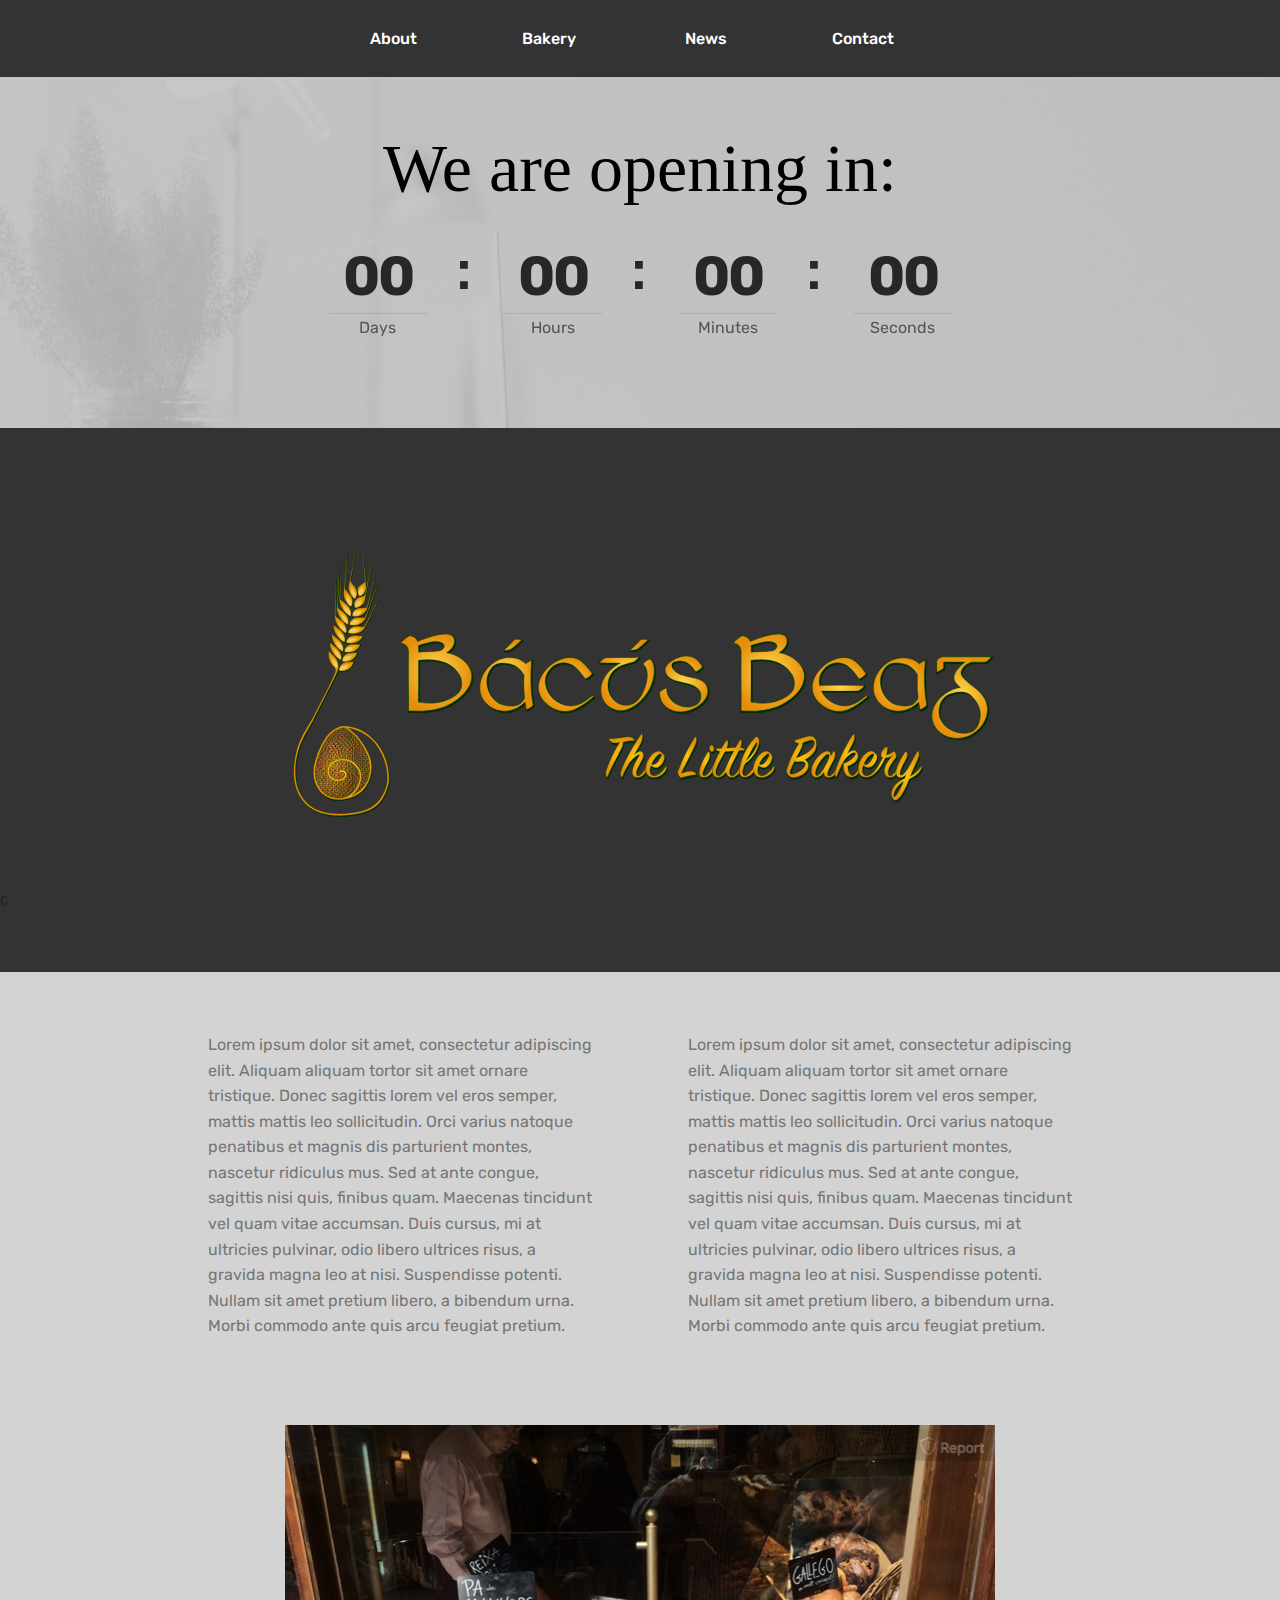
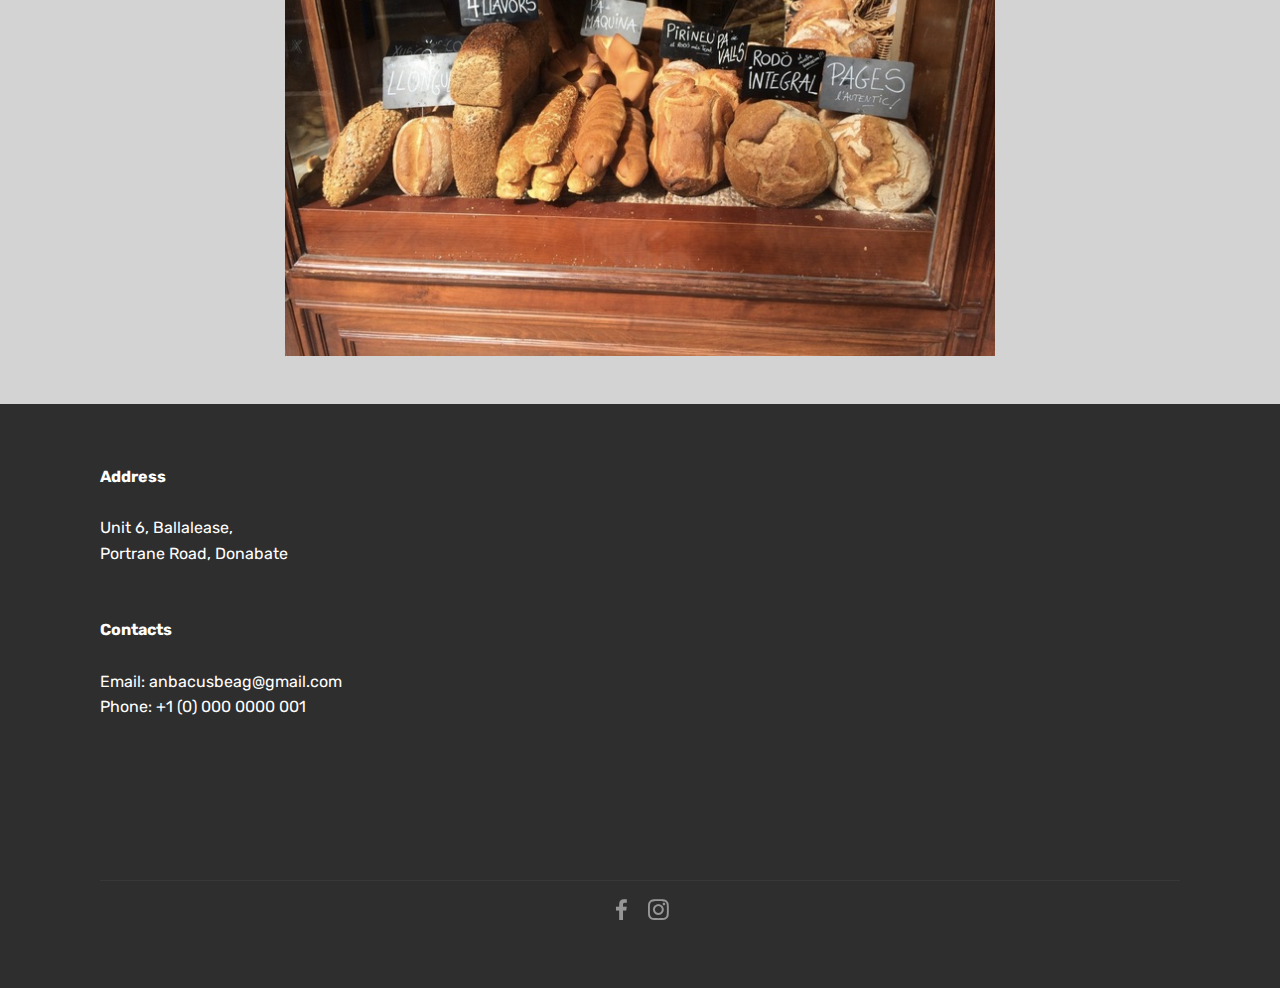
<file: index.html>
<!DOCTYPE html>
<html>
<head>
  <meta charset="UTF-8">
  <meta http-equiv="X-UA-Compatible" content="IE=edge">
  <meta name="viewport" content="width=device-width, initial-scale=1">
  <link rel="shortcut icon" href="assets/images/B_logo.png" type="image/x-icon">
  <meta name="description" content="">
  <title>About</title>
  <link rel="stylesheet" href="assets/web/assets/mobirise-icons/mobirise-icons.css">
  <link rel="stylesheet" href="assets/tether/tether.min.css">
  <link rel="stylesheet" href="assets/bootstrap/css/bootstrap.min.css">
  <link rel="stylesheet" href="assets/bootstrap/css/bootstrap-grid.min.css">
  <link rel="stylesheet" href="assets/bootstrap/css/bootstrap-reboot.min.css">
  <link rel="stylesheet" href="assets/socicon/css/styles.css">
  <link rel="stylesheet" href="assets/dropdown/css/style.css">
  <link rel="stylesheet" href="assets/theme/css/style.css">
  <link rel="stylesheet" href="assets/mobirise/css/mbr-additional.css" type="text/css">
  <link rel="stylesheet" href="assets/bootstrap/css/custom.css">
  <link href='https://fonts.googleapis.com/css?family=Assistant' rel='stylesheet'>

</head>
<body>
<section class="menu cid-qvgNQlujHG" once="menu" id="menu1-0" data-rv-view="64">
    <nav class="navbar navbar-expand beta-menu navbar-dropdown align-items-center navbar-fixed-top navbar-toggleable-sm">
        <button class="navbar-toggler navbar-toggler-right" type="button" data-toggle="collapse" data-target="#navbarSupportedContent" aria-controls="navbarSupportedContent" aria-expanded="false" aria-label="Toggle navigation">
            <div class="hamburger">
                <span></span>
                <span></span>
                <span></span>
                <span></span>
            </div>
        </button>
        <div class="menu-logo">
            <div class="navbar-brand">

            </div>
        </div>
        <div class="collapse navbar-collapse" id="navbarSupportedContent">
            <ul class="navbar-nav nav-dropdown nav-right navbar-nav-top-padding" data-app-modern-menu="true"><li class="nav-item">
                    <a class="nav-link link text-white display-4" href="index.html">
                        &nbsp;About&nbsp; &nbsp; &nbsp; &nbsp; &nbsp; &nbsp; &nbsp; &nbsp; &nbsp; &nbsp;&nbsp;</a>
                </li><li class="nav-item">
                    <a class="nav-link link text-white display-4" href="page1.html">
                        &nbsp;Bakery &nbsp; &nbsp; &nbsp; &nbsp; &nbsp; &nbsp; &nbsp; &nbsp; &nbsp; &nbsp;&nbsp;</a>
                </li><li class="nav-item"><a class="nav-link link text-white display-4" href="page2.html">
                        &nbsp;News &nbsp; &nbsp; &nbsp; &nbsp; &nbsp; &nbsp; &nbsp; &nbsp; &nbsp; &nbsp;&nbsp;</a></li><li class="nav-item"><a class="nav-link link text-white display-4" href="page3.html">Contact &nbsp; &nbsp; &nbsp; &nbsp; &nbsp; &nbsp; &nbsp; &nbsp; &nbsp; &nbsp;&nbsp;</a></li></ul>

        </div>
    </nav>
</section>

<section class="engine"><a href=""></a></section>

<section class="countdown1 cid-qvgSmGmIjC mbr-parallax-background" id="countdown1-d" data-rv-view="66">
    <div class="mbr-overlay" style="opacity: 0.9; background-color: rgb(193, 193, 193);">
    </div>
    <div class="container ">

        <h3 class="mbr-section-subtitle align-center mbr-fonts-style display-1 pt-1" >
            We are opening in:</h3>

    </div>
    <div class="container countdown-cont align-center">
        <div class="daysCountdown" title="Days"></div>
        <div class="hoursCountdown" title="Hours"></div>
        <div class="minutesCountdown" title="Minutes"></div>
        <div class="secondsCountdown" title="Seconds"></div>
        <div class="countdown pt-3 mt-2" data-due-date="2017/11/15">
        </div>
    </div>
</section>

<section class="mbr-section content4 cid-qvgSX0oZ55" id="content4-e" data-rv-view="69" style="background-color: #333333;>
    <div class="container">
        <div class="media-container-row">

            <figure class="mbr-figure">
                <div class="image-block" style="width: 100%;">
                    <img src="assets/images/logo.png" alt="An Bacus Beag The Little Bakery" srcset="assets/images/logo.svg" media-simple="true">
                </div>
            </figure>
        </div>
    </div>c
</section>

<section class="mbr-section article content3 cid-qvgSZz3Qra" id="content3-f" data-rv-view="71" style="background-color:lightgray">
    <div class="container">
        <div class="media-container-row">
            <div class="row col-12 col-md-10">
                <div class="col-12 col-md-6 pr-lg-5 mbr-text mbr-fonts-style display-7">
                      Lorem ipsum dolor sit amet, consectetur adipiscing elit. Aliquam aliquam tortor sit amet ornare tristique. Donec sagittis lorem vel eros semper, mattis mattis leo sollicitudin. Orci varius natoque penatibus et magnis dis parturient montes, nascetur ridiculus mus. Sed at ante congue, sagittis nisi quis, finibus quam. Maecenas tincidunt vel quam vitae accumsan. Duis cursus, mi at ultricies pulvinar, odio libero ultrices risus, a gravida magna leo at nisi. Suspendisse potenti. Nullam sit amet pretium libero, a bibendum urna. Morbi commodo ante quis arcu feugiat pretium.<br><br></div>
                <div class="col-12 col-md-6 pl-lg-5 mbr-text mbr-fonts-style display-7">
                      Lorem ipsum dolor sit amet, consectetur adipiscing elit. Aliquam aliquam tortor sit amet ornare tristique. Donec sagittis lorem vel eros semper, mattis mattis leo sollicitudin. Orci varius natoque penatibus et magnis dis parturient montes, nascetur ridiculus mus. Sed at ante congue, sagittis nisi quis, finibus quam. Maecenas tincidunt vel quam vitae accumsan. Duis cursus, mi at ultricies pulvinar, odio libero ultrices risus, a gravida magna leo at nisi. Suspendisse potenti. Nullam sit amet pretium libero, a bibendum urna. Morbi commodo ante quis arcu feugiat pretium.                </div>
            </div>
        </div>
    </div>
</section>

<section class="cid-qvu0z0xwBM pb-5" id="image2-0" data-rv-view="15" style="background-color:lightgray">
  <div class="container">
      <div class="media-container-row">
          <div class="row col-12 col-md-8">
    <figure class="mbr-figure">
        <div class="image-block" style="width: 100%;">
            <img src="assets/images/bakery_window.jpg" alt="bakery window" media-simple="true">
        </div>
    </figure>
    </div>
</div>
</div>
</section>

<section class="cid-qvgT9fl3se" id="footer2-g" data-rv-view="74">
    <div class="container">
        <div class="media-container-row content mbr-white">
            <div class="col-12 col-md-6 mbr-fonts-style display-7">
                <p class="mbr-text">
                    <strong>Address</strong>
                    <br>
                    <br>Unit 6, Ballalease,
                    <br>Portrane Road, Donabate
                    <br>
                    <br>
                    <br><strong>Contacts</strong>
                    <br>
                    <br>Email: anbacusbeag@gmail.com
                    <br>Phone: +1 (0) 000 0000 001
                </p>
            </div>
            <div class="col-12 col-md-6">
                <div class="google-map"><iframe frameborder="0" style="border:0" src="https://www.google.com/maps/embed?pb=!1m18!1m12!1m3!1d2373.652228843344!2d-6.135710570306003!3d53.49254341252287!2m3!1f0!2f0!3f0!3m2!1i1024!2i768!4f13.1!3m3!1m2!1s0x48671a298720312d%3A0x58b6dc5596acdf99!2sPortrane+Rd%2C+Donabate%2C+Co.+Dublin%2C+Ireland!5e0!3m2!1sen!2suk!4v1505654447668" allowfullscreen=""></iframe></div>
            </div>
        </div>
        <div class="footer-lower">
            <div class="media-container-row">
                <div class="col-sm-12">
                    <hr>
                </div>
            </div>
            <div class="media-container-row mbr-white">
                <div class="col-md-12">
                    <div class="social-list align-center">

                        <div class="soc-item">
                            <a href="https://www.facebook.com/anbacusbeag/?ref=br_rs" target="_blank">
                                <span class="socicon-facebook socicon mbr-iconfont mbr-iconfont-social" media-simple="true"></span>
                            </a>
                        </div>
                        <div class="soc-item">
                            <a href="https://www.instagram.com/an_bacus_beag/?hl=en" target="_blank">
                                <span class="socicon-instagram socicon mbr-iconfont mbr-iconfont-social" media-simple="true"></span>
                            </a>
                        </div>
                    </div>
                </div>
            </div>
        </div>
    </div>
</section>


  <script src="assets/web/assets/jquery/jquery.min.js"></script>
  <script src="assets/popper/popper.min.js"></script>
  <script src="assets/tether/tether.min.js"></script>
  <script src="assets/bootstrap/js/bootstrap.min.js"></script>
  <script src="assets/smooth-scroll/smooth-scroll.js"></script>
  <script src="assets/touch-swipe/jquery.touch-swipe.min.js"></script>
  <script src="assets/countdown/jquery.countdown.min.js"></script>
  <script src="assets/jarallax/jarallax.min.js"></script>
  <script src="assets/dropdown/js/script.min.js"></script>
  <script src="assets/theme/js/script.js"></script>

</body>
</html>
</file>
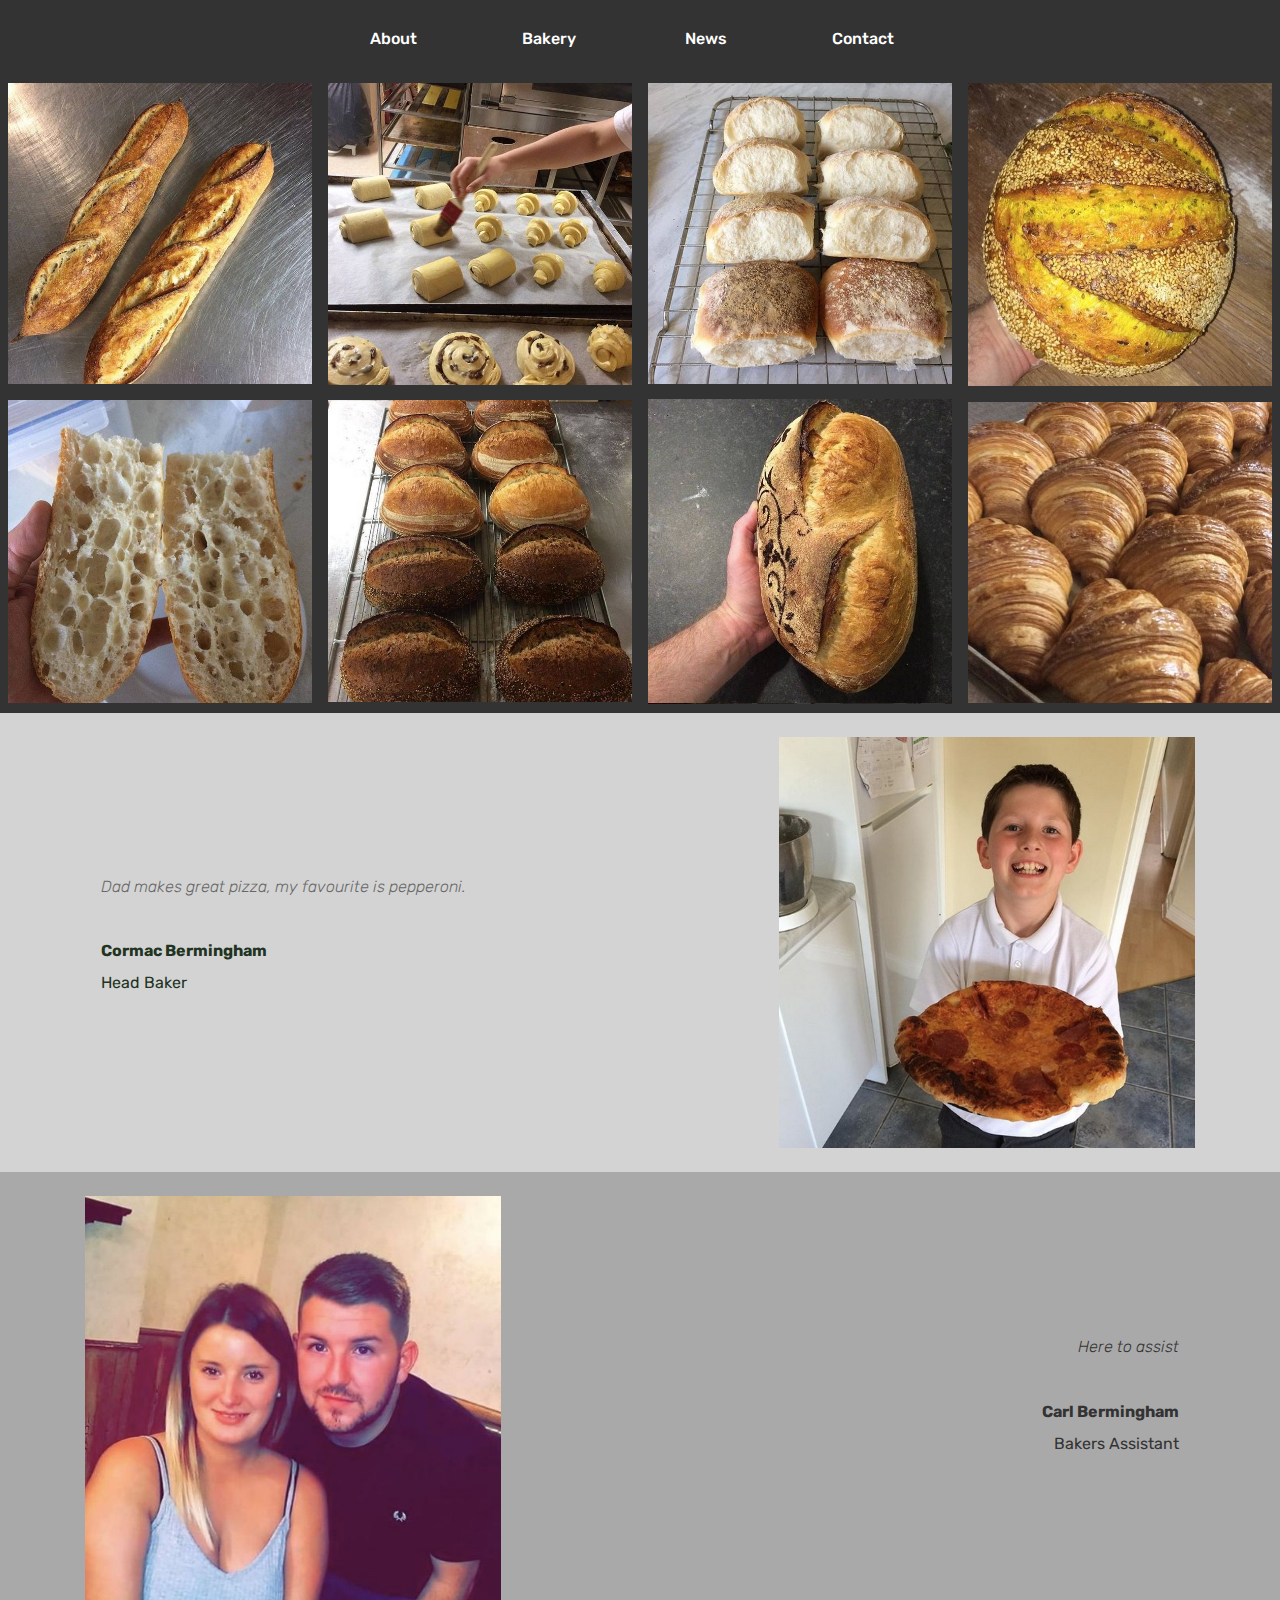
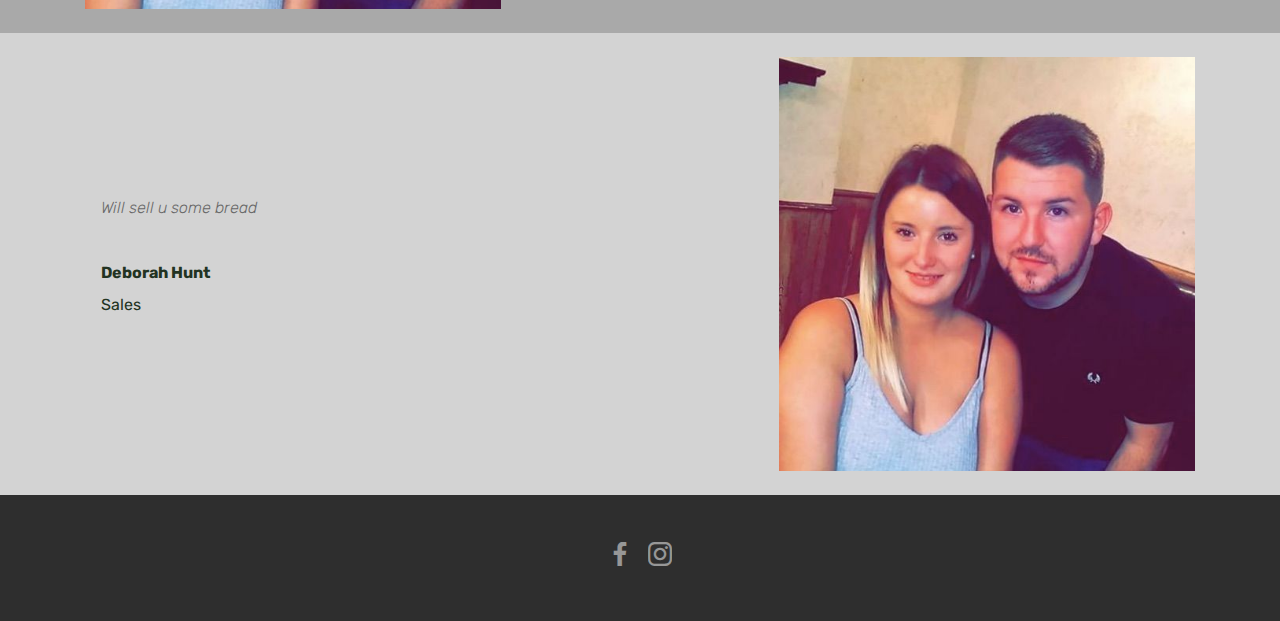
<file: page1.html>
<!DOCTYPE html>
<html>
<head>
  <!-- Site made with Mobirise Website Builder v4.3.0, https://mobirise.com -->
  <meta charset="UTF-8">
  <meta http-equiv="X-UA-Compatible" content="IE=edge">
  <meta name="generator" content="Mobirise v4.3.0, mobirise.com">
  <meta name="viewport" content="width=device-width, initial-scale=1">
  <link rel="shortcut icon" href="assets/images/B_logo.png" type="image/x-icon">
  <meta name="description" content="Website Creator Description">
  <title>Bakery</title>
  <link rel="stylesheet" href="assets/web/assets/mobirise-icons/mobirise-icons.css">
  <link rel="stylesheet" href="assets/tether/tether.min.css">
  <link rel="stylesheet" href="assets/bootstrap/css/bootstrap.min.css">
  <link rel="stylesheet" href="assets/bootstrap/css/bootstrap-grid.min.css">
  <link rel="stylesheet" href="assets/bootstrap/css/bootstrap-reboot.min.css">
  <link rel="stylesheet" href="assets/dropdown/css/style.css">
  <link rel="stylesheet" href="assets/socicon/css/styles.css">
  <link rel="stylesheet" href="assets/theme/css/style.css">
  <link rel="stylesheet" href="assets/mobirise-gallery/style.css">
  <link rel="stylesheet" href="assets/mobirise/css/mbr-additional.css" type="text/css">
  <link rel="stylesheet" href="assets/bootstrap/css/custom.css">



</head>
<body>
<section class="menu cid-qvgNQlujHG" once="menu" id="menu1-2" data-rv-view="77">



    <nav class="navbar navbar-expand beta-menu navbar-dropdown align-items-center navbar-fixed-top navbar-toggleable-sm">
        <button class="navbar-toggler navbar-toggler-right" type="button" data-toggle="collapse" data-target="#navbarSupportedContent" aria-controls="navbarSupportedContent" aria-expanded="false" aria-label="Toggle navigation">
            <div class="hamburger">
                <span></span>
                <span></span>
                <span></span>
                <span></span>
            </div>
        </button>
        <div class="menu-logo">
            <div class="navbar-brand">


            </div>
        </div>
        <div class="collapse navbar-collapse" id="navbarSupportedContent">
            <ul class="navbar-nav nav-dropdown nav-right navbar-nav-top-padding" data-app-modern-menu="true"><li class="nav-item">
                    <a class="nav-link link text-white display-4" href="index.html">
                        &nbsp;About&nbsp; &nbsp; &nbsp; &nbsp; &nbsp; &nbsp; &nbsp; &nbsp; &nbsp; &nbsp;&nbsp;</a>
                </li><li class="nav-item">
                    <a class="nav-link link text-white display-4" href="page1.html">
                        &nbsp;Bakery &nbsp; &nbsp; &nbsp; &nbsp; &nbsp; &nbsp; &nbsp; &nbsp; &nbsp; &nbsp;&nbsp;</a>
                </li><li class="nav-item"><a class="nav-link link text-white display-4" href="page2.html">
                        &nbsp;News &nbsp; &nbsp; &nbsp; &nbsp; &nbsp; &nbsp; &nbsp; &nbsp; &nbsp; &nbsp;&nbsp;</a></li><li class="nav-item"><a class="nav-link link text-white display-4" href="page3.html">Contact &nbsp; &nbsp; &nbsp; &nbsp; &nbsp; &nbsp; &nbsp; &nbsp; &nbsp; &nbsp;&nbsp;</a></li></ul>

        </div>
    </nav>
</section>

<section class="engine"><a href="">bootstrap table</a></section>

<section class="mbr-gallery mbr-slider-carousel cid-qvgTUcgKBV" id="gallery3-i" data-rv-view="79" style="background-color: #333333;">
    <div>
        <div><!-- Filter --><!-- Gallery -->
          <div class="mbr-gallery-row" >
            <div class="mbr-gallery-layout-default">
              <div>
                <div>
                  <div class="mbr-gallery-item mbr-gallery-item--p1 " data-video-url="false" data-tags="Awesome">
                    <div href="#lb-gallery3-i" data-slide-to="0" data-toggle="modal">
                      <img src="assets/images/johnathan-an-bacus-beag-instagram-photos-and-videos-4-599x594.jpg" alt="">
                      <span class="icon-focus"></span>
                    </div>
                  </div>
                  <div class="mbr-gallery-item mbr-gallery-item--p1 " data-video-url="false" data-tags="Awesome">
                    <div href="#lb-gallery3-i" data-slide-to="1" data-toggle="modal">
                      <img src="assets/images/johnathan-an-bacus-beag-instagram-photos-and-videos-5-599x595.jpg" alt="">
                      <span class="icon-focus"></span>
                    </div>
                  </div>
                  <div class="mbr-gallery-item mbr-gallery-item--p1 " data-video-url="false" data-tags="Awesome">
                    <div href="#lb-gallery3-i" data-slide-to="2" data-toggle="modal">
                      <img src="assets/images/johnathan-an-bacus-beag-instagram-photos-and-videos-6-598x592.jpg" alt="">
                      <span class="icon-focus"></span>
                    </div></div>
                    <div class="mbr-gallery-item mbr-gallery-item--p1" data-video-url="false" data-tags="Awesome">
                      <div href="#lb-gallery3-i" data-slide-to="3" data-toggle="modal">
                        <img src="assets/images/johnathan-an-bacus-beag-instagram-photos-and-videos-3-596x595.jpg" alt="">
                        <span class="icon-focus"></span>
                      </div>
                    </div>
                    <div class="mbr-gallery-item mbr-gallery-item--p1" data-video-url="false" data-tags="Awesome">
                      <div href="#lb-gallery3-i" data-slide-to="4" data-toggle="modal">
                        <img src="assets/images/johnathan-an-bacus-beag-instagram-photos-and-videos-599x601-599x601.jpg" alt="">
                        <span class="icon-focus"></span>
                      </div>
                    </div>
                    <div class="mbr-gallery-item mbr-gallery-item--p1" data-video-url="false" data-tags="Awesome">
                      <div href="#lb-gallery3-i" data-slide-to="5" data-toggle="modal">
                        <img src="assets/images/johnathan-an-bacus-beag-instagram-photos-and-videos-7-596x595.jpg" alt="">
                        <span class="icon-focus"></span>
                      </div>
                    </div>
                    <div class="mbr-gallery-item mbr-gallery-item--p1" data-video-url="false" data-tags="Awesome">
                      <div href="#lb-gallery3-i" data-slide-to="6" data-toggle="modal">
                        <img src="assets/images/johnathan-an-bacus-beag-instagram-photos-and-videos-8-598x594-598x594.jpg" alt="">
                        <span class="icon-focus"></span>
                      </div>
                    </div>
                    <div class="mbr-gallery-item mbr-gallery-item--p1" data-video-url="false" data-tags="Awesome">
                      <div href="#lb-gallery3-i" data-slide-to="7" data-toggle="modal">
                        <img src="assets/images/johnathan-an-bacus-beag-instagram-photos-and-videos-2-600x594.jpg" alt="">
                        <span class="icon-focus"></span>
                      </div>
                    </div>
                  </div>
                </div>
                <div class="clearfix">
                </div>
              </div>
            </div>
            <!-- Lightbox -->
            <div data-app-prevent-settings="" class="mbr-slider modal fade carousel slide" tabindex="-1" data-keyboard="true" data-interval="false" id="lb-gallery3-i">
              <div class="modal-dialog">
                <div class="modal-content">
                  <div class="modal-body">
                    <div class="carousel-inner">
                      <div class="carousel-item">
                        <img src="assets/images/johnathan-an-bacus-beag-instagram-photos-and-videos-4-599x594.jpg" alt="">
                      </div>
                      <div class="carousel-item">
                        <img src="assets/images/johnathan-an-bacus-beag-instagram-photos-and-videos-5-599x595.jpg" alt="">
                      </div>
                      <div class="carousel-item">
                        <img src="assets/images/johnathan-an-bacus-beag-instagram-photos-and-videos-6-598x592.jpg" alt="">
                      </div><div class="carousel-item">
                        <img src="assets/images/johnathan-an-bacus-beag-instagram-photos-and-videos-3-596x595.jpg" alt="">
                      </div><div class="carousel-item">
                        <img src="assets/images/johnathan-an-bacus-beag-instagram-photos-and-videos-599x601-599x601.jpg" alt="">
                      </div><div class="carousel-item">
                        <img src="assets/images/johnathan-an-bacus-beag-instagram-photos-and-videos-7-596x595.jpg" alt="">
                      </div>
                      <div class="carousel-item">
                        <img src="assets/images/johnathan-an-bacus-beag-instagram-photos-and-videos-8-598x594-598x594.jpg" alt="">
                      </div>
                      <div class="carousel-item active">
                        <img src="assets/images/johnathan-an-bacus-beag-instagram-photos-and-videos-2-600x594.jpg" alt="">
                      </div>
                    </div>
                    <a class="carousel-control carousel-control-prev" role="button" data-slide="prev" href="#lb-gallery3-i">
                      <span class="mbri-left mbr-iconfont" aria-hidden="true"></span>
                      <span class="sr-only">Previous</span>
                    </a>
                    <a class="carousel-control carousel-control-next" role="button" data-slide="next" href="#lb-gallery3-i">
                      <span class="mbri-right mbr-iconfont" aria-hidden="true"></span>
                      <span class="sr-only">Next</span>
                    </a>
                    <a class="close" href="#" role="button" data-dismiss="modal">
                      <span class="sr-only">Close</span></a></div></div></div></div></div>
    </div>

</section>

<section class="testimonials3 cid-qvh01PMy1e" id="testimonials3-k" data-rv-view="114" style="background-color: lightgrey;">
    <div class="container">
        <div class="media-container-row  pt-4 pb-4">
            <div class="media-content px-3 align-self-center mbr-white py-2">
                <p class="mbr-text testimonial-text mbr-fonts-style display-7">
                   Dad makes great pizza, my favourite is pepperoni.</p>
                <p class="mbr-author-name pt-4 mb-2 mbr-fonts-style display-7">
                   Cormac Bermingham</p>
                <p class="mbr-author-desc mbr-fonts-style display-7">Head Baker</p>
            </div>

            <div class="mbr-figure pl-lg-5" style="width: 70%;">
              <img class="" src="assets/images/Johnathan___an_bacus_beag__•_Instagram_photos_and_videos 9.jpg" alt="" title="" media-simple="true">
            </div>
        </div>
    </div>
</section>

<section class="testimonials2 cid-qvh1IHgLOY" id="testimonials2-l" data-rv-view="117" style="background-color: darkgrey;">
    <div class="container">
        <div class="media-container-row pt-4 pb-4">
            <div class="mbr-figure pr-lg-5" style="width: 70%;">
              <img src="assets/images/-5-deborah-hunt-529x526.jpg" alt="" title="" media-simple="true">
            </div>
            <div class="media-content px-3 align-self-center mbr-white py-2 ">
                    <p class="mbr-text testimonial-text mbr-fonts-style display-7 d-flex justify-content-end">
                       Here to assist</p>
                    <p class="mbr-author-name pt-4 mb-2 mbr-fonts-style display-7 d-flex justify-content-end">Carl Bermingham</p>
                    <p class="mbr-author-desc mbr-fonts-style display-7 d-flex justify-content-end">
                       Bakers Assistant</p>
            </div>
        </div>
    </div>
</section>

<section class="testimonials3 cid-qvh2lUQrNh" id="testimonials3-m" data-rv-view="120" style="background-color: lightgrey;">
    <div class="container">
        <div class="media-container-row pt-4 pb-4">
            <div class="media-content px-3 align-self-center mbr-white py-2">
                <p class="mbr-text testimonial-text mbr-fonts-style display-7">Will sell u some bread</p>
                <p class="mbr-author-name pt-4 mb-2 mbr-fonts-style display-7">Deborah Hunt</p>
                <p class="mbr-author-desc mbr-fonts-style display-7">
                   Sales</p>
            </div>

            <div class="mbr-figure pl-lg-5" style="width: 70%;">
              <img src="assets/images/-5-deborah-hunt-529x526.jpg" alt="" title="" media-simple="true">
            </div>
        </div>
    </div>
</section>

<section once="" class="cid-qvgZP23eJ8" id="footer7-j" data-rv-view="123">
    <div class="container">
      <div class="media-container-row mbr-white">
          <div class="col-md-12">
              <div class="social-list align-center">

                  <div class="soc-item">
                      <a href="https://www.facebook.com/anbacusbeag/?ref=br_rs" target="_blank">
                          <span class="socicon-facebook socicon mbr-iconfont mbr-iconfont-social" media-simple="true"></span>
                      </a>
                  </div>
                  <div class="soc-item">
                      <a href="https://www.instagram.com/an_bacus_beag/?hl=en" target="_blank">
                          <span class="socicon-instagram socicon mbr-iconfont mbr-iconfont-social" media-simple="true"></span>
                      </a>
                  </div>
              </div>
          </div>
      </div>
    </div>
</section>


  <script src="assets/web/assets/jquery/jquery.min.js"></script>
  <script src="assets/popper/popper.min.js"></script>
  <script src="assets/tether/tether.min.js"></script>
  <script src="assets/bootstrap/js/bootstrap.min.js"></script>
  <script src="assets/smooth-scroll/smooth-scroll.js"></script>
  <script src="assets/dropdown/js/script.min.js"></script>
  <script src="assets/masonry/masonry.pkgd.min.js"></script>
  <script src="assets/imagesloaded/imagesloaded.pkgd.min.js"></script>
  <script src="assets/bootstrap-carousel-swipe/bootstrap-carousel-swipe.js"></script>
  <script src="assets/jquery-mb-vimeo_player/jquery.mb.vimeo_player.js"></script>
  <script src="assets/touch-swipe/jquery.touch-swipe.min.js"></script>
  <script src="assets/theme/js/script.js"></script>
  <script src="assets/mobirise-gallery/player.min.js"></script>
  <script src="assets/mobirise-gallery/script.js"></script>
  <script src="assets/mobirise-slider-video/script.js"></script>


</body>
</html>
</file>
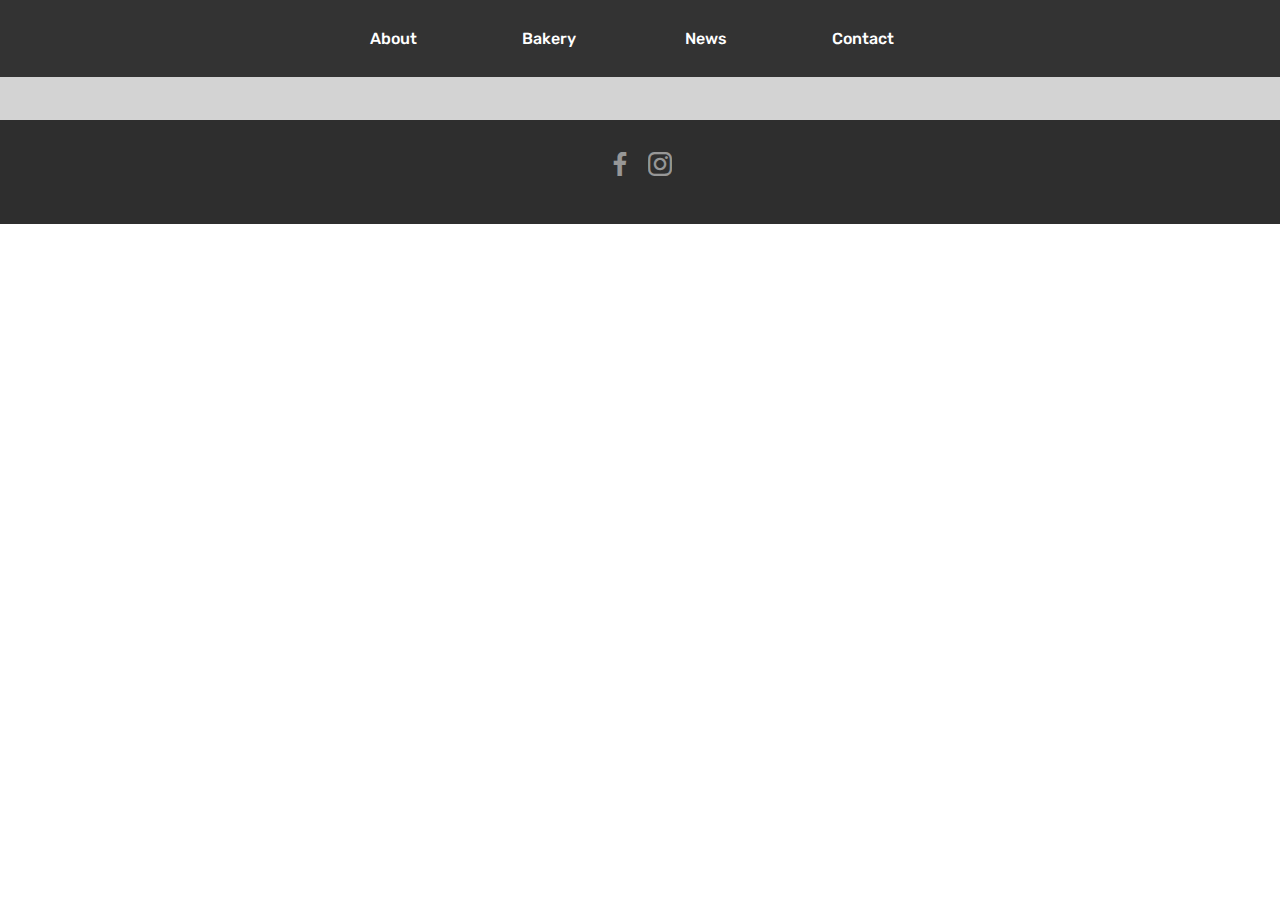
<file: page2.html>
<!DOCTYPE html>
<html>
<head>
  <!-- Site made with Mobirise Website Builder v4.3.0, https://mobirise.com -->
  <meta charset="UTF-8">
  <meta http-equiv="X-UA-Compatible" content="IE=edge">
  <meta name="generator" content="Mobirise v4.3.0, mobirise.com">
  <meta name="viewport" content="width=device-width, initial-scale=1">
  <link rel="shortcut icon" href="assets/images/B_logo.png" type="image/x-icon">
  <meta name="description" content="Website Maker Description">
  <title>Daily News</title>
  <link rel="stylesheet" href="assets/web/assets/mobirise-icons/mobirise-icons.css">
  <link rel="stylesheet" href="assets/tether/tether.min.css">
  <link rel="stylesheet" href="assets/bootstrap/css/bootstrap.min.css">
  <link rel="stylesheet" href="assets/bootstrap/css/bootstrap-grid.min.css">
  <link rel="stylesheet" href="assets/bootstrap/css/bootstrap-reboot.min.css">
  <link rel="stylesheet" href="assets/dropdown/css/style.css">
  <link rel="stylesheet" href="https://netdna.bootstrapcdn.com/font-awesome/4.0.3/css/font-awesome.css">
  <link rel="stylesheet" href="assets/social-feed-plugin/jquery.socialfeed.css">
  <link rel="stylesheet" href="assets/social-feed-plugin/style.css">
  <link rel="stylesheet" href="assets/theme/css/style.css">
  <link rel="stylesheet" href="assets/mobirise/css/mbr-additional.css" type="text/css">
  <link rel="stylesheet" href="assets/bootstrap/css/custom.css">
  <link rel="stylesheet" href="assets/socicon/css/styles.css">


</head>
<body>
<section class="menu cid-qvgNQlujHG" once="menu" id="menu1-3" data-rv-view="140">



    <nav class="navbar navbar-expand beta-menu navbar-dropdown align-items-center navbar-fixed-top navbar-toggleable-sm">
        <button class="navbar-toggler navbar-toggler-right" type="button" data-toggle="collapse" data-target="#navbarSupportedContent" aria-controls="navbarSupportedContent" aria-expanded="false" aria-label="Toggle navigation">
            <div class="hamburger">
                <span></span>
                <span></span>
                <span></span>
                <span></span>
            </div>
        </button>
        <div class="menu-logo">
            <div class="navbar-brand">


            </div>
        </div>
        <div class="collapse navbar-collapse" id="navbarSupportedContent">
            <ul class="navbar-nav nav-dropdown nav-right navbar-nav-top-padding" data-app-modern-menu="true"><li class="nav-item">
                    <a class="nav-link link text-white display-4" href="index.html">
                        &nbsp;About&nbsp; &nbsp; &nbsp; &nbsp; &nbsp; &nbsp; &nbsp; &nbsp; &nbsp; &nbsp;&nbsp;</a>
                </li><li class="nav-item">
                    <a class="nav-link link text-white display-4" href="page1.html">
                        &nbsp;Bakery &nbsp; &nbsp; &nbsp; &nbsp; &nbsp; &nbsp; &nbsp; &nbsp; &nbsp; &nbsp;&nbsp;</a>
                </li><li class="nav-item"><a class="nav-link link text-white display-4" href="page2.html">
                        &nbsp;News &nbsp; &nbsp; &nbsp; &nbsp; &nbsp; &nbsp; &nbsp; &nbsp; &nbsp; &nbsp;&nbsp;</a></li><li class="nav-item"><a class="nav-link link text-white display-4" href="page3.html">Contact &nbsp; &nbsp; &nbsp; &nbsp; &nbsp; &nbsp; &nbsp; &nbsp; &nbsp; &nbsp;&nbsp;</a></li></ul>

        </div>
    </nav>
</section>

<section class="engine"><a href=""></a></section>
<section class="mbr-social-feed loading" id="feed-o"  data-facebook="https://www.facebook.com/anbacusbeag/" data-twitter="https://www.instagram.com/an_bacus_beag/" data-google="" data-posts="10" data-youtube="" data-rv-view="15" style="background-color: lightgray; padding-top: 80px; padding-bottom: 40px;">

    <img class="social-feed-container-loading" alt="" src="assets/images/loading.svg">
    <div class="social-feed-container">
    </div>
</section>


<section once="" class="cid-qvybkN5ltV" id="footer7-11" data-rv-view="157">
    <div class="container">
        <div class="media-container-row align-center mbr-white">
            <div class="row">
                <div class="social-list align-right pb-2">
                    <div class="soc-item">
                        <a href="https://www.facebook.com/anbacusbeag/?ref=br_rs" target="_blank">
                            <span class="socicon-facebook socicon mbr-iconfont mbr-iconfont-social" media-simple="true"></span>
                        </a>
                    </div>
                    <div class="soc-item">
                        <a href="https://www.instagram.com/an_bacus_beag/?hl=en" target="_blank">
                            <span class="socicon-instagram socicon mbr-iconfont mbr-iconfont-social" media-simple="true"></span>
                        </a>
                    </div>
                </div>
          </div>
        </div>
    </div>
</section>


  <script src="assets/web/assets/jquery/jquery.min.js"></script>
  <script src="assets/popper/popper.min.js"></script>
  <script src="assets/tether/tether.min.js"></script>
  <script src="assets/bootstrap/js/bootstrap.min.js"></script>
  <script src="assets/smooth-scroll/smooth-scroll.js"></script>
  <script src="assets/dropdown/js/script.min.js"></script>
  <script src="assets/touch-swipe/jquery.touch-swipe.min.js"></script>
  <script src="assets/social-feed-plugin/codebird.min.js"></script>
  <script src="assets/social-feed-plugin/moment.js"></script>
  <script src="assets/social-feed-plugin/en-gb.js"></script>
  <script src="assets/social-feed-plugin/doT.js"></script>
  <script src="assets/social-feed-plugin/jquery.socialfeed.js"></script>
  <script src="assets/social-feed-plugin/main.js"></script>
  <script src="assets/theme/js/script.js"></script>



</body>
</html>
</file>
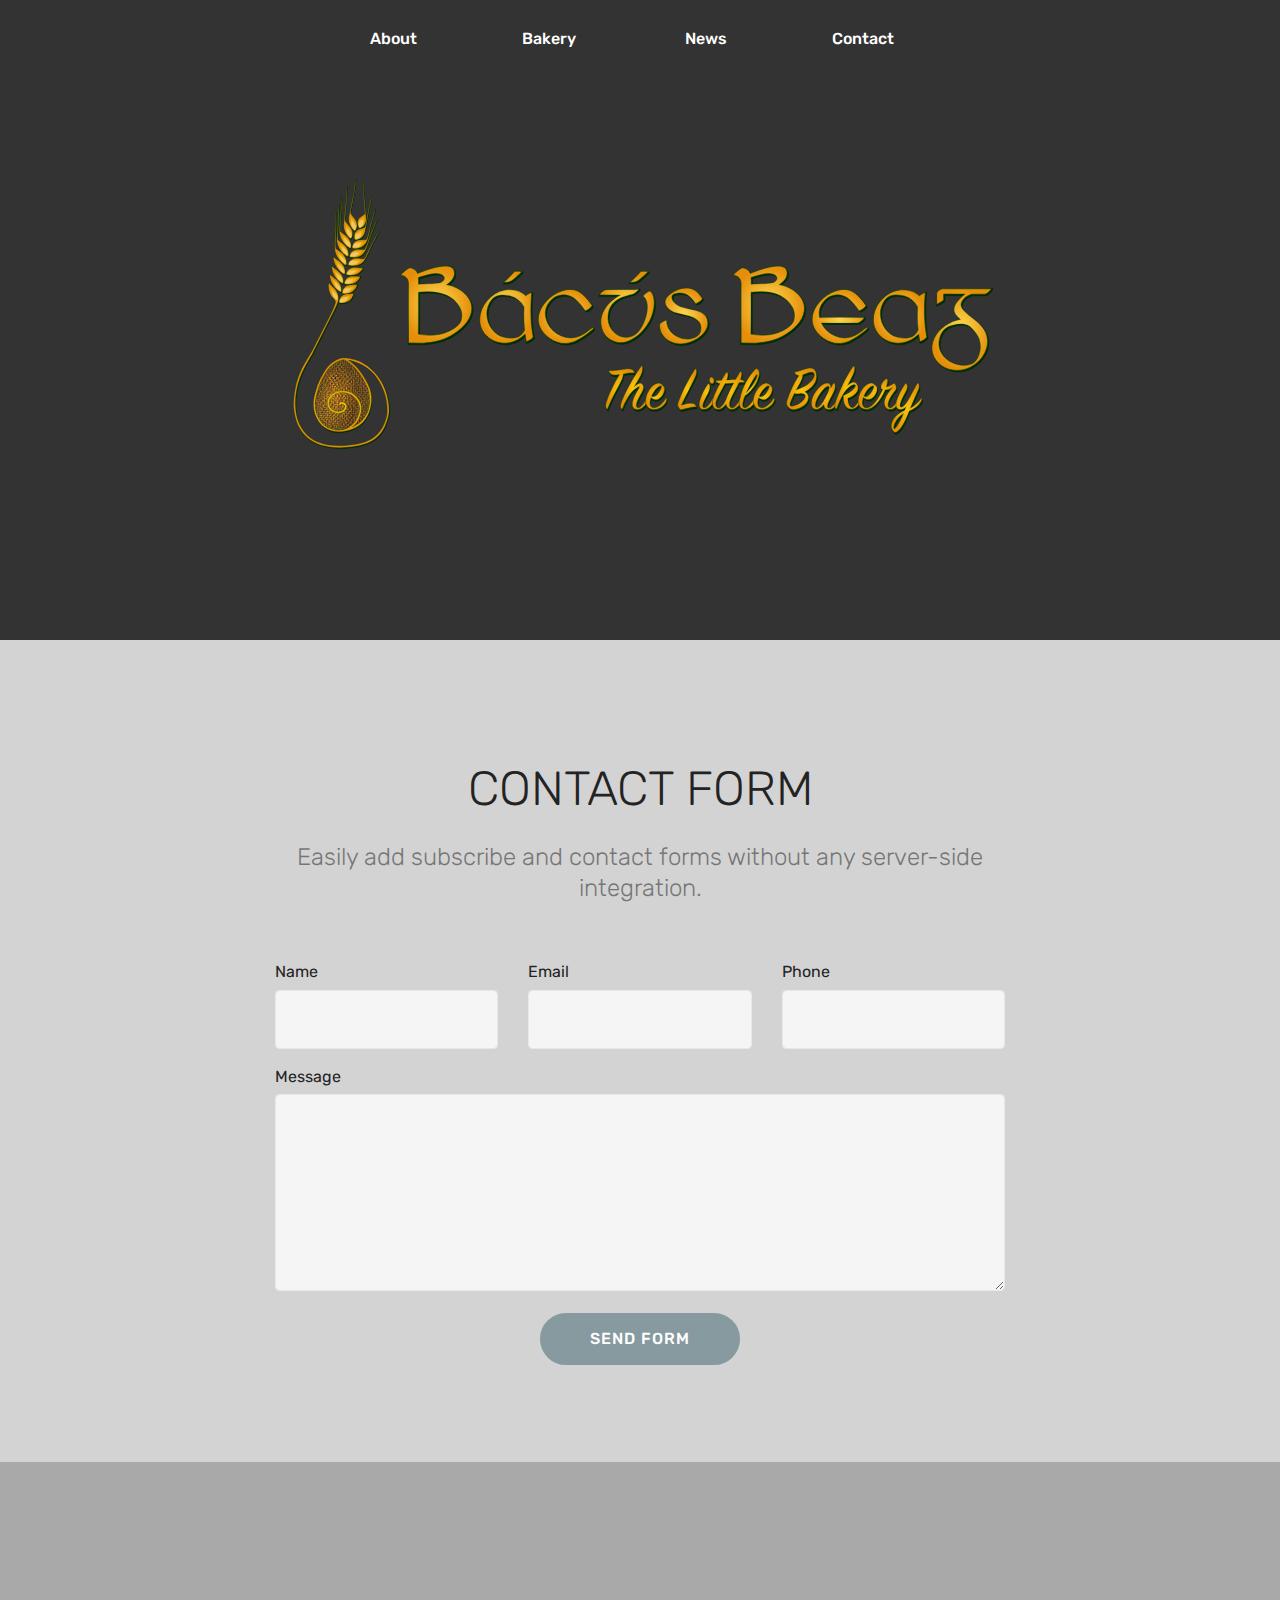
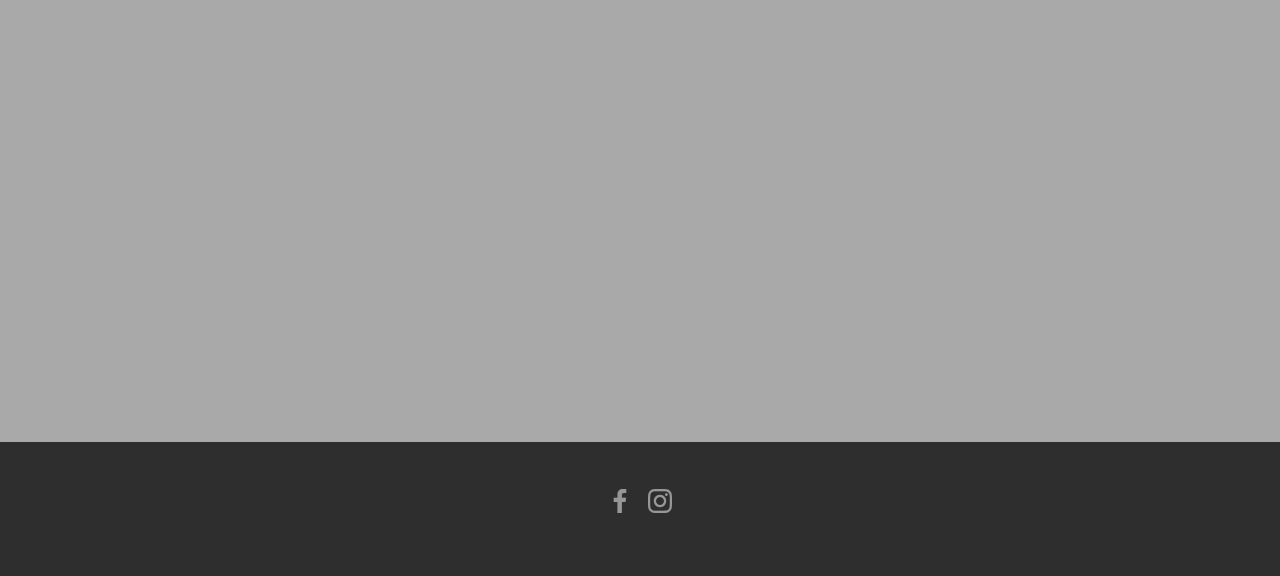
<file: page3.html>
<!DOCTYPE html>
<html>
<head>
  <!-- Site made with Mobirise Website Builder v4.3.0, https://mobirise.com -->
  <meta charset="UTF-8">
  <meta http-equiv="X-UA-Compatible" content="IE=edge">
  <meta name="generator" content="Mobirise v4.3.0, mobirise.com">
  <meta name="viewport" content="width=device-width, initial-scale=1">
  <link rel="shortcut icon" href="assets/images/B_logo.png" type="image/x-icon">
  <meta name="description" content="Web Site Maker Description">
  <title>Contact</title>
  <link rel="stylesheet" href="assets/web/assets/mobirise-icons/mobirise-icons.css">
  <link rel="stylesheet" href="assets/tether/tether.min.css">
  <link rel="stylesheet" href="assets/bootstrap/css/bootstrap.min.css">
  <link rel="stylesheet" href="assets/bootstrap/css/bootstrap-grid.min.css">
  <link rel="stylesheet" href="assets/bootstrap/css/bootstrap-reboot.min.css">
  <link rel="stylesheet" href="assets/socicon/css/styles.css">
  <link rel="stylesheet" href="assets/dropdown/css/style.css">
  <link rel="stylesheet" href="assets/theme/css/style.css">
  <link rel="stylesheet" href="assets/mobirise/css/mbr-additional.css" type="text/css">
  <link rel="stylesheet" href="assets/bootstrap/css/custom.css">



</head>
<body>
<section class="menu cid-qvgNQlujHG" once="menu" id="menu1-4" data-rv-view="142">



    <nav class="navbar navbar-expand beta-menu navbar-dropdown align-items-center navbar-fixed-top navbar-toggleable-sm">
        <button class="navbar-toggler navbar-toggler-right" type="button" data-toggle="collapse" data-target="#navbarSupportedContent" aria-controls="navbarSupportedContent" aria-expanded="false" aria-label="Toggle navigation">
            <div class="hamburger">
                <span></span>
                <span></span>
                <span></span>
                <span></span>
            </div>
        </button>
        <div class="menu-logo">
            <div class="navbar-brand">


            </div>
        </div>
        <div class="collapse navbar-collapse" id="navbarSupportedContent">
            <ul class="navbar-nav nav-dropdown nav-right navbar-nav-top-padding" data-app-modern-menu="true"><li class="nav-item">
                    <a class="nav-link link text-white display-4" href="index.html">
                        &nbsp;About&nbsp; &nbsp; &nbsp; &nbsp; &nbsp; &nbsp; &nbsp; &nbsp; &nbsp; &nbsp;&nbsp;</a>
                </li><li class="nav-item">
                    <a class="nav-link link text-white display-4" href="page1.html">
                        &nbsp;Bakery &nbsp; &nbsp; &nbsp; &nbsp; &nbsp; &nbsp; &nbsp; &nbsp; &nbsp; &nbsp;&nbsp;</a>
                </li><li class="nav-item"><a class="nav-link link text-white display-4" href="page2.html">
                        &nbsp;News &nbsp; &nbsp; &nbsp; &nbsp; &nbsp; &nbsp; &nbsp; &nbsp; &nbsp; &nbsp;&nbsp;</a></li><li class="nav-item"><a class="nav-link link text-white display-4" href="page3.html">Contact &nbsp; &nbsp; &nbsp; &nbsp; &nbsp; &nbsp; &nbsp; &nbsp; &nbsp; &nbsp;&nbsp;</a></li></ul>

        </div>
    </nav>
</section>


<section class="mbr-section content5 cid-qvk8yHEVg" id="content5-u" data-rv-view="144" style="background-color: #333333;">
  <div class="container" >
      <div class="media-container-row">

          <figure class="mbr-figure">
              <div class="image-block" style="width: 100%;">
                <img src="assets/images/logo.png" alt="An Bacus Beag The Little Bakery" srcset="assets/images/logo.svg" media-simple="true">
              </div>
          </figure>
      </div>
  </div>
</section>

<section class="mbr-section form1 cid-qvk6b69bSn" id="form1-s" data-rv-view="147" style="background-color: lightgrey;">
    <div class="container">
        <div class="row justify-content-center">
            <div class="title col-12 col-lg-8">
                <h2 class="mbr-section-title align-center pb-3 mbr-fonts-style display-2">
                    CONTACT FORM
                </h2>
                <h3 class="mbr-section-subtitle align-center mbr-light pb-3 mbr-fonts-style display-5">
                    Easily add subscribe and contact forms without any server-side integration.
                </h3>
            </div>
        </div>
    </div>
    <div class="container">
        <div class="row justify-content-center">
            <div class="media-container-column col-lg-8" data-form-type="formoid">
                    <div data-form-alert="" hidden="">Thanks for filling out the form!</div>

                    <form class="mbr-form" action="https://mobirise.com/" method="post" data-form-title="Mobirise Form"><input type="hidden" data-form-email="true" value="RJYzWQU7DR3kpIn+Vfy1mQ1TB0b1Dzr1A0vF8ZKoGV5EB693S4K37sRAtAaz18YL5t/qWt4Xn2uiwoRjd0HkLXA9PRxevgWoBkGRa+YjDjbt98u13PujXb0NuRXCCVs1">
                        <div class="row row-sm-offset">
                            <div class="col-md-4 multi-horizontal" data-for="name">
                                <div class="form-group">
                                    <label class="form-control-label mbr-fonts-style display-7" for="name-form1-s">Name</label>
                                    <input type="text" class="form-control" name="name" data-form-field="Name" required="" id="name-form1-s">
                                </div>
                            </div>
                            <div class="col-md-4 multi-horizontal" data-for="email">
                                <div class="form-group">
                                    <label class="form-control-label mbr-fonts-style display-7" for="email-form1-s">Email</label>
                                    <input type="email" class="form-control" name="email" data-form-field="Email" required="" id="email-form1-s">
                                </div>
                            </div>
                            <div class="col-md-4 multi-horizontal" data-for="phone">
                                <div class="form-group">
                                    <label class="form-control-label mbr-fonts-style display-7" for="phone-form1-s">Phone</label>
                                    <input type="tel" class="form-control" name="phone" data-form-field="Phone" id="phone-form1-s">
                                </div>
                            </div>
                        </div>
                        <div class="form-group" data-for="message">
                            <label class="form-control-label mbr-fonts-style display-7" for="message-form1-s">Message</label>
                            <textarea type="text" class="form-control" name="message" rows="7" data-form-field="Message" id="message-form1-s"></textarea>
                        </div>

                        <span class="input-group-btn"><button href="" type="submit" class="btn btn-form btn-warning display-4">SEND FORM</button></span>
                    </form>
            </div>
        </div>
    </div>
</section>

<section class="map2 cid-qvk68iwDEh" id="map2-r" data-rv-view="150" style="background-color: darkgrey;">



    <div class="container">
        <div class="media-container-row">
            <div class="col-md-8">
                <div class="google-map"><iframe frameborder="0" style="border:0" src="https://www.google.com/maps/embed/v1/place?key=AIzaSyA0Dx_boXQiwvdz8sJHoYeZNVTdoWONYkU&amp;q=place_id:ChIJLTEghykaZ0gRmd-sllXctlg" allowfullscreen=""></iframe></div>
        </div>
    </div>
</div></section>

<section once="" class="cid-qvk62UUzLE" id="footer7-q" data-rv-view="152">
    <div class="container">
        <div class="media-container-row align-center mbr-white">
            <div class="row">
                <div class="social-list align-right pb-2">
                    <div class="soc-item">
                        <a href="https://www.facebook.com/anbacusbeag/?ref=br_rs" target="_blank">
                            <span class="socicon-facebook socicon mbr-iconfont mbr-iconfont-social" media-simple="true"></span>
                        </a>

                    </div><div class="soc-item">
                        <a href="https://www.instagram.com/an_bacus_beag/?hl=en" target="_blank">
                            <span class="socicon-instagram socicon mbr-iconfont mbr-iconfont-social" media-simple="true"></span>
                        </a>

            </div>
        </div>
    </div>
</section>


  <script src="assets/web/assets/jquery/jquery.min.js"></script>
  <script src="assets/popper/popper.min.js"></script>
  <script src="assets/tether/tether.min.js"></script>
  <script src="assets/bootstrap/js/bootstrap.min.js"></script>
  <script src="assets/dropdown/js/script.min.js"></script>
  <script src="assets/touch-swipe/jquery.touch-swipe.min.js"></script>
  <script src="assets/smooth-scroll/smooth-scroll.js"></script>
  <script src="assets/theme/js/script.js"></script>
  <script src="assets/formoid/formoid.min.js"></script>


</body>
</html>
</file>
<file: assets/web/assets/mobirise-icons/mobirise-icons.css>
@font-face {
  font-family: 'MobiriseIcons';
  src:  url('mobirise-icons.eot?spat4u');
  src:  url('mobirise-icons.eot?spat4u#iefix') format('embedded-opentype'),
    url('mobirise-icons.ttf?spat4u') format('truetype'),
    url('mobirise-icons.woff?spat4u') format('woff'),
    url('mobirise-icons.svg?spat4u#MobiriseIcons') format('svg');
  font-weight: normal;
  font-style: normal;
}

[class^="mbri-"], [class*=" mbri-"] {
  /* use !important to prevent issues with browser extensions that change fonts */
  font-family: MobiriseIcons !important;
  speak: none;
  font-style: normal;
  font-weight: normal;
  font-variant: normal;
  text-transform: none;
  line-height: 1;

  /* Better Font Rendering =========== */
  -webkit-font-smoothing: antialiased;
  -moz-osx-font-smoothing: grayscale;
}

.mbri-add-submenu:before {
  content: "\e900";
}
.mbri-alert:before {
  content: "\e901";
}
.mbri-align-center:before {
  content: "\e902";
}
.mbri-align-justify:before {
  content: "\e903";
}
.mbri-align-left:before {
  content: "\e904";
}
.mbri-align-right:before {
  content: "\e905";
}
.mbri-android:before {
  content: "\e906";
}
.mbri-apple:before {
  content: "\e907";
}
.mbri-arrow-down:before {
  content: "\e908";
}
.mbri-arrow-next:before {
  content: "\e909";
}
.mbri-arrow-prev:before {
  content: "\e90a";
}
.mbri-arrow-up:before {
  content: "\e90b";
}
.mbri-bold:before {
  content: "\e90c";
}
.mbri-bookmark:before {
  content: "\e90d";
}
.mbri-bootstrap:before {
  content: "\e90e";
}
.mbri-briefcase:before {
  content: "\e90f";
}
.mbri-browse:before {
  content: "\e910";
}
.mbri-bulleted-list:before {
  content: "\e911";
}
.mbri-calendar:before {
  content: "\e912";
}
.mbri-camera:before {
  content: "\e913";
}
.mbri-cart-add:before {
  content: "\e914";
}
.mbri-cart-full:before {
  content: "\e915";
}
.mbri-cash:before {
  content: "\e916";
}
.mbri-change-style:before {
  content: "\e917";
}
.mbri-chat:before {
  content: "\e918";
}
.mbri-clock:before {
  content: "\e919";
}
.mbri-close:before {
  content: "\e91a";
}
.mbri-cloud:before {
  content: "\e91b";
}
.mbri-code:before {
  content: "\e91c";
}
.mbri-contact-form:before {
  content: "\e91d";
}
.mbri-credit-card:before {
  content: "\e91e";
}
.mbri-cursor-click:before {
  content: "\e91f";
}
.mbri-cust-feedback:before {
  content: "\e920";
}
.mbri-database:before {
  content: "\e921";
}
.mbri-delivery:before {
  content: "\e922";
}
.mbri-desktop:before {
  content: "\e923";
}
.mbri-devices:before {
  content: "\e924";
}
.mbri-down:before {
  content: "\e925";
}
.mbri-download:before {
  content: "\e989";
}
.mbri-drag-n-drop:before {
  content: "\e927";
}
.mbri-drag-n-drop2:before {
  content: "\e928";
}
.mbri-edit:before {
  content: "\e929";
}
.mbri-edit2:before {
  content: "\e92a";
}
.mbri-error:before {
  content: "\e92b";
}
.mbri-extension:before {
  content: "\e92c";
}
.mbri-features:before {
  content: "\e92d";
}
.mbri-file:before {
  content: "\e92e";
}
.mbri-flag:before {
  content: "\e92f";
}
.mbri-folder:before {
  content: "\e930";
}
.mbri-gift:before {
  content: "\e931";
}
.mbri-github:before {
  content: "\e932";
}
.mbri-globe:before {
  content: "\e933";
}
.mbri-globe-2:before {
  content: "\e934";
}
.mbri-growing-chart:before {
  content: "\e935";
}
.mbri-hearth:before {
  content: "\e936";
}
.mbri-help:before {
  content: "\e937";
}
.mbri-home:before {
  content: "\e938";
}
.mbri-hot-cup:before {
  content: "\e939";
}
.mbri-idea:before {
  content: "\e93a";
}
.mbri-image-gallery:before {
  content: "\e93b";
}
.mbri-image-slider:before {
  content: "\e93c";
}
.mbri-info:before {
  content: "\e93d";
}
.mbri-italic:before {
  content: "\e93e";
}
.mbri-key:before {
  content: "\e93f";
}
.mbri-laptop:before {
  content: "\e940";
}
.mbri-layers:before {
  content: "\e941";
}
.mbri-left-right:before {
  content: "\e942";
}
.mbri-left:before {
  content: "\e943";
}
.mbri-letter:before {
  content: "\e944";
}
.mbri-like:before {
  content: "\e945";
}
.mbri-link:before {
  content: "\e946";
}
.mbri-lock:before {
  content: "\e947";
}
.mbri-login:before {
  content: "\e948";
}
.mbri-logout:before {
  content: "\e949";
}
.mbri-magic-stick:before {
  content: "\e94a";
}
.mbri-map-pin:before {
  content: "\e94b";
}
.mbri-menu:before {
  content: "\e94c";
}
.mbri-mobile:before {
  content: "\e94d";
}
.mbri-mobile2:before {
  content: "\e94e";
}
.mbri-mobirise:before {
  content: "\e94f";
}
.mbri-more-horizontal:before {
  content: "\e950";
}
.mbri-more-vertical:before {
  content: "\e951";
}
.mbri-music:before {
  content: "\e952";
}
.mbri-new-file:before {
  content: "\e953";
}
.mbri-numbered-list:before {
  content: "\e954";
}
.mbri-opened-folder:before {
  content: "\e955";
}
.mbri-pages:before {
  content: "\e956";
}
.mbri-paper-plane:before {
  content: "\e957";
}
.mbri-paperclip:before {
  content: "\e958";
}
.mbri-photo:before {
  content: "\e959";
}
.mbri-photos:before {
  content: "\e95a";
}
.mbri-pin:before {
  content: "\e95b";
}
.mbri-play:before {
  content: "\e95c";
}
.mbri-plus:before {
  content: "\e95d";
}
.mbri-preview:before {
  content: "\e95e";
}
.mbri-print:before {
  content: "\e95f";
}
.mbri-protect:before {
  content: "\e960";
}
.mbri-question:before {
  content: "\e961";
}
.mbri-quote-left:before {
  content: "\e962";
}
.mbri-quote-right:before {
  content: "\e963";
}
.mbri-refresh:before {
  content: "\e964";
}
.mbri-responsive:before {
  content: "\e965";
}
.mbri-right:before {
  content: "\e966";
}
.mbri-rocket:before {
  content: "\e967";
}
.mbri-sad-face:before {
  content: "\e968";
}
.mbri-sale:before {
  content: "\e969";
}
.mbri-save:before {
  content: "\e96a";
}
.mbri-search:before {
  content: "\e96b";
}
.mbri-setting:before {
  content: "\e96c";
}
.mbri-setting2:before {
  content: "\e96d";
}
.mbri-setting3:before {
  content: "\e96e";
}
.mbri-share:before {
  content: "\e96f";
}
.mbri-shopping-bag:before {
  content: "\e970";
}
.mbri-shopping-basket:before {
  content: "\e971";
}
.mbri-shopping-cart:before {
  content: "\e972";
}
.mbri-sites:before {
  content: "\e973";
}
.mbri-smile-face:before {
  content: "\e974";
}
.mbri-speed:before {
  content: "\e975";
}
.mbri-star:before {
  content: "\e976";
}
.mbri-success:before {
  content: "\e977";
}
.mbri-sun:before {
  content: "\e978";
}
.mbri-sun2:before {
  content: "\e979";
}
.mbri-tablet:before {
  content: "\e97a";
}
.mbri-tablet-vertical:before {
  content: "\e97b";
}
.mbri-target:before {
  content: "\e97c";
}
.mbri-timer:before {
  content: "\e97d";
}
.mbri-to-ftp:before {
  content: "\e97e";
}
.mbri-to-local-drive:before {
  content: "\e97f";
}
.mbri-touch-swipe:before {
  content: "\e980";
}
.mbri-touch:before {
  content: "\e981";
}
.mbri-trash:before {
  content: "\e982";
}
.mbri-underline:before {
  content: "\e983";
}
.mbri-unlink:before {
  content: "\e984";
}
.mbri-unlock:before {
  content: "\e985";
}
.mbri-up-down:before {
  content: "\e986";
}
.mbri-up:before {
  content: "\e987";
}
.mbri-update:before {
  content: "\e988";
}
.mbri-upload:before {
 content: "\e926"; 
}
.mbri-user:before {
  content: "\e98a";
}
.mbri-user2:before {
  content: "\e98b";
}
.mbri-users:before {
  content: "\e98c";
}
.mbri-video:before {
  content: "\e98d";
}
.mbri-video-play:before {
  content: "\e98e";
}
.mbri-watch:before {
  content: "\e98f";
}
.mbri-website-theme:before {
  content: "\e990";
}
.mbri-wifi:before {
  content: "\e991";
}
.mbri-windows:before {
  content: "\e992";
}
.mbri-zoom-out:before {
  content: "\e993";
}
.mbri-redo:before {
  content: "\e994";
}
.mbri-undo:before {
  content: "\e995";
}
</file>
<file: assets/socicon/css/styles.css>
@charset "UTF-8";

@font-face {
  font-family: "socicon";
  src:url("../fonts/socicon.eot");
  src:url("../fonts/socicon.eot?#iefix") format("embedded-opentype"),
    url("../fonts/socicon.woff") format("woff"),
    url("../fonts/socicon.ttf") format("truetype"),
    url("../fonts/socicon.svg#socicon") format("svg");
  font-weight: normal;
  font-style: normal;

}

[data-icon]:before {
  font-family: "socicon" !important;
  content: attr(data-icon);
  font-style: normal !important;
  font-weight: normal !important;
  font-variant: normal !important;
  text-transform: none !important;
  speak: none;
  line-height: 1;
  -webkit-font-smoothing: antialiased;
  -moz-osx-font-smoothing: grayscale;
}

[class^="socicon-"]:before,
[class*=" socicon-"]:before {
  font-family: "socicon" !important;
  font-style: normal !important;
  font-weight: normal !important;
  font-variant: normal !important;
  text-transform: none !important;
  speak: none;
  line-height: 1;
  -webkit-font-smoothing: antialiased;
  -moz-osx-font-smoothing: grayscale;
}

.socicon-modelmayhem:before {
  content: "\e000";
}
.socicon-mixcloud:before {
  content: "\e001";
}
.socicon-drupal:before {
  content: "\e002";
}
.socicon-swarm:before {
  content: "\e003";
}
.socicon-istock:before {
  content: "\e004";
}
.socicon-yammer:before {
  content: "\e005";
}
.socicon-ello:before {
  content: "\e006";
}
.socicon-stackoverflow:before {
  content: "\e007";
}
.socicon-persona:before {
  content: "\e008";
}
.socicon-triplej:before {
  content: "\e009";
}
.socicon-houzz:before {
  content: "\e00a";
}
.socicon-rss:before {
  content: "\e00b";
}
.socicon-paypal:before {
  content: "\e00c";
}
.socicon-odnoklassniki:before {
  content: "\e00d";
}
.socicon-airbnb:before {
  content: "\e00e";
}
.socicon-periscope:before {
  content: "\e00f";
}
.socicon-outlook:before {
  content: "\e010";
}
.socicon-coderwall:before {
  content: "\e011";
}
.socicon-tripadvisor:before {
  content: "\e012";
}
.socicon-appnet:before {
  content: "\e013";
}
.socicon-goodreads:before {
  content: "\e014";
}
.socicon-tripit:before {
  content: "\e015";
}
.socicon-lanyrd:before {
  content: "\e016";
}
.socicon-slideshare:before {
  content: "\e017";
}
.socicon-buffer:before {
  content: "\e018";
}
.socicon-disqus:before {
  content: "\e019";
}
.socicon-vkontakte:before {
  content: "\e01a";
}
.socicon-whatsapp:before {
  content: "\e01b";
}
.socicon-patreon:before {
  content: "\e01c";
}
.socicon-storehouse:before {
  content: "\e01d";
}
.socicon-pocket:before {
  content: "\e01e";
}
.socicon-mail:before {
  content: "\e01f";
}
.socicon-blogger:before {
  content: "\e020";
}
.socicon-technorati:before {
  content: "\e021";
}
.socicon-reddit:before {
  content: "\e022";
}
.socicon-dribbble:before {
  content: "\e023";
}
.socicon-stumbleupon:before {
  content: "\e024";
}
.socicon-digg:before {
  content: "\e025";
}
.socicon-envato:before {
  content: "\e026";
}
.socicon-behance:before {
  content: "\e027";
}
.socicon-delicious:before {
  content: "\e028";
}
.socicon-deviantart:before {
  content: "\e029";
}
.socicon-forrst:before {
  content: "\e02a";
}
.socicon-play:before {
  content: "\e02b";
}
.socicon-zerply:before {
  content: "\e02c";
}
.socicon-wikipedia:before {
  content: "\e02d";
}
.socicon-apple:before {
  content: "\e02e";
}
.socicon-flattr:before {
  content: "\e02f";
}
.socicon-github:before {
  content: "\e030";
}
.socicon-renren:before {
  content: "\e031";
}
.socicon-friendfeed:before {
  content: "\e032";
}
.socicon-newsvine:before {
  content: "\e033";
}
.socicon-identica:before {
  content: "\e034";
}
.socicon-bebo:before {
  content: "\e035";
}
.socicon-zynga:before {
  content: "\e036";
}
.socicon-steam:before {
  content: "\e037";
}
.socicon-xbox:before {
  content: "\e038";
}
.socicon-windows:before {
  content: "\e039";
}
.socicon-qq:before {
  content: "\e03a";
}
.socicon-douban:before {
  content: "\e03b";
}
.socicon-meetup:before {
  content: "\e03c";
}
.socicon-playstation:before {
  content: "\e03d";
}
.socicon-android:before {
  content: "\e03e";
}
.socicon-snapchat:before {
  content: "\e03f";
}
.socicon-twitter:before {
  content: "\e040";
}
.socicon-facebook:before {
  content: "\e041";
}
.socicon-googleplus:before {
  content: "\e042";
}
.socicon-pinterest:before {
  content: "\e043";
}
.socicon-foursquare:before {
  content: "\e044";
}
.socicon-yahoo:before {
  content: "\e045";
}
.socicon-skype:before {
  content: "\e046";
}
.socicon-yelp:before {
  content: "\e047";
}
.socicon-feedburner:before {
  content: "\e048";
}
.socicon-linkedin:before {
  content: "\e049";
}
.socicon-viadeo:before {
  content: "\e04a";
}
.socicon-xing:before {
  content: "\e04b";
}
.socicon-myspace:before {
  content: "\e04c";
}
.socicon-soundcloud:before {
  content: "\e04d";
}
.socicon-spotify:before {
  content: "\e04e";
}
.socicon-grooveshark:before {
  content: "\e04f";
}
.socicon-lastfm:before {
  content: "\e050";
}
.socicon-youtube:before {
  content: "\e051";
}
.socicon-vimeo:before {
  content: "\e052";
}
.socicon-dailymotion:before {
  content: "\e053";
}
.socicon-vine:before {
  content: "\e054";
}
.socicon-flickr:before {
  content: "\e055";
}
.socicon-500px:before {
  content: "\e056";
}
.socicon-wordpress:before {
  content: "\e058";
}
.socicon-tumblr:before {
  content: "\e059";
}
.socicon-twitch:before {
  content: "\e05a";
}
.socicon-8tracks:before {
  content: "\e05b";
}
.socicon-amazon:before {
  content: "\e05c";
}
.socicon-icq:before {
  content: "\e05d";
}
.socicon-smugmug:before {
  content: "\e05e";
}
.socicon-ravelry:before {
  content: "\e05f";
}
.socicon-weibo:before {
  content: "\e060";
}
.socicon-baidu:before {
  content: "\e061";
}
.socicon-angellist:before {
  content: "\e062";
}
.socicon-ebay:before {
  content: "\e063";
}
.socicon-imdb:before {
  content: "\e064";
}
.socicon-stayfriends:before {
  content: "\e065";
}
.socicon-residentadvisor:before {
  content: "\e066";
}
.socicon-google:before {
  content: "\e067";
}
.socicon-yandex:before {
  content: "\e068";
}
.socicon-sharethis:before {
  content: "\e069";
}
.socicon-bandcamp:before {
  content: "\e06a";
}
.socicon-itunes:before {
  content: "\e06b";
}
.socicon-deezer:before {
  content: "\e06c";
}
.socicon-telegram:before {
  content: "\e06e";
}
.socicon-openid:before {
  content: "\e06f";
}
.socicon-amplement:before {
  content: "\e070";
}
.socicon-viber:before {
  content: "\e071";
}
.socicon-zomato:before {
  content: "\e072";
}
.socicon-draugiem:before {
  content: "\e074";
}
.socicon-endomodo:before {
  content: "\e075";
}
.socicon-filmweb:before {
  content: "\e076";
}
.socicon-stackexchange:before {
  content: "\e077";
}
.socicon-wykop:before {
  content: "\e078";
}
.socicon-teamspeak:before {
  content: "\e079";
}
.socicon-teamviewer:before {
  content: "\e07a";
}
.socicon-ventrilo:before {
  content: "\e07b";
}
.socicon-younow:before {
  content: "\e07c";
}
.socicon-raidcall:before {
  content: "\e07d";
}
.socicon-mumble:before {
  content: "\e07e";
}
.socicon-medium:before {
  content: "\e06d";
}
.socicon-bebee:before {
  content: "\e07f";
}
.socicon-hitbox:before {
  content: "\e080";
}
.socicon-reverbnation:before {
  content: "\e081";
}
.socicon-formulr:before {
  content: "\e082";
}
.socicon-instagram:before {
  content: "\e057";
}
.socicon-battlenet:before {
  content: "\e083";
}
.socicon-chrome:before {
  content: "\e084";
}
.socicon-discord:before {
  content: "\e086";
}
.socicon-issuu:before {
  content: "\e087";
}
.socicon-macos:before {
  content: "\e088";
}
.socicon-firefox:before {
  content: "\e089";
}
.socicon-opera:before {
  content: "\e08d";
}
.socicon-keybase:before {
  content: "\e090";
}
.socicon-alliance:before {
  content: "\e091";
}
.socicon-livejournal:before {
  content: "\e092";
}
.socicon-googlephotos:before {
  content: "\e093";
}
.socicon-horde:before {
  content: "\e094";
}
.socicon-etsy:before {
  content: "\e095";
}
.socicon-zapier:before {
  content: "\e096";
}
.socicon-google-scholar:before {
  content: "\e097";
}
.socicon-researchgate:before {
  content: "\e098";
}
.socicon-wechat:before {
  content: "\e099";
}
.socicon-strava:before {
  content: "\e09a";
}
.socicon-line:before {
  content: "\e09b";
}
.socicon-lyft:before {
  content: "\e09c";
}
.socicon-uber:before {
  content: "\e09d";
}
.socicon-songkick:before {
  content: "\e09e";
}
.socicon-viewbug:before {
  content: "\e09f";
}
.socicon-googlegroups:before {
  content: "\e0a0";
}
.socicon-quora:before {
  content: "\e073";
}
.socicon-diablo:before {
  content: "\e085";
}
.socicon-blizzard:before {
  content: "\e0a1";
}
.socicon-hearthstone:before {
  content: "\e08b";
}
.socicon-heroes:before {
  content: "\e08a";
}
.socicon-overwatch:before {
  content: "\e08c";
}
.socicon-warcraft:before {
  content: "\e08e";
}
.socicon-starcraft:before {
  content: "\e08f";
}
.socicon-beam:before {
  content: "\e0a2";
}
.socicon-curse:before {
  content: "\e0a3";
}
.socicon-player:before {
  content: "\e0a4";
}
.socicon-streamjar:before {
  content: "\e0a5";
}
.socicon-nintendo:before {
  content: "\e0a6";
}
.socicon-hellocoton:before {
  content: "\e0a7";
}
</file>
<file: assets/dropdown/css/style.css>
.navbar-dropdown {
  left: 0;
  padding: 0;
  position: absolute;
  right: 0;
  top: 0;
  transition: all 0.45s ease;
  z-index: 1030;
  background: #282828; }
  .navbar-dropdown .navbar-logo {
    margin-right: 0.8rem;
    transition: margin 0.3s ease-in-out;
    vertical-align: middle; }
    .navbar-dropdown .navbar-logo img {
      height: 3.125rem;
      transition: all 0.3s ease-in-out; }
    .navbar-dropdown .navbar-logo.mbr-iconfont {
      font-size: 3.125rem;
      line-height: 3.125rem; }
  .navbar-dropdown .navbar-caption {
    font-weight: 700;
    white-space: normal;
    vertical-align: -4px;
    line-height: 3.125rem !important; }
    .navbar-dropdown .navbar-caption, .navbar-dropdown .navbar-caption:hover {
      color: inherit;
      text-decoration: none; }
  .navbar-dropdown .mbr-iconfont + .navbar-caption {
    vertical-align: -1px; }
  .navbar-dropdown.navbar-fixed-top {
    position: fixed; }
  .navbar-dropdown .navbar-brand span {
    vertical-align: -4px; }
  .navbar-dropdown.bg-color.transparent {
    background: none; }
  .navbar-dropdown.navbar-short .navbar-brand {
    padding: 0.625rem 0; }
    .navbar-dropdown.navbar-short .navbar-brand span {
      vertical-align: -1px; }
  .navbar-dropdown.navbar-short .navbar-caption {
    line-height: 2.375rem !important;
    vertical-align: -2px; }
  .navbar-dropdown.navbar-short .navbar-logo {
    margin-right: 0.5rem; }
    .navbar-dropdown.navbar-short .navbar-logo img {
      height: 2.375rem; }
    .navbar-dropdown.navbar-short .navbar-logo.mbr-iconfont {
      font-size: 2.375rem;
      line-height: 2.375rem; }
  .navbar-dropdown.navbar-short .mbr-table-cell {
    height: 3.625rem; }
  .navbar-dropdown .navbar-close {
    left: 0.6875rem;
    position: fixed;
    top: 0.75rem;
    z-index: 1000; }
  .navbar-dropdown .hamburger-icon {
    content: "";
    display: inline-block;
    vertical-align: middle;
    width: 16px;
    -webkit-box-shadow: 0 -6px 0 1px #282828,0 0 0 1px #282828,0 6px 0 1px #282828;
    -moz-box-shadow: 0 -6px 0 1px #282828,0 0 0 1px #282828,0 6px 0 1px #282828;
    box-shadow: 0 -6px 0 1px #282828,0 0 0 1px #282828,0 6px 0 1px #282828; }

.dropdown-menu .dropdown-toggle[data-toggle="dropdown-submenu"]::after {
  border-bottom: 0.35em solid transparent;
  border-left: 0.35em solid;
  border-right: 0;
  border-top: 0.35em solid transparent;
  margin-left: 0.3rem; }

.dropdown-menu .dropdown-item:focus {
  outline: 0; }

.nav-dropdown {
  font-size: 0.75rem;
  font-weight: 500;
  height: auto !important; }
  .nav-dropdown .nav-btn {
    padding-left: 1rem; }
  .nav-dropdown .link {
    margin: .667em 1.667em;
    font-weight: 500;
    padding: 0;
    transition: color .2s ease-in-out; }
    .nav-dropdown .link.dropdown-toggle {
      margin-right: 2.583em; }
      .nav-dropdown .link.dropdown-toggle::after {
        margin-left: .25rem;
        border-top: 0.35em solid;
        border-right: 0.35em solid transparent;
        border-left: 0.35em solid transparent;
        border-bottom: 0; }
      .nav-dropdown .link.dropdown-toggle[aria-expanded="true"] {
        margin: 0;
        padding: 0.667em 3.263em  0.667em 1.667em; }
  .nav-dropdown .link::after,
  .nav-dropdown .dropdown-item::after {
    color: inherit; }
  .nav-dropdown .btn {
    font-size: 0.75rem;
    font-weight: 700;
    letter-spacing: 0;
    margin-bottom: 0;
    padding-left: 1.25rem;
    padding-right: 1.25rem; }
  .nav-dropdown .dropdown-menu {
    border-radius: 0;
    border: 0;
    left: 0;
    margin: 0;
    padding-bottom: 1.25rem;
    padding-top: 1.25rem;
    position: relative; }
  .nav-dropdown .dropdown-submenu {
    margin-left: 0.125rem;
    top: 0; }
  .nav-dropdown .dropdown-item {
    font-weight: 500;
    line-height: 2;
    padding: 0.3846em 4.615em 0.3846em 1.5385em;
    position: relative;
    transition: color .2s ease-in-out, background-color .2s ease-in-out; }
    .nav-dropdown .dropdown-item::after {
      margin-top: -0.3077em;
      position: absolute;
      right: 1.1538em;
      top: 50%; }
    .nav-dropdown .dropdown-item:focus, .nav-dropdown .dropdown-item:hover {
      background: none; }

@media (max-width: 767px) {
  .nav-dropdown.navbar-toggleable-sm {
    bottom: 0;
    display: none;
    left: 0;
    overflow-x: hidden;
    position: fixed;
    top: 0;
    transform: translateX(-100%);
    -ms-transform: translateX(-100%);
    -webkit-transform: translateX(-100%);
    width: 18.75rem;
    z-index: 999; } }
.nav-dropdown.navbar-toggleable-xl {
  bottom: 0;
  display: none;
  left: 0;
  overflow-x: hidden;
  position: fixed;
  top: 0;
  transform: translateX(-100%);
  -ms-transform: translateX(-100%);
  -webkit-transform: translateX(-100%);
  width: 18.75rem;
  z-index: 999; }

.nav-dropdown-sm {
  display: block !important;
  overflow-x: hidden;
  overflow: auto;
  padding-top: 3.875rem; }
  .nav-dropdown-sm::after {
    content: "";
    display: block;
    height: 3rem;
    width: 100%; }
  .nav-dropdown-sm.collapse.in ~ .navbar-close {
    display: block !important; }
  .nav-dropdown-sm.collapsing, .nav-dropdown-sm.collapse.in {
    transform: translateX(0);
    -ms-transform: translateX(0);
    -webkit-transform: translateX(0);
    transition: all 0.25s ease-out;
    -webkit-transition: all 0.25s ease-out;
    background: #282828; }
  .nav-dropdown-sm.collapsing[aria-expanded="false"] {
    transform: translateX(-100%);
    -ms-transform: translateX(-100%);
    -webkit-transform: translateX(-100%); }
  .nav-dropdown-sm .nav-item {
    display: block;
    margin-left: 0 !important;
    padding-left: 0; }
  .nav-dropdown-sm .link,
  .nav-dropdown-sm .dropdown-item {
    border-top: 1px dotted rgba(255, 255, 255, 0.1);
    font-size: 0.8125rem;
    line-height: 1.6;
    margin: 0 !important;
    padding: 0.875rem 2.4rem 0.875rem 1.5625rem !important;
    position: relative;
    white-space: normal; }
    .nav-dropdown-sm .link:focus, .nav-dropdown-sm .link:hover,
    .nav-dropdown-sm .dropdown-item:focus,
    .nav-dropdown-sm .dropdown-item:hover {
      background: rgba(0, 0, 0, 0.2) !important;
      color: #c0a375; }
  .nav-dropdown-sm .nav-btn {
    position: relative;
    padding: 1.5625rem 1.5625rem 0 1.5625rem; }
    .nav-dropdown-sm .nav-btn::before {
      border-top: 1px dotted rgba(255, 255, 255, 0.1);
      content: "";
      left: 0;
      position: absolute;
      top: 0;
      width: 100%; }
    .nav-dropdown-sm .nav-btn + .nav-btn {
      padding-top: 0.625rem; }
      .nav-dropdown-sm .nav-btn + .nav-btn::before {
        display: none; }
  .nav-dropdown-sm .btn {
    padding: 0.625rem 0; }
  .nav-dropdown-sm .dropdown-toggle[data-toggle="dropdown-submenu"]::after {
    margin-left: .25rem;
    border-top: 0.35em solid;
    border-right: 0.35em solid transparent;
    border-left: 0.35em solid transparent;
    border-bottom: 0; }
  .nav-dropdown-sm .dropdown-toggle[data-toggle="dropdown-submenu"][aria-expanded="true"]::after {
    border-top: 0;
    border-right: 0.35em solid transparent;
    border-left: 0.35em solid transparent;
    border-bottom: 0.35em solid; }
  .nav-dropdown-sm .dropdown-menu {
    margin: 0;
    padding: 0;
    position: relative;
    top: 0;
    left: 0;
    width: 100%;
    border: 0;
    float: none;
    border-radius: 0;
    background: none; }
  .nav-dropdown-sm .dropdown-submenu {
    left: 100%;
    margin-left: 0.125rem;
    margin-top: -1.25rem;
    top: 0; }

.navbar-toggleable-sm .nav-dropdown .dropdown-menu {
  position: absolute; }

.navbar-toggleable-sm .nav-dropdown .dropdown-submenu {
  left: 100%;
  margin-left: 0.125rem;
  margin-top: -1.25rem;
  top: 0; }

.navbar-toggleable-sm.opened .nav-dropdown .dropdown-menu {
  position: relative; }

.navbar-toggleable-sm.opened .nav-dropdown .dropdown-submenu {
  left: 0;
  margin-left: 00rem;
  margin-top: 0rem;
  top: 0; }

.is-builder .nav-dropdown.collapsing {
  transition: none !important; }

/*# sourceMappingURL=style.css.map */
</file>
<file: assets/theme/css/style.css>
/*!
 * Mobirise v4 theme (https://mobirise.com/)
 * Copyright 2017 Mobirise
 */
section {
  background-color: #eeeeee; }

section,
.container,
.container-fluid {
  position: relative;
  word-wrap: break-word; }

a.mbr-iconfont:hover {
  text-decoration: none; }

.article .lead p, .article .lead ul, .article .lead ol, .article .lead pre, .article .lead blockquote {
  margin-bottom: 0; }

a {
  font-style: normal;
  font-weight: 400;
  cursor: pointer; }
  a, a:hover {
    text-decoration: none; }

figure {
  margin-bottom: 0; }

body {
  color: #232323; }

h1, h2, h3, h4, h5, h6,
.h1, .h2, .h3, .h4, .h5, .h6,
.display-1, .display-2, .display-3, .display-4 {
  line-height: 1;
  word-break: break-word;
  word-wrap: break-word; }

b, strong {
  font-weight: bold; }

blockquote {
  padding: 10px 0 10px 20px;
  position: relative;
  border-left: 2px solid;
  border-color: #ff3366; }

input:-webkit-autofill, input:-webkit-autofill:hover, input:-webkit-autofill:focus, input:-webkit-autofill:active {
  transition-delay: 9999s;
  transition-property: background-color, color; }

textarea[type="hidden"] {
  display: none; }

body {
  position: relative; }

section {
  background-position: 50% 50%;
  background-repeat: no-repeat;
  background-size: cover; }
  section .mbr-background-video,
  section .mbr-background-video-preview {
    position: absolute;
    bottom: 0;
    left: 0;
    right: 0;
    top: 0; }

.hidden {
  visibility: hidden; }

.mbr-z-index20 {
  z-index: 20; }

/*! Base colors */
.mbr-white {
  color: #ffffff; }

.mbr-black {
  color: #000000; }

.mbr-bg-white {
  background-color: #ffffff; }

.mbr-bg-black {
  background-color: #000000; }

/*! Text-aligns */
.align-left {
  text-align: left; }

.align-center {
  text-align: center; }

.align-right {
  text-align: right; }

@media (max-width: 767px) {
  .align-left, .align-center, .align-right, .mbr-section-btn, .mbr-section-title {
    text-align: center; } }
/*! Font-weight  */
.mbr-light {
  font-weight: 300; }

.mbr-regular {
  font-weight: 400; }

.mbr-semibold {
  font-weight: 500; }

.mbr-bold {
  font-weight: 700; }

/*! Media  */
.media-size-item {
  -webkit-flex: 1 1 auto;
  -moz-flex: 1 1 auto;
  -ms-flex: 1 1 auto;
  -o-flex: 1 1 auto;
  flex: 1 1 auto; }

.media-content {
  -webkit-flex-basis: 100%;
  flex-basis: 100%; }

.media-container-row {
  display: -ms-flexbox;
  display: -webkit-flex;
  display: flex;
  -webkit-flex-direction: row;
  -ms-flex-direction: row;
  flex-direction: row;
  -webkit-flex-wrap: wrap;
  -ms-flex-wrap: wrap;
  flex-wrap: wrap;
  -webkit-justify-content: center;
  -ms-flex-pack: center;
  justify-content: center;
  -webkit-align-content: center;
  -ms-flex-line-pack: center;
  align-content: center;
  -webkit-align-items: start;
  -ms-flex-align: start;
  align-items: start; }
  .media-container-row .media-size-item {
    width: 400px; }

.media-container-column {
  display: -ms-flexbox;
  display: -webkit-flex;
  display: flex;
  -webkit-flex-direction: column;
  -ms-flex-direction: column;
  flex-direction: column;
  -webkit-flex-wrap: wrap;
  -ms-flex-wrap: wrap;
  flex-wrap: wrap;
  -webkit-justify-content: center;
  -ms-flex-pack: center;
  justify-content: center;
  -webkit-align-content: center;
  -ms-flex-line-pack: center;
  align-content: center;
  -webkit-align-items: stretch;
  -ms-flex-align: stretch;
  align-items: stretch; }
  .media-container-column > * {
    width: 100%; }

@media (min-width: 992px) {
  .media-container-row {
    -webkit-flex-wrap: nowrap;
    -ms-flex-wrap: nowrap;
    flex-wrap: nowrap; } }
figure {
  overflow: hidden; }

figure[mbr-media-size] {
  transition: width 0.1s; }

.mbr-figure img, .mbr-figure iframe {
  display: block;
  width: 100%; }

.card {
  background-color: transparent;
  border: none; }

.card-img {
  text-align: center;
  flex-shrink: 0; }

.media {
  max-width: 100%;
  margin: 0 auto; }

.mbr-figure {
  -ms-flex-item-align: center;
  -ms-grid-row-align: center;
  -webkit-align-self: center;
  align-self: center; }

.media-container > div {
  max-width: 100%; }

.mbr-figure img, .card-img img {
  width: 100%; }

@media (max-width: 991px) {
  .media-size-item {
    width: auto !important; }

  .media {
    width: auto; }

  .mbr-figure {
    width: 70% !important; } }
/*! Buttons */
.mbr-section-btn {
  margin-left: -.25rem;
  margin-right: -.25rem;
  font-size: 0; }

nav .mbr-section-btn {
  margin-left: 0rem;
  margin-right: 0rem; }

/*! Btn icon margin */
.btn .mbr-iconfont, .btn.btn-sm .mbr-iconfont {
  cursor: pointer;
  margin-right: 0.5rem; }

.btn.btn-md .mbr-iconfont, .btn.btn-md .mbr-iconfont {
  margin-right: 0.8rem; }

.mbr-regular {
  font-weight: 400; }

.mbr-semibold {
  font-weight: 500; }

.mbr-bold {
  font-weight: 700; }

[type="submit"] {
  -webkit-appearance: none; }

/*! Full-screen */
.mbr-fullscreen .mbr-overlay {
  min-height: 100vh; }

.mbr-fullscreen {
  display: flex;
  display: -webkit-flex;
  display: -moz-flex;
  display: -ms-flex;
  display: -o-flex;
  align-items: center;
  -webkit-align-items: center;
  min-height: 100vh;
  padding-top: 3rem;
  padding-bottom: 3rem; }

/*! Map */
.map {
  height: 25rem;
  position: relative; }
  .map iframe {
    width: 100%;
    height: 100%; }

/* Form */
.form-asterisk {
  font-family: initial;
  position: absolute;
  top: -2px;
  font-weight: normal; }

/*! Scroll to top arrow */
.mbr-arrow-up {
  bottom: 25px;
  right: 90px;
  position: fixed;
  text-align: right;
  z-index: 5000;
  color: #ffffff;
  font-size: 32px;
  transform: rotate(180deg);
  -webkit-transform: rotate(180deg); }

.mbr-arrow-up a {
  background: rgba(0, 0, 0, 0.2);
  border-radius: 3px;
  color: #fff;
  display: inline-block;
  height: 60px;
  width: 60px;
  outline-style: none !important;
  position: relative;
  text-decoration: none;
  transition: all .3s ease-in-out;
  cursor: pointer;
  text-align: center; }
  .mbr-arrow-up a:hover {
    background-color: rgba(0, 0, 0, 0.4); }
  .mbr-arrow-up a i {
    line-height: 60px; }

.mbr-arrow-up-icon {
  display: block;
  color: #fff; }

.mbr-arrow-up-icon::before {
  content: "\203a";
  display: inline-block;
  font-family: serif;
  font-size: 32px;
  line-height: 1;
  font-style: normal;
  position: relative;
  top: 6px;
  left: -4px;
  -webkit-transform: rotate(-90deg);
  transform: rotate(-90deg); }

/*! Arrow Down */
.mbr-arrow {
  position: absolute;
  bottom: 45px;
  left: 50%;
  width: 60px;
  height: 60px;
  cursor: pointer;
  background-color: rgba(80, 80, 80, 0.5);
  border-radius: 50%;
  -webkit-transform: translateX(-50%);
  transform: translateX(-50%); }
  .mbr-arrow > a {
    display: inline-block;
    text-decoration: none;
    outline-style: none;
    -webkit-animation: arrowdown 1.7s ease-in-out infinite;
    animation: arrowdown 1.7s ease-in-out infinite; }
    .mbr-arrow > a > i {
      position: absolute;
      top: -2px;
      left: 15px;
      font-size: 2rem; }

@keyframes arrowdown {
  0% {
    transform: translateY(0px);
    -webkit-transform: translateY(0px); }
  50% {
    transform: translateY(-5px);
    -webkit-transform: translateY(-5px); }
  100% {
    transform: translateY(0px);
    -webkit-transform: translateY(0px); } }
@-webkit-keyframes arrowdown {
  0% {
    transform: translateY(0px);
    -webkit-transform: translateY(0px); }
  50% {
    transform: translateY(-5px);
    -webkit-transform: translateY(-5px); }
  100% {
    transform: translateY(0px);
    -webkit-transform: translateY(0px); } }
@media (max-width: 500px) {
  .mbr-arrow-up {
    left: 50%;
    right: auto;
    transform: translateX(-50%) rotate(180deg);
    -webkit-transform: translateX(-50%) rotate(180deg); } }
/*Gradients animation*/
@keyframes gradient-animation {
  from {
    background-position: 0% 100%;
    animation-timing-function: ease-in-out; }
  to {
    background-position: 100% 0%;
    animation-timing-function: ease-in-out; } }
@-webkit-keyframes gradient-animation {
  from {
    background-position: 0% 100%;
    animation-timing-function: ease-in-out; }
  to {
    background-position: 100% 0%;
    animation-timing-function: ease-in-out; } }
.bg-gradient {
  background-size: 200% 200%;
  animation: gradient-animation 5s infinite alternate;
  -webkit-animation: gradient-animation 5s infinite alternate; }

.menu .navbar-brand {
  display: -webkit-flex; }
  .menu .navbar-brand span {
    display: flex;
    display: -webkit-flex; }
  .menu .navbar-brand .navbar-caption-wrap {
    display: -webkit-flex; }
  .menu .navbar-brand .navbar-logo img {
    display: -webkit-flex; }
@media (min-width: 768px) and (max-width: 991px) {
  .menu .navbar-toggleable-sm .navbar-nav {
    display: -webkit-box;
    display: -webkit-flex;
    display: -ms-flexbox; } }
@media (min-width: 992px) {
  .menu .navbar-nav.nav-dropdown {
    display: -webkit-flex; }
  .menu .navbar-toggleable-sm .navbar-collapse {
    display: -webkit-flex !important; } }

/*# sourceMappingURL=style.css.map */
.engine {
	position: absolute;
	text-indent: -2400px;
	text-align: center;
	padding: 0;
	top: 0;
	left: -2400px;
}
</file>
<file: assets/mobirise/css/mbr-additional.css>
@import url(https://fonts.googleapis.com/css?family=Rubik:300,300i,400,400i,500,500i,700,700i,900,900i);





body {
  font-style: normal;
  line-height: 1.5;
}
.mbr-section-title {
  font-style: normal;
  line-height: 1.2;
}
.mbr-section-subtitle {
  line-height: 1.3;
}
.mbr-text {
  font-style: normal;
  line-height: 1.6;
}
.display-1 {
  font-family: 'Rubik', sans-serif;
  font-size: 4.25rem;
}
.display-1 > .mbr-iconfont {
  font-size: 6.8rem;
}
.display-2 {
  font-family: 'Rubik', sans-serif;
  font-size: 3rem;
}
.display-2 > .mbr-iconfont {
  font-size: 4.8rem;
}
.display-4 {
  font-family: 'Rubik', sans-serif;
  font-size: 1rem;
}
.display-4 > .mbr-iconfont {
  font-size: 1.6rem;
}
.display-5 {
  font-family: 'Rubik', sans-serif;
  font-size: 1.5rem;
}
.display-5 > .mbr-iconfont {
  font-size: 2.4rem;
}
.display-7 {
  font-family: 'Rubik', sans-serif;
  font-size: 1rem;
}
.display-7 > .mbr-iconfont {
  font-size: 1.6rem;
}
/* ---- Fluid typography for mobile devices ---- */
/* 1.4 - font scale ratio ( bootstrap == 1.42857 ) */
/* 100vw - current viewport width */
/* (48 - 20)  48 == 48rem == 768px, 20 == 20rem == 320px(minimal supported viewport) */
/* 0.65 - min scale variable, may vary */
@media (max-width: 768px) {
  .display-1 {
    font-size: 3.4rem;
    font-size: calc( 2.1374999999999997rem + (4.25 - 2.1374999999999997) * ((100vw - 20rem) / (48 - 20)));
    line-height: calc( 1.4 * (2.1374999999999997rem + (4.25 - 2.1374999999999997) * ((100vw - 20rem) / (48 - 20))));
  }
  .display-2 {
    font-size: 2.4rem;
    font-size: calc( 1.7rem + (3 - 1.7) * ((100vw - 20rem) / (48 - 20)));
    line-height: calc( 1.4 * (1.7rem + (3 - 1.7) * ((100vw - 20rem) / (48 - 20))));
  }
  .display-4 {
    font-size: 0.8rem;
    font-size: calc( 1rem + (1 - 1) * ((100vw - 20rem) / (48 - 20)));
    line-height: calc( 1.4 * (1rem + (1 - 1) * ((100vw - 20rem) / (48 - 20))));
  }
  .display-5 {
    font-size: 1.2rem;
    font-size: calc( 1.175rem + (1.5 - 1.175) * ((100vw - 20rem) / (48 - 20)));
    line-height: calc( 1.4 * (1.175rem + (1.5 - 1.175) * ((100vw - 20rem) / (48 - 20))));
  }
}
/* Buttons */
.btn {
  font-weight: 500;
  border-width: 2px;
  font-style: normal;
  letter-spacing: 1px;
  margin: .4rem .8rem;
  white-space: normal;
  -webkit-transition: all 0.3s ease-in-out;
  -moz-transition: all 0.3s ease-in-out;
  transition: all 0.3s ease-in-out;
  padding: 1rem 3rem;
  border-radius: 3px;
  display: inline-flex;
  align-items: center;
  justify-content: center;
  word-break: break-word;
}
.btn-sm {
  font-weight: 500;
  letter-spacing: 1px;
  -webkit-transition: all 0.3s ease-in-out;
  -moz-transition: all 0.3s ease-in-out;
  transition: all 0.3s ease-in-out;
  padding: 0.6rem 1.5rem;
  border-radius: 3px;
}
.btn-md {
  font-weight: 500;
  letter-spacing: 1px;
  margin: .4rem .8rem !important;
  -webkit-transition: all 0.3s ease-in-out;
  -moz-transition: all 0.3s ease-in-out;
  transition: all 0.3s ease-in-out;
  padding: 1rem 3rem;
  border-radius: 3px;
}
.btn-lg {
  font-weight: 500;
  letter-spacing: 1px;
  margin: .4rem .8rem !important;
  -webkit-transition: all 0.3s ease-in-out;
  -moz-transition: all 0.3s ease-in-out;
  transition: all 0.3s ease-in-out;
  padding: 1.2rem 3.2rem;
  border-radius: 3px;
}
.bg-primary {
  background-color: #149dcc !important;
}
.bg-success {
  background-color: #f7ed4a !important;
}
.bg-info {
  background-color: #82786e !important;
}
.bg-warning {
  background-color: #879a9f !important;
}
.bg-danger {
  background-color: #b1a374 !important;
}
.btn-primary,
.btn-primary:active,
.btn-primary.active {
  background-color: #149dcc;
  border-color: #149dcc;
  color: #ffffff;
}
.btn-primary:hover,
.btn-primary:focus,
.btn-primary.focus {
  color: #ffffff;
  background-color: #0d6786;
  border-color: #0d6786;
}
.btn-primary.disabled,
.btn-primary:disabled {
  color: #ffffff !important;
  background-color: #0d6786 !important;
  border-color: #0d6786 !important;
}
.btn-secondary,
.btn-secondary:active,
.btn-secondary.active {
  background-color: #ff3366;
  border-color: #ff3366;
  color: #ffffff;
}
.btn-secondary:hover,
.btn-secondary:focus,
.btn-secondary.focus {
  color: #ffffff;
  background-color: #e50039;
  border-color: #e50039;
}
.btn-secondary.disabled,
.btn-secondary:disabled {
  color: #ffffff !important;
  background-color: #e50039 !important;
  border-color: #e50039 !important;
}
.btn-info,
.btn-info:active,
.btn-info.active {
  background-color: #82786e;
  border-color: #82786e;
  color: #ffffff;
}
.btn-info:hover,
.btn-info:focus,
.btn-info.focus {
  color: #ffffff;
  background-color: #59524b;
  border-color: #59524b;
}
.btn-info.disabled,
.btn-info:disabled {
  color: #ffffff !important;
  background-color: #59524b !important;
  border-color: #59524b !important;
}
.btn-success,
.btn-success:active,
.btn-success.active {
  background-color: #f7ed4a;
  border-color: #f7ed4a;
  color: #ffffff;
}
.btn-success:hover,
.btn-success:focus,
.btn-success.focus {
  color: #ffffff;
  background-color: #eadd0a;
  border-color: #eadd0a;
}
.btn-success.disabled,
.btn-success:disabled {
  color: #ffffff !important;
  background-color: #eadd0a !important;
  border-color: #eadd0a !important;
}
.btn-warning,
.btn-warning:active,
.btn-warning.active {
  background-color: #879a9f;
  border-color: #879a9f;
  color: #ffffff;
}
.btn-warning:hover,
.btn-warning:focus,
.btn-warning.focus {
  color: #ffffff;
  background-color: #617479;
  border-color: #617479;
}
.btn-warning.disabled,
.btn-warning:disabled {
  color: #ffffff !important;
  background-color: #617479 !important;
  border-color: #617479 !important;
}
.btn-danger,
.btn-danger:active,
.btn-danger.active {
  background-color: #b1a374;
  border-color: #b1a374;
  color: #ffffff;
}
.btn-danger:hover,
.btn-danger:focus,
.btn-danger.focus {
  color: #ffffff;
  background-color: #8b7d4e;
  border-color: #8b7d4e;
}
.btn-danger.disabled,
.btn-danger:disabled {
  color: #ffffff !important;
  background-color: #8b7d4e !important;
  border-color: #8b7d4e !important;
}
.btn-white {
  color: #333333 !important;
}
.btn-white,
.btn-white:active,
.btn-white.active {
  background-color: #ffffff;
  border-color: #ffffff;
  color: #ffffff;
}
.btn-white:hover,
.btn-white:focus,
.btn-white.focus {
  color: #ffffff;
  background-color: #d4d4d4;
  border-color: #d4d4d4;
}
.btn-white.disabled,
.btn-white:disabled {
  color: #ffffff !important;
  background-color: #d4d4d4 !important;
  border-color: #d4d4d4 !important;
}
.btn-black,
.btn-black:active,
.btn-black.active {
  background-color: #333333;
  border-color: #333333;
  color: #ffffff;
}
.btn-black:hover,
.btn-black:focus,
.btn-black.focus {
  color: #ffffff;
  background-color: #0d0d0d;
  border-color: #0d0d0d;
}
.btn-black.disabled,
.btn-black:disabled {
  color: #ffffff !important;
  background-color: #0d0d0d !important;
  border-color: #0d0d0d !important;
}
.btn-primary-outline,
.btn-primary-outline:active,
.btn-primary-outline.active {
  background: none;
  border-color: #0b566f;
  color: #0b566f;
}
.btn-primary-outline:hover,
.btn-primary-outline:focus,
.btn-primary-outline.focus {
  color: #ffffff;
  background-color: #149dcc;
  border-color: #149dcc;
}
.btn-primary-outline.disabled,
.btn-primary-outline:disabled {
  color: #ffffff !important;
  background-color: #149dcc !important;
  border-color: #149dcc !important;
}
.btn-secondary-outline,
.btn-secondary-outline:active,
.btn-secondary-outline.active {
  background: none;
  border-color: #cc0033;
  color: #cc0033;
}
.btn-secondary-outline:hover,
.btn-secondary-outline:focus,
.btn-secondary-outline.focus {
  color: #ffffff;
  background-color: #ff3366;
  border-color: #ff3366;
}
.btn-secondary-outline.disabled,
.btn-secondary-outline:disabled {
  color: #ffffff !important;
  background-color: #ff3366 !important;
  border-color: #ff3366 !important;
}
.btn-info-outline,
.btn-info-outline:active,
.btn-info-outline.active {
  background: none;
  border-color: #4b453f;
  color: #4b453f;
}
.btn-info-outline:hover,
.btn-info-outline:focus,
.btn-info-outline.focus {
  color: #ffffff;
  background-color: #82786e;
  border-color: #82786e;
}
.btn-info-outline.disabled,
.btn-info-outline:disabled {
  color: #ffffff !important;
  background-color: #82786e !important;
  border-color: #82786e !important;
}
.btn-success-outline,
.btn-success-outline:active,
.btn-success-outline.active {
  background: none;
  border-color: #d2c609;
  color: #d2c609;
}
.btn-success-outline:hover,
.btn-success-outline:focus,
.btn-success-outline.focus {
  color: #ffffff;
  background-color: #f7ed4a;
  border-color: #f7ed4a;
}
.btn-success-outline.disabled,
.btn-success-outline:disabled {
  color: #ffffff !important;
  background-color: #f7ed4a !important;
  border-color: #f7ed4a !important;
}
.btn-warning-outline,
.btn-warning-outline:active,
.btn-warning-outline.active {
  background: none;
  border-color: #55666b;
  color: #55666b;
}
.btn-warning-outline:hover,
.btn-warning-outline:focus,
.btn-warning-outline.focus {
  color: #ffffff;
  background-color: #879a9f;
  border-color: #879a9f;
}
.btn-warning-outline.disabled,
.btn-warning-outline:disabled {
  color: #ffffff !important;
  background-color: #879a9f !important;
  border-color: #879a9f !important;
}
.btn-danger-outline,
.btn-danger-outline:active,
.btn-danger-outline.active {
  background: none;
  border-color: #7a6e45;
  color: #7a6e45;
}
.btn-danger-outline:hover,
.btn-danger-outline:focus,
.btn-danger-outline.focus {
  color: #ffffff;
  background-color: #b1a374;
  border-color: #b1a374;
}
.btn-danger-outline.disabled,
.btn-danger-outline:disabled {
  color: #ffffff !important;
  background-color: #b1a374 !important;
  border-color: #b1a374 !important;
}
.btn-black-outline,
.btn-black-outline:active,
.btn-black-outline.active {
  background: none;
  border-color: #000000;
  color: #000000;
}
.btn-black-outline:hover,
.btn-black-outline:focus,
.btn-black-outline.focus {
  color: #ffffff;
  background-color: #333333;
  border-color: #333333;
}
.btn-black-outline.disabled,
.btn-black-outline:disabled {
  color: #ffffff !important;
  background-color: #333333 !important;
  border-color: #333333 !important;
}
.btn-white-outline,
.btn-white-outline:active,
.btn-white-outline.active {
  background: none;
  border-color: #ffffff;
  color: #ffffff;
}
.btn-white-outline:hover,
.btn-white-outline:focus,
.btn-white-outline.focus {
  color: #333333;
  background-color: #ffffff;
  border-color: #ffffff;
}
.text-primary {
  color: #149dcc !important;
}
.text-secondary {
  color: #ff3366 !important;
}
.text-success {
  color: #f7ed4a !important;
}
.text-info {
  color: #82786e !important;
}
.text-warning {
  color: #879a9f !important;
}
.text-danger {
  color: #b1a374 !important;
}
.text-white {
  color: #ffffff !important;
}
.text-black {
  color: #000000 !important;
}
a.text-primary:hover,
a.text-primary:focus {
  color: #0b566f !important;
}
a.text-secondary:hover,
a.text-secondary:focus {
  color: #cc0033 !important;
}
a.text-success:hover,
a.text-success:focus {
  color: #d2c609 !important;
}
a.text-info:hover,
a.text-info:focus {
  color: #4b453f !important;
}
a.text-warning:hover,
a.text-warning:focus {
  color: #55666b !important;
}
a.text-danger:hover,
a.text-danger:focus {
  color: #7a6e45 !important;
}
a.text-white:hover,
a.text-white:focus {
  color: #b3b3b3 !important;
}
a.text-black:hover,
a.text-black:focus {
  color: #4d4d4d !important;
}
.alert-success {
  background-color: #70c770;
}
.alert-info {
  background-color: #82786e;
}
.alert-warning {
  background-color: #879a9f;
}
.alert-danger {
  background-color: #b1a374;
}
.mbr-section-btn a.btn:not(.btn-form) {
  border-radius: 100px;
}
.mbr-section-btn a.btn:not(.btn-form):hover {
  box-shadow: 0 10px 40px 0 rgba(0, 0, 0, 0.2);
}
.mbr-gallery-filter li a {
  border-radius: 100px !important;
}
.mbr-gallery-filter li.active .btn {
  background-color: #149dcc;
  border-color: #149dcc;
  color: #ffffff;
}
.mbr-gallery-filter li.active .btn:focus {
  box-shadow: none;
}
.nav-tabs .nav-link {
  border-radius: 100px !important;
}
.btn-form {
  border-radius: 0;
}
.btn-form:hover {
  cursor: pointer;
}
a,
a:hover {
  color: #149dcc;
}
.mbr-plan-header.bg-primary .mbr-plan-subtitle,
.mbr-plan-header.bg-primary .mbr-plan-price-desc {
  color: #b4e6f8;
}
.mbr-plan-header.bg-success .mbr-plan-subtitle,
.mbr-plan-header.bg-success .mbr-plan-price-desc {
  color: #ffffff;
}
.mbr-plan-header.bg-info .mbr-plan-subtitle,
.mbr-plan-header.bg-info .mbr-plan-price-desc {
  color: #beb8b2;
}
.mbr-plan-header.bg-warning .mbr-plan-subtitle,
.mbr-plan-header.bg-warning .mbr-plan-price-desc {
  color: #ced6d8;
}
.mbr-plan-header.bg-danger .mbr-plan-subtitle,
.mbr-plan-header.bg-danger .mbr-plan-price-desc {
  color: #dfd9c6;
}
/* Scroll to top button*/
.scrollToTop_wraper {
  opacity: 0 !important;
}
/* Others*/
.note-check a[data-value=Rubik] {
  font-style: normal;
}
.mbr-arrow a {
  color: #ffffff;
}
.form-control-label {
  position: relative;
  cursor: pointer;
  margin-bottom: .357em;
  padding: 0;
}
.alert {
  color: #ffffff;
  border-radius: 0;
  border: 0;
  font-size: .875rem;
  line-height: 1.5;
  margin-bottom: 1.875rem;
  padding: 1.25rem;
  position: relative;
}
.alert.alert-form::after {
  background-color: inherit;
  bottom: -7px;
  content: "";
  display: block;
  height: 14px;
  left: 50%;
  margin-left: -7px;
  position: absolute;
  transform: rotate(45deg);
  width: 14px;
}
.form-control {
  background-color: #f5f5f5;
  box-shadow: none;
  color: #565656;
  font-family: 'Rubik', sans-serif;
  font-size: 1rem;
  line-height: 1.43;
  min-height: 3.5em;
  padding: 1.07em .5em;
}
.form-control > .mbr-iconfont {
  font-size: 1.6rem;
}
.form-control,
.form-control:focus {
  border: 1px solid #e8e8e8;
}
.form-active .form-control:invalid {
  border-color: red;
}
.mbr-overlay {
  background-color: #000;
  bottom: 0;
  left: 0;
  opacity: .5;
  position: absolute;
  right: 0;
  top: 0;
  z-index: 0;
}
blockquote {
  font-style: italic;
  padding: 10px 0 10px 20px;
  font-size: 1.09rem;
  position: relative;
  border-color: #149dcc;
  border-width: 3px;
}
ul,
ol,
pre,
blockquote {
  margin-bottom: 2.3125rem;
}
pre {
  background: #f4f4f4;
  padding: 10px 24px;
  white-space: pre-wrap;
}
.inactive {
  -webkit-user-select: none;
  -moz-user-select: none;
  -ms-user-select: none;
  user-select: none;
  pointer-events: none;
  -webkit-user-drag: none;
  user-drag: none;
}
.mbr-section__comments .row {
  justify-content: center;
}
/* Forms */
.mbr-form .btn {
  margin: .4rem 0;
}
.mbr-form .input-group-btn a.btn {
  border-radius: 100px !important;
}
.mbr-form .input-group-btn a.btn:hover {
  box-shadow: 0 10px 40px 0 rgba(0, 0, 0, 0.2);
}
.mbr-form .input-group-btn button[type="submit"] {
  border-radius: 100px !important;
  padding: 1rem 3rem;
}
.mbr-form .input-group-btn button[type="submit"]:hover {
  box-shadow: 0 10px 40px 0 rgba(0, 0, 0, 0.2);
}
.form2 .form-control {
  border-top-left-radius: 100px;
  border-bottom-left-radius: 100px;
}
.form2 .input-group-btn a.btn {
  border-top-left-radius: 0 !important;
  border-bottom-left-radius: 0 !important;
}
.form2 .input-group-btn button[type="submit"] {
  border-top-left-radius: 0 !important;
  border-bottom-left-radius: 0 !important;
}
.form3 input[type="email"] {
  border-radius: 100px !important;
}
@media (max-width: 349px) {
  .form2 input[type="email"] {
    border-radius: 100px !important;
  }
  .form2 .input-group-btn a.btn {
    border-radius: 100px !important;
  }
  .form2 .input-group-btn button[type="submit"] {
    border-radius: 100px !important;
  }
}
@media (max-width: 767px) {
  .btn {
    font-size: .75rem !important;
  }
  .btn .mbr-iconfont {
    font-size: 1rem !important;
  }
}
/* Social block */
.btn-social {
  font-size: 20px;
  border-radius: 50%;
  padding: 0;
  width: 44px;
  height: 44px;
  line-height: 44px;
  text-align: center;
  position: relative;
  border: 2px solid #c0a375;
  border-color: #149dcc;
  color: #232323;
  cursor: pointer;
}
.btn-social i {
  top: 0;
  line-height: 44px;
  width: 44px;
}
.btn-social:hover {
  color: #fff;
  background: #149dcc;
}
.btn-social + .btn {
  margin-left: .1rem;
}
/* Footer */
.mbr-footer-content li::before,
.mbr-footer .mbr-contacts li::before {
  background: #149dcc;
}
.mbr-footer-content li a:hover,
.mbr-footer .mbr-contacts li a:hover {
  color: #149dcc;
}
.footer3 input[type="email"],
.footer4 input[type="email"] {
  border-radius: 100px !important;
}
.footer3 .input-group-btn a.btn,
.footer4 .input-group-btn a.btn {
  border-radius: 100px !important;
}
.footer3 .input-group-btn button[type="submit"],
.footer4 .input-group-btn button[type="submit"] {
  border-radius: 100px !important;
}
/* Headers*/
.header13 .form-inline input[type="email"],
.header14 .form-inline input[type="email"] {
  border-radius: 100px;
}
.header13 .form-inline input[type="text"],
.header14 .form-inline input[type="text"] {
  border-radius: 100px;
}
.header13 .form-inline input[type="tel"],
.header14 .form-inline input[type="tel"] {
  border-radius: 100px;
}
.header13 .form-inline a.btn,
.header14 .form-inline a.btn {
  border-radius: 100px;
}
.header13 .form-inline button,
.header14 .form-inline button {
  border-radius: 100px !important;
}
.offset-1 {
  margin-left: 8.33333%;
}
.offset-2 {
  margin-left: 16.66667%;
}
.offset-3 {
  margin-left: 25%;
}
.offset-4 {
  margin-left: 33.33333%;
}
.offset-5 {
  margin-left: 41.66667%;
}
.offset-6 {
  margin-left: 50%;
}
.offset-7 {
  margin-left: 58.33333%;
}
.offset-8 {
  margin-left: 66.66667%;
}
.offset-9 {
  margin-left: 75%;
}
.offset-10 {
  margin-left: 83.33333%;
}
.offset-11 {
  margin-left: 91.66667%;
}
@media (min-width: 576px) {
  .offset-sm-0 {
    margin-left: 0%;
  }
  .offset-sm-1 {
    margin-left: 8.33333%;
  }
  .offset-sm-2 {
    margin-left: 16.66667%;
  }
  .offset-sm-3 {
    margin-left: 25%;
  }
  .offset-sm-4 {
    margin-left: 33.33333%;
  }
  .offset-sm-5 {
    margin-left: 41.66667%;
  }
  .offset-sm-6 {
    margin-left: 50%;
  }
  .offset-sm-7 {
    margin-left: 58.33333%;
  }
  .offset-sm-8 {
    margin-left: 66.66667%;
  }
  .offset-sm-9 {
    margin-left: 75%;
  }
  .offset-sm-10 {
    margin-left: 83.33333%;
  }
  .offset-sm-11 {
    margin-left: 91.66667%;
  }
}
@media (min-width: 768px) {
  .offset-md-0 {
    margin-left: 0%;
  }
  .offset-md-1 {
    margin-left: 8.33333%;
  }
  .offset-md-2 {
    margin-left: 16.66667%;
  }
  .offset-md-3 {
    margin-left: 25%;
  }
  .offset-md-4 {
    margin-left: 33.33333%;
  }
  .offset-md-5 {
    margin-left: 41.66667%;
  }
  .offset-md-6 {
    margin-left: 50%;
  }
  .offset-md-7 {
    margin-left: 58.33333%;
  }
  .offset-md-8 {
    margin-left: 66.66667%;
  }
  .offset-md-9 {
    margin-left: 75%;
  }
  .offset-md-10 {
    margin-left: 83.33333%;
  }
  .offset-md-11 {
    margin-left: 91.66667%;
  }
}
@media (min-width: 992px) {
  .offset-lg-0 {
    margin-left: 0%;
  }
  .offset-lg-1 {
    margin-left: 8.33333%;
  }
  .offset-lg-2 {
    margin-left: 16.66667%;
  }
  .offset-lg-3 {
    margin-left: 25%;
  }
  .offset-lg-4 {
    margin-left: 33.33333%;
  }
  .offset-lg-5 {
    margin-left: 41.66667%;
  }
  .offset-lg-6 {
    margin-left: 50%;
  }
  .offset-lg-7 {
    margin-left: 58.33333%;
  }
  .offset-lg-8 {
    margin-left: 66.66667%;
  }
  .offset-lg-9 {
    margin-left: 75%;
  }
  .offset-lg-10 {
    margin-left: 83.33333%;
  }
  .offset-lg-11 {
    margin-left: 91.66667%;
  }
}
@media (min-width: 1200px) {
  .offset-xl-0 {
    margin-left: 0%;
  }
  .offset-xl-1 {
    margin-left: 8.33333%;
  }
  .offset-xl-2 {
    margin-left: 16.66667%;
  }
  .offset-xl-3 {
    margin-left: 25%;
  }
  .offset-xl-4 {
    margin-left: 33.33333%;
  }
  .offset-xl-5 {
    margin-left: 41.66667%;
  }
  .offset-xl-6 {
    margin-left: 50%;
  }
  .offset-xl-7 {
    margin-left: 58.33333%;
  }
  .offset-xl-8 {
    margin-left: 66.66667%;
  }
  .offset-xl-9 {
    margin-left: 75%;
  }
  .offset-xl-10 {
    margin-left: 83.33333%;
  }
  .offset-xl-11 {
    margin-left: 91.66667%;
  }
}
.navbar-toggler {
  -webkit-align-self: flex-start;
  -ms-flex-item-align: start;
  align-self: flex-start;
  padding: 0.25rem 0.75rem;
  font-size: 1.25rem;
  line-height: 1;
  background: transparent;
  border: 1px solid transparent;
  -webkit-border-radius: 0.25rem;
  border-radius: 0.25rem;
}
.navbar-toggler:focus,
.navbar-toggler:hover {
  text-decoration: none;
}
.navbar-toggler-icon {
  display: inline-block;
  width: 1.5em;
  height: 1.5em;
  vertical-align: middle;
  content: "";
  background: no-repeat center center;
  -webkit-background-size: 100% 100%;
  -o-background-size: 100% 100%;
  background-size: 100% 100%;
}
.navbar-toggler-left {
  position: absolute;
  left: 1rem;
}
.navbar-toggler-right {
  position: absolute;
  right: 1rem;
}
@media (max-width: 575px) {
  .navbar-toggleable .navbar-nav .dropdown-menu {
    position: static;
    float: none;
  }
  .navbar-toggleable > .container {
    padding-right: 0;
    padding-left: 0;
  }
}
@media (min-width: 576px) {
  .navbar-toggleable {
    -webkit-box-orient: horizontal;
    -webkit-box-direction: normal;
    -webkit-flex-direction: row;
    -ms-flex-direction: row;
    flex-direction: row;
    -webkit-flex-wrap: nowrap;
    -ms-flex-wrap: nowrap;
    flex-wrap: nowrap;
    -webkit-box-align: center;
    -webkit-align-items: center;
    -ms-flex-align: center;
    align-items: center;
  }
  .navbar-toggleable .navbar-nav {
    -webkit-box-orient: horizontal;
    -webkit-box-direction: normal;
    -webkit-flex-direction: row;
    -ms-flex-direction: row;
    flex-direction: row;
  }
  .navbar-toggleable .navbar-nav .nav-link {
    padding-right: .5rem;
    padding-left: .5rem;
  }
  .navbar-toggleable > .container {
    display: -webkit-box;
    display: -webkit-flex;
    display: -ms-flexbox;
    display: flex;
    -webkit-flex-wrap: nowrap;
    -ms-flex-wrap: nowrap;
    flex-wrap: nowrap;
    -webkit-box-align: center;
    -webkit-align-items: center;
    -ms-flex-align: center;
    align-items: center;
  }
  .navbar-toggleable .navbar-collapse {
    display: -webkit-box !important;
    display: -webkit-flex !important;
    display: -ms-flexbox !important;
    display: flex !important;
    width: 100%;
  }
  .navbar-toggleable .navbar-toggler {
    display: none;
  }
}
@media (max-width: 767px) {
  .navbar-toggleable-sm .navbar-nav .dropdown-menu {
    position: static;
    float: none;
  }
  .navbar-toggleable-sm > .container {
    padding-right: 0;
    padding-left: 0;
  }
}
@media (min-width: 768px) {
  .navbar-toggleable-sm {
    -webkit-box-orient: horizontal;
    -webkit-box-direction: normal;
    -webkit-flex-direction: row;
    -ms-flex-direction: row;
    flex-direction: row;
    -webkit-flex-wrap: nowrap;
    -ms-flex-wrap: nowrap;
    flex-wrap: nowrap;
    -webkit-box-align: center;
    -webkit-align-items: center;
    -ms-flex-align: center;
    align-items: center;
  }
  .navbar-toggleable-sm .navbar-nav {
    -webkit-box-orient: horizontal;
    -webkit-box-direction: normal;
    -webkit-flex-direction: row;
    -ms-flex-direction: row;
    flex-direction: row;
  }
  .navbar-toggleable-sm .navbar-nav .nav-link {
    padding-right: .5rem;
    padding-left: .5rem;
  }
  .navbar-toggleable-sm > .container {
    display: -webkit-box;
    display: -webkit-flex;
    display: -ms-flexbox;
    display: flex;
    -webkit-flex-wrap: nowrap;
    -ms-flex-wrap: nowrap;
    flex-wrap: nowrap;
    -webkit-box-align: center;
    -webkit-align-items: center;
    -ms-flex-align: center;
    align-items: center;
  }
  .navbar-toggleable-sm .navbar-collapse {
    display: -webkit-box !important;
    display: -webkit-flex !important;
    display: -ms-flexbox !important;
    display: flex !important;
    width: 100%;
  }
  .navbar-toggleable-sm .navbar-toggler {
    display: none;
  }
}
@media (max-width: 991px) {
  .navbar-toggleable-md .navbar-nav .dropdown-menu {
    position: static;
    float: none;
  }
  .navbar-toggleable-md > .container {
    padding-right: 0;
    padding-left: 0;
  }
}
@media (min-width: 992px) {
  .navbar-toggleable-md {
    -webkit-box-orient: horizontal;
    -webkit-box-direction: normal;
    -webkit-flex-direction: row;
    -ms-flex-direction: row;
    flex-direction: row;
    -webkit-flex-wrap: nowrap;
    -ms-flex-wrap: nowrap;
    flex-wrap: nowrap;
    -webkit-box-align: center;
    -webkit-align-items: center;
    -ms-flex-align: center;
    align-items: center;
  }
  .navbar-toggleable-md .navbar-nav {
    -webkit-box-orient: horizontal;
    -webkit-box-direction: normal;
    -webkit-flex-direction: row;
    -ms-flex-direction: row;
    flex-direction: row;
  }
  .navbar-toggleable-md .navbar-nav .nav-link {
    padding-right: .5rem;
    padding-left: .5rem;
  }
  .navbar-toggleable-md > .container {
    display: -webkit-box;
    display: -webkit-flex;
    display: -ms-flexbox;
    display: flex;
    -webkit-flex-wrap: nowrap;
    -ms-flex-wrap: nowrap;
    flex-wrap: nowrap;
    -webkit-box-align: center;
    -webkit-align-items: center;
    -ms-flex-align: center;
    align-items: center;
  }
  .navbar-toggleable-md .navbar-collapse {
    display: -webkit-box !important;
    display: -webkit-flex !important;
    display: -ms-flexbox !important;
    display: flex !important;
    width: 100%;
  }
  .navbar-toggleable-md .navbar-toggler {
    display: none;
  }
}
@media (max-width: 1199px) {
  .navbar-toggleable-lg .navbar-nav .dropdown-menu {
    position: static;
    float: none;
  }
  .navbar-toggleable-lg > .container {
    padding-right: 0;
    padding-left: 0;
  }
}
@media (min-width: 1200px) {
  .navbar-toggleable-lg {
    -webkit-box-orient: horizontal;
    -webkit-box-direction: normal;
    -webkit-flex-direction: row;
    -ms-flex-direction: row;
    flex-direction: row;
    -webkit-flex-wrap: nowrap;
    -ms-flex-wrap: nowrap;
    flex-wrap: nowrap;
    -webkit-box-align: center;
    -webkit-align-items: center;
    -ms-flex-align: center;
    align-items: center;
  }
  .navbar-toggleable-lg .navbar-nav {
    -webkit-box-orient: horizontal;
    -webkit-box-direction: normal;
    -webkit-flex-direction: row;
    -ms-flex-direction: row;
    flex-direction: row;
  }
  .navbar-toggleable-lg .navbar-nav .nav-link {
    padding-right: .5rem;
    padding-left: .5rem;
  }
  .navbar-toggleable-lg > .container {
    display: -webkit-box;
    display: -webkit-flex;
    display: -ms-flexbox;
    display: flex;
    -webkit-flex-wrap: nowrap;
    -ms-flex-wrap: nowrap;
    flex-wrap: nowrap;
    -webkit-box-align: center;
    -webkit-align-items: center;
    -ms-flex-align: center;
    align-items: center;
  }
  .navbar-toggleable-lg .navbar-collapse {
    display: -webkit-box !important;
    display: -webkit-flex !important;
    display: -ms-flexbox !important;
    display: flex !important;
    width: 100%;
  }
  .navbar-toggleable-lg .navbar-toggler {
    display: none;
  }
}
.navbar-toggleable-xl {
  -webkit-box-orient: horizontal;
  -webkit-box-direction: normal;
  -webkit-flex-direction: row;
  -ms-flex-direction: row;
  flex-direction: row;
  -webkit-flex-wrap: nowrap;
  -ms-flex-wrap: nowrap;
  flex-wrap: nowrap;
  -webkit-box-align: center;
  -webkit-align-items: center;
  -ms-flex-align: center;
  align-items: center;
}
.navbar-toggleable-xl .navbar-nav .dropdown-menu {
  position: static;
  float: none;
}
.navbar-toggleable-xl > .container {
  padding-right: 0;
  padding-left: 0;
}
.navbar-toggleable-xl .navbar-nav {
  -webkit-box-orient: horizontal;
  -webkit-box-direction: normal;
  -webkit-flex-direction: row;
  -ms-flex-direction: row;
  flex-direction: row;
}
.navbar-toggleable-xl .navbar-nav .nav-link {
  padding-right: .5rem;
  padding-left: .5rem;
}
.navbar-toggleable-xl > .container {
  display: -webkit-box;
  display: -webkit-flex;
  display: -ms-flexbox;
  display: flex;
  -webkit-flex-wrap: nowrap;
  -ms-flex-wrap: nowrap;
  flex-wrap: nowrap;
  -webkit-box-align: center;
  -webkit-align-items: center;
  -ms-flex-align: center;
  align-items: center;
}
.navbar-toggleable-xl .navbar-collapse {
  display: -webkit-box !important;
  display: -webkit-flex !important;
  display: -ms-flexbox !important;
  display: flex !important;
  width: 100%;
}
.navbar-toggleable-xl .navbar-toggler {
  display: none;
}
.card-img {
  width: auto;
}
.menu .navbar.collapsed:not(.beta-menu) {
  flex-direction: column;
}
.carousel-item.active,
.carousel-item-next,
.carousel-item-prev {
  display: -webkit-box;
  display: -webkit-flex;
  display: -ms-flexbox;
  display: flex;
}
.note-air-layout .dropup .dropdown-menu,
.note-air-layout .navbar-fixed-bottom .dropdown .dropdown-menu {
  bottom: initial !important;
}
html,
body {
  height: auto;
  min-height: 100vh;
}
.cid-qvgNQlujHG .navbar {
  padding: .5rem 0;
  background: #333333;
  transition: none;
  min-height: 77px;
}
.cid-qvgNQlujHG .navbar-dropdown.bg-color.transparent.opened {
  background: #333333;
}
.cid-qvgNQlujHG a {
  font-style: normal;
}
.cid-qvgNQlujHG .nav-item span {
  padding-right: 0.4em;
  line-height: 0.5em;
  vertical-align: text-bottom;
  position: relative;
  top: -0.2em;
  text-decoration: none;
}
.cid-qvgNQlujHG .nav-item a {
  padding: 0.7rem 0 !important;
  margin: 0rem .65rem !important;
}
.cid-qvgNQlujHG .btn {
  padding: 0.4rem 1.5rem;
  display: inline-flex;
  align-items: center;
}
.cid-qvgNQlujHG .btn .mbr-iconfont {
  font-size: 1.6rem;
}
.cid-qvgNQlujHG .menu-logo {
  margin-right: auto;
}
.cid-qvgNQlujHG .menu-logo .navbar-brand {
  display: flex;
  margin-left: 5rem;
  padding: 0;
  transition: padding .2s;
  min-height: 3.8rem;
  align-items: center;
}
.cid-qvgNQlujHG .menu-logo .navbar-brand .navbar-caption-wrap {
  display: -webkit-flex;
  -webkit-align-items: center;
  align-items: center;
  word-break: break-word;
  min-width: 7rem;
  margin: .3rem 0;
}
.cid-qvgNQlujHG .menu-logo .navbar-brand .navbar-caption-wrap .navbar-caption {
  line-height: 1.2rem !important;
  padding-right: 2rem;
}
.cid-qvgNQlujHG .menu-logo .navbar-brand .navbar-logo {
  font-size: 4rem;
  transition: font-size 0.25s;
}
.cid-qvgNQlujHG .menu-logo .navbar-brand .navbar-logo img {
  display: flex;
}
.cid-qvgNQlujHG .menu-logo .navbar-brand .navbar-logo .mbr-iconfont {
  transition: font-size 0.25s;
}
.cid-qvgNQlujHG .navbar-toggleable-sm .navbar-collapse {
  justify-content: flex-end;
  -webkit-justify-content: flex-end;
  padding-right: 5rem;
  width: auto;
}
.cid-qvgNQlujHG .navbar-toggleable-sm .navbar-collapse .navbar-nav {
  flex-wrap: wrap;
  -webkit-flex-wrap: wrap;
  padding-left: 0;
}
.cid-qvgNQlujHG .navbar-toggleable-sm .navbar-collapse .navbar-nav .nav-item {
  -webkit-align-self: center;
  align-self: center;
}
.cid-qvgNQlujHG .navbar-toggleable-sm .navbar-collapse .navbar-buttons {
  padding-left: 0;
  padding-bottom: 0;
}
.cid-qvgNQlujHG .dropdown .dropdown-menu {
  background: #333333;
  display: none;
  position: absolute;
  min-width: 5rem;
  padding-top: 1.4rem;
  padding-bottom: 1.4rem;
  text-align: left;
}
.cid-qvgNQlujHG .dropdown .dropdown-menu .dropdown-item {
  width: auto;
  padding: 0.235em 1.5385em 0.235em 1.5385em !important;
}
.cid-qvgNQlujHG .dropdown .dropdown-menu .dropdown-item::after {
  right: 0.5rem;
}
.cid-qvgNQlujHG .dropdown .dropdown-menu .dropdown-submenu {
  margin: 0;
}
.cid-qvgNQlujHG .dropdown.open > .dropdown-menu {
  display: block;
}
.cid-qvgNQlujHG .navbar-toggleable-sm.opened:after {
  position: absolute;
  width: 100vw;
  height: 100vh;
  content: '';
  background-color: rgba(0, 0, 0, 0.1);
  left: 0;
  bottom: 0;
  transform: translateY(100%);
  -webkit-transform: translateY(100%);
  z-index: 1000;
}
.cid-qvgNQlujHG .navbar.navbar-short {
  min-height: 60px;
  transition: all .2s;
}
.cid-qvgNQlujHG .navbar.navbar-short .navbar-toggler-right {
  top: 20px;
}
.cid-qvgNQlujHG .navbar.navbar-short .navbar-logo a {
  font-size: 2.5rem !important;
  line-height: 2.5rem;
  transition: font-size 0.25s;
}
.cid-qvgNQlujHG .navbar.navbar-short .navbar-logo a .mbr-iconfont {
  font-size: 2.5rem !important;
}
.cid-qvgNQlujHG .navbar.navbar-short .navbar-logo a img {
  height: 3rem !important;
}
.cid-qvgNQlujHG .navbar.navbar-short .navbar-brand {
  min-height: 3rem;
}
.cid-qvgNQlujHG button.navbar-toggler {
  width: 31px;
  height: 18px;
  cursor: pointer;
  transition: all .2s;
  top: 1.5rem;
  right: 1rem;
}
.cid-qvgNQlujHG button.navbar-toggler:focus {
  outline: none;
}
.cid-qvgNQlujHG button.navbar-toggler .hamburger span {
  position: absolute;
  right: 0;
  width: 30px;
  height: 2px;
  border-right: 5px;
  background-color: #ffffff;
}
.cid-qvgNQlujHG button.navbar-toggler .hamburger span:nth-child(1) {
  top: 0;
  transition: all .2s;
}
.cid-qvgNQlujHG button.navbar-toggler .hamburger span:nth-child(2) {
  top: 8px;
  transition: all .15s;
}
.cid-qvgNQlujHG button.navbar-toggler .hamburger span:nth-child(3) {
  top: 8px;
  transition: all .15s;
}
.cid-qvgNQlujHG button.navbar-toggler .hamburger span:nth-child(4) {
  top: 16px;
  transition: all .2s;
}
.cid-qvgNQlujHG nav.opened .hamburger span:nth-child(1) {
  top: 8px;
  width: 0;
  opacity: 0;
  right: 50%;
  transition: all .2s;
}
.cid-qvgNQlujHG nav.opened .hamburger span:nth-child(2) {
  -webkit-transform: rotate(45deg);
  transform: rotate(45deg);
  transition: all .25s;
}
.cid-qvgNQlujHG nav.opened .hamburger span:nth-child(3) {
  -webkit-transform: rotate(-45deg);
  transform: rotate(-45deg);
  transition: all .25s;
}
.cid-qvgNQlujHG nav.opened .hamburger span:nth-child(4) {
  top: 8px;
  width: 0;
  opacity: 0;
  right: 50%;
  transition: all .2s;
}
.cid-qvgNQlujHG .collapsed.navbar-expand {
  flex-direction: column;
}
.cid-qvgNQlujHG .collapsed .btn {
  display: flex;
}
.cid-qvgNQlujHG .collapsed .navbar-collapse {
  display: none !important;
  padding-right: 0 !important;
}
.cid-qvgNQlujHG .collapsed .navbar-collapse.collapsing,
.cid-qvgNQlujHG .collapsed .navbar-collapse.show {
  display: block !important;
}
.cid-qvgNQlujHG .collapsed .navbar-collapse.collapsing .navbar-nav,
.cid-qvgNQlujHG .collapsed .navbar-collapse.show .navbar-nav {
  display: block;
  text-align: center;
}
.cid-qvgNQlujHG .collapsed .navbar-collapse.collapsing .navbar-nav .nav-item,
.cid-qvgNQlujHG .collapsed .navbar-collapse.show .navbar-nav .nav-item {
  clear: both;
}
.cid-qvgNQlujHG .collapsed .navbar-collapse.collapsing .navbar-nav .nav-item:last-child,
.cid-qvgNQlujHG .collapsed .navbar-collapse.show .navbar-nav .nav-item:last-child {
  margin-bottom: 1rem;
}
.cid-qvgNQlujHG .collapsed .navbar-collapse.collapsing .navbar-buttons,
.cid-qvgNQlujHG .collapsed .navbar-collapse.show .navbar-buttons {
  text-align: center;
}
.cid-qvgNQlujHG .collapsed .navbar-collapse.collapsing .navbar-buttons:last-child,
.cid-qvgNQlujHG .collapsed .navbar-collapse.show .navbar-buttons:last-child {
  margin-bottom: 1rem;
}
.cid-qvgNQlujHG .collapsed button.navbar-toggler {
  display: block;
}
.cid-qvgNQlujHG .collapsed .navbar-brand {
  margin-left: 1rem !important;
}
.cid-qvgNQlujHG .collapsed .navbar-toggleable-sm {
  flex-direction: column;
  -webkit-flex-direction: column;
}
.cid-qvgNQlujHG .collapsed .dropdown .dropdown-menu {
  width: 100%;
  text-align: center;
  position: relative;
  opacity: 0;
  display: block;
  height: 0;
  visibility: hidden;
  padding: 0;
  transition-duration: .5s;
  transition-property: opacity,padding,height;
}
.cid-qvgNQlujHG .collapsed .dropdown.open > .dropdown-menu {
  position: relative;
  opacity: 1;
  height: auto;
  padding: 1.4rem 0;
  visibility: visible;
}
.cid-qvgNQlujHG .collapsed .dropdown .dropdown-submenu {
  left: 0;
  text-align: center;
  width: 100%;
}
.cid-qvgNQlujHG .collapsed .dropdown .dropdown-toggle[data-toggle="dropdown-submenu"]::after {
  margin-top: 0;
  position: inherit;
  right: 0;
  top: 50%;
  display: inline-block;
  width: 0;
  height: 0;
  margin-left: .3em;
  vertical-align: middle;
  content: "";
  border-top: .30em solid;
  border-right: .30em solid transparent;
  border-left: .30em solid transparent;
}
@media (max-width: 991px) {
  .cid-qvgNQlujHG .navbar-expand {
    flex-direction: column;
  }
  .cid-qvgNQlujHG img {
    height: 3.8rem !important;
  }
  .cid-qvgNQlujHG .btn {
    display: flex;
  }
  .cid-qvgNQlujHG button.navbar-toggler {
    display: block;
  }
  .cid-qvgNQlujHG .navbar-brand {
    margin-left: 1rem !important;
  }
  .cid-qvgNQlujHG .navbar-toggleable-sm {
    flex-direction: column;
    -webkit-flex-direction: column;
  }
  .cid-qvgNQlujHG .navbar-collapse {
    display: none !important;
    padding-right: 0 !important;
  }
  .cid-qvgNQlujHG .navbar-collapse.collapsing,
  .cid-qvgNQlujHG .navbar-collapse.show {
    display: block !important;
  }
  .cid-qvgNQlujHG .navbar-collapse.collapsing .navbar-nav,
  .cid-qvgNQlujHG .navbar-collapse.show .navbar-nav {
    display: block;
    text-align: center;
  }
  .cid-qvgNQlujHG .navbar-collapse.collapsing .navbar-nav .nav-item,
  .cid-qvgNQlujHG .navbar-collapse.show .navbar-nav .nav-item {
    clear: both;
  }
  .cid-qvgNQlujHG .navbar-collapse.collapsing .navbar-nav .nav-item:last-child,
  .cid-qvgNQlujHG .navbar-collapse.show .navbar-nav .nav-item:last-child {
    margin-bottom: 1rem;
  }
  .cid-qvgNQlujHG .navbar-collapse.collapsing .navbar-buttons,
  .cid-qvgNQlujHG .navbar-collapse.show .navbar-buttons {
    text-align: center;
  }
  .cid-qvgNQlujHG .navbar-collapse.collapsing .navbar-buttons:last-child,
  .cid-qvgNQlujHG .navbar-collapse.show .navbar-buttons:last-child {
    margin-bottom: 1rem;
  }
  .cid-qvgNQlujHG .dropdown .dropdown-menu {
    width: 100%;
    text-align: center;
    position: relative;
    opacity: 0;
    display: block;
    height: 0;
    visibility: hidden;
    padding: 0;
    transition-duration: .5s;
    transition-property: opacity,padding,height;
  }
  .cid-qvgNQlujHG .dropdown.open > .dropdown-menu {
    position: relative;
    opacity: 1;
    height: auto;
    padding: 1.4rem 0;
    visibility: visible;
  }
  .cid-qvgNQlujHG .dropdown .dropdown-submenu {
    left: 0;
    text-align: center;
    width: 100%;
  }
  .cid-qvgNQlujHG .dropdown .dropdown-toggle[data-toggle="dropdown-submenu"]::after {
    margin-top: 0;
    position: inherit;
    right: 0;
    top: 50%;
    display: inline-block;
    width: 0;
    height: 0;
    margin-left: .3em;
    vertical-align: middle;
    content: "";
    border-top: .30em solid;
    border-right: .30em solid transparent;
    border-left: .30em solid transparent;
  }
}
@media (min-width: 767px) {
  .cid-qvgNQlujHG .menu-logo {
    flex-shrink: 0;
  }
}
.cid-qvgSmGmIjC {
  padding-top: 120px;
  padding-bottom: 75px;
  background: url("../../../assets/images/background2.jpg");
}
.cid-qvgSmGmIjC .mbr-section-subtitle {
  color: #767676;
  font-weight: 300;
}
.cid-qvgSmGmIjC .number-wrap {
  color: #565656;
  border-color: rgba(255, 255, 255, 0.15);
  position: relative;
  display: inline-block;
  text-align: center;
  padding: 5px 10px 13px 10px;
  margin: 0;
  min-width: 118px;
  border-radius: 2px;
  max-width: 100%;
}
.cid-qvgSmGmIjC .number {
  font-style: normal;
  font-weight: 700;
  font-size: 55px;
  text-transform: none;
  letter-spacing: -2px;
  word-spacing: 0;
  line-height: 1.3;
  color: #28262b;
}
.cid-qvgSmGmIjC .period {
  display: block;
  padding-top: 2px;
  border-top: 1px solid rgba(0, 0, 0, 0.1);
}
.cid-qvgSmGmIjC .dot {
  position: absolute;
  top: -10px;
  right: -1em;
  width: 1em;
  display: block;
  height: 83%;
  overflow: hidden;
  font-style: normal;
  font-weight: 700;
  font-size: 55px;
  line-height: 89.65px;
  text-transform: none;
  letter-spacing: 0;
  word-spacing: 0;
  color: #28262b;
}
.cid-qvgSmGmIjC .countdown-cont {
  max-width: 700px;
  margin: 0 auto;
}
@media (max-width: 768px) {
  .cid-qvgSmGmIjC .dot {
    display: none;
  }
}
@media (max-width: 543px) {
  .cid-qvgSmGmIjC  {
    margin-bottom: 15px;
  }
}
@media (max-width: 550px) {
  .cid-qvgSmGmIjC .col-xs-3 {
    padding-left: 0;
    padding-right: 0;
  }
  .cid-qvgSmGmIjC  {
    min-width: auto;
  }
}
@media (max-width: 440px) {
  .cid-qvgSmGmIjC .number,
  .cid-qvgSmGmIjC .dot {
    font-size: 40px;
  }
}
@media (max-width: 380px) {
  .cid-qvgSmGmIjC .period {
    font-size: 0.8rem;
  }
}
.cid-qvgSX0oZ55 {
  padding-top: 60px;
  padding-bottom: 60px;
  background-color: #ffffff;
}
.cid-qvgSX0oZ55 .mbr-section-subtitle {
  color: #767676;
}
.cid-qvgSZz3Qra {
  padding-top: 60px;
  padding-bottom: 60px;
  background-color: #ffffff;
}
.cid-qvgSZz3Qra .mbr-text {
  color: #767676;
}
.cid-qvj9tMGJn6 {
  padding-top: 60px;
  padding-bottom: 60px;
  background: #ffffff;
}
.cid-qvj9tMGJn6 .image-block {
  margin: auto;
}
.cid-qvj9tMGJn6 figcaption {
  position: relative;
}
.cid-qvj9tMGJn6 figcaption div {
  position: absolute;
  bottom: 0;
  width: 100%;
}
@media (max-width: 768px) {
  .cid-qvj9tMGJn6 .image-block {
    width: 100% !important;
  }
}
.cid-qvgT9fl3se {
  padding-top: 60px;
  padding-bottom: 60px;
  background-color: #2e2e2e;
}
@media (max-width: 767px) {
  .cid-qvgT9fl3se .content {
    text-align: center;
  }
  .cid-qvgT9fl3se .content > div:not(:last-child) {
    margin-bottom: 2rem;
  }
}
.cid-qvgT9fl3se .map {
  height: 18.75rem;
}
@media (max-width: 767px) {
  .cid-qvgT9fl3se .footer-lower .copyright {
    margin-bottom: 1rem;
    text-align: center;
  }
}
.cid-qvgT9fl3se .footer-lower hr {
  margin: 1rem 0;
  border-color: #fff;
  opacity: .05;
}
.cid-qvgT9fl3se .footer-lower .social-list {
  padding-left: 0;
  margin-bottom: 0;
  list-style: none;
  display: flex;
  flex-wrap: wrap;
  justify-content: flex-end;
  -webkit-justify-content: flex-end;
}
.cid-qvgT9fl3se .footer-lower .social-list .mbr-iconfont-social {
  font-size: 1.3rem;
  color: #fff;
}
.cid-qvgT9fl3se .footer-lower .social-list .soc-item {
  margin: 0 .5rem;
}
.cid-qvgT9fl3se .footer-lower .social-list a {
  margin: 0;
  opacity: .5;
  -webkit-transition: .2s linear;
  transition: .2s linear;
}
.cid-qvgT9fl3se .footer-lower .social-list a:hover {
  opacity: 1;
}
@media (max-width: 767px) {
  .cid-qvgT9fl3se .footer-lower .social-list {
    justify-content: center;
    -webkit-justify-content: center;
  }
}
.cid-qvgT9fl3se .google-map {
  height: 25rem;
  position: relative;
}
.cid-qvgT9fl3se .google-map iframe {
  height: 100%;
  width: 100%;
}
.cid-qvgT9fl3se .google-map [data-state-details] {
  color: #6b6763;
  font-family: Montserrat;
  height: 1.5em;
  margin-top: -0.75em;
  padding-left: 1.25rem;
  padding-right: 1.25rem;
  position: absolute;
  text-align: center;
  top: 50%;
  width: 100%;
}
.cid-qvgT9fl3se .google-map[data-state] {
  background: #e9e5dc;
}
.cid-qvgT9fl3se .google-map[data-state="loading"] [data-state-details] {
  display: none;
}
.cid-qvgNQlujHG .navbar {
  padding: .5rem 0;
  background: #333333;
  transition: none;
  min-height: 77px;
}
.cid-qvgNQlujHG .navbar-dropdown.bg-color.transparent.opened {
  background: #333333;
}
.cid-qvgNQlujHG a {
  font-style: normal;
}
.cid-qvgNQlujHG .nav-item span {
  padding-right: 0.4em;
  line-height: 0.5em;
  vertical-align: text-bottom;
  position: relative;
  top: -0.2em;
  text-decoration: none;
}
.cid-qvgNQlujHG .nav-item a {
  padding: 0.7rem 0 !important;
  margin: 0rem .65rem !important;
}
.cid-qvgNQlujHG .btn {
  padding: 0.4rem 1.5rem;
  display: inline-flex;
  align-items: center;
}
.cid-qvgNQlujHG .btn .mbr-iconfont {
  font-size: 1.6rem;
}
.cid-qvgNQlujHG .menu-logo {
  margin-right: auto;
}
.cid-qvgNQlujHG .menu-logo .navbar-brand {
  display: flex;
  margin-left: 5rem;
  padding: 0;
  transition: padding .2s;
  min-height: 3.8rem;
  align-items: center;
}
.cid-qvgNQlujHG .menu-logo .navbar-brand .navbar-caption-wrap {
  display: -webkit-flex;
  -webkit-align-items: center;
  align-items: center;
  word-break: break-word;
  min-width: 7rem;
  margin: .3rem 0;
}
.cid-qvgNQlujHG .menu-logo .navbar-brand .navbar-caption-wrap .navbar-caption {
  line-height: 1.2rem !important;
  padding-right: 2rem;
}
.cid-qvgNQlujHG .menu-logo .navbar-brand .navbar-logo {
  font-size: 4rem;
  transition: font-size 0.25s;
}
.cid-qvgNQlujHG .menu-logo .navbar-brand .navbar-logo img {
  display: flex;
}
.cid-qvgNQlujHG .menu-logo .navbar-brand .navbar-logo .mbr-iconfont {
  transition: font-size 0.25s;
}
.cid-qvgNQlujHG .navbar-toggleable-sm .navbar-collapse {
  justify-content: flex-end;
  -webkit-justify-content: flex-end;
  padding-right: 5rem;
  width: auto;
}
.cid-qvgNQlujHG .navbar-toggleable-sm .navbar-collapse .navbar-nav {
  flex-wrap: wrap;
  -webkit-flex-wrap: wrap;
  padding-left: 0;
}
.cid-qvgNQlujHG .navbar-toggleable-sm .navbar-collapse .navbar-nav .nav-item {
  -webkit-align-self: center;
  align-self: center;
}
.cid-qvgNQlujHG .navbar-toggleable-sm .navbar-collapse .navbar-buttons {
  padding-left: 0;
  padding-bottom: 0;
}
.cid-qvgNQlujHG .dropdown .dropdown-menu {
  background: #333333;
  display: none;
  position: absolute;
  min-width: 5rem;
  padding-top: 1.4rem;
  padding-bottom: 1.4rem;
  text-align: left;
}
.cid-qvgNQlujHG .dropdown .dropdown-menu .dropdown-item {
  width: auto;
  padding: 0.235em 1.5385em 0.235em 1.5385em !important;
}
.cid-qvgNQlujHG .dropdown .dropdown-menu .dropdown-item::after {
  right: 0.5rem;
}
.cid-qvgNQlujHG .dropdown .dropdown-menu .dropdown-submenu {
  margin: 0;
}
.cid-qvgNQlujHG .dropdown.open > .dropdown-menu {
  display: block;
}
.cid-qvgNQlujHG .navbar-toggleable-sm.opened:after {
  position: absolute;
  width: 100vw;
  height: 100vh;
  content: '';
  background-color: rgba(0, 0, 0, 0.1);
  left: 0;
  bottom: 0;
  transform: translateY(100%);
  -webkit-transform: translateY(100%);
  z-index: 1000;
}
.cid-qvgNQlujHG .navbar.navbar-short {
  min-height: 60px;
  transition: all .2s;
}
.cid-qvgNQlujHG .navbar.navbar-short .navbar-toggler-right {
  top: 20px;
}
.cid-qvgNQlujHG .navbar.navbar-short .navbar-logo a {
  font-size: 2.5rem !important;
  line-height: 2.5rem;
  transition: font-size 0.25s;
}
.cid-qvgNQlujHG .navbar.navbar-short .navbar-logo a .mbr-iconfont {
  font-size: 2.5rem !important;
}
.cid-qvgNQlujHG .navbar.navbar-short .navbar-logo a img {
  height: 3rem !important;
}
.cid-qvgNQlujHG .navbar.navbar-short .navbar-brand {
  min-height: 3rem;
}
.cid-qvgNQlujHG button.navbar-toggler {
  width: 31px;
  height: 18px;
  cursor: pointer;
  transition: all .2s;
  top: 1.5rem;
  right: 1rem;
}
.cid-qvgNQlujHG button.navbar-toggler:focus {
  outline: none;
}
.cid-qvgNQlujHG button.navbar-toggler .hamburger span {
  position: absolute;
  right: 0;
  width: 30px;
  height: 2px;
  border-right: 5px;
  background-color: #ffffff;
}
.cid-qvgNQlujHG button.navbar-toggler .hamburger span:nth-child(1) {
  top: 0;
  transition: all .2s;
}
.cid-qvgNQlujHG button.navbar-toggler .hamburger span:nth-child(2) {
  top: 8px;
  transition: all .15s;
}
.cid-qvgNQlujHG button.navbar-toggler .hamburger span:nth-child(3) {
  top: 8px;
  transition: all .15s;
}
.cid-qvgNQlujHG button.navbar-toggler .hamburger span:nth-child(4) {
  top: 16px;
  transition: all .2s;
}
.cid-qvgNQlujHG nav.opened .hamburger span:nth-child(1) {
  top: 8px;
  width: 0;
  opacity: 0;
  right: 50%;
  transition: all .2s;
}
.cid-qvgNQlujHG nav.opened .hamburger span:nth-child(2) {
  -webkit-transform: rotate(45deg);
  transform: rotate(45deg);
  transition: all .25s;
}
.cid-qvgNQlujHG nav.opened .hamburger span:nth-child(3) {
  -webkit-transform: rotate(-45deg);
  transform: rotate(-45deg);
  transition: all .25s;
}
.cid-qvgNQlujHG nav.opened .hamburger span:nth-child(4) {
  top: 8px;
  width: 0;
  opacity: 0;
  right: 50%;
  transition: all .2s;
}
.cid-qvgNQlujHG .collapsed.navbar-expand {
  flex-direction: column;
}
.cid-qvgNQlujHG .collapsed .btn {
  display: flex;
}
.cid-qvgNQlujHG .collapsed .navbar-collapse {
  display: none !important;
  padding-right: 0 !important;
}
.cid-qvgNQlujHG .collapsed .navbar-collapse.collapsing,
.cid-qvgNQlujHG .collapsed .navbar-collapse.show {
  display: block !important;
}
.cid-qvgNQlujHG .collapsed .navbar-collapse.collapsing .navbar-nav,
.cid-qvgNQlujHG .collapsed .navbar-collapse.show .navbar-nav {
  display: block;
  text-align: center;
}
.cid-qvgNQlujHG .collapsed .navbar-collapse.collapsing .navbar-nav .nav-item,
.cid-qvgNQlujHG .collapsed .navbar-collapse.show .navbar-nav .nav-item {
  clear: both;
}
.cid-qvgNQlujHG .collapsed .navbar-collapse.collapsing .navbar-nav .nav-item:last-child,
.cid-qvgNQlujHG .collapsed .navbar-collapse.show .navbar-nav .nav-item:last-child {
  margin-bottom: 1rem;
}
.cid-qvgNQlujHG .collapsed .navbar-collapse.collapsing .navbar-buttons,
.cid-qvgNQlujHG .collapsed .navbar-collapse.show .navbar-buttons {
  text-align: center;
}
.cid-qvgNQlujHG .collapsed .navbar-collapse.collapsing .navbar-buttons:last-child,
.cid-qvgNQlujHG .collapsed .navbar-collapse.show .navbar-buttons:last-child {
  margin-bottom: 1rem;
}
.cid-qvgNQlujHG .collapsed button.navbar-toggler {
  display: block;
}
.cid-qvgNQlujHG .collapsed .navbar-brand {
  margin-left: 1rem !important;
}
.cid-qvgNQlujHG .collapsed .navbar-toggleable-sm {
  flex-direction: column;
  -webkit-flex-direction: column;
}
.cid-qvgNQlujHG .collapsed .dropdown .dropdown-menu {
  width: 100%;
  text-align: center;
  position: relative;
  opacity: 0;
  display: block;
  height: 0;
  visibility: hidden;
  padding: 0;
  transition-duration: .5s;
  transition-property: opacity,padding,height;
}
.cid-qvgNQlujHG .collapsed .dropdown.open > .dropdown-menu {
  position: relative;
  opacity: 1;
  height: auto;
  padding: 1.4rem 0;
  visibility: visible;
}
.cid-qvgNQlujHG .collapsed .dropdown .dropdown-submenu {
  left: 0;
  text-align: center;
  width: 100%;
}
.cid-qvgNQlujHG .collapsed .dropdown .dropdown-toggle[data-toggle="dropdown-submenu"]::after {
  margin-top: 0;
  position: inherit;
  right: 0;
  top: 50%;
  display: inline-block;
  width: 0;
  height: 0;
  margin-left: .3em;
  vertical-align: middle;
  content: "";
  border-top: .30em solid;
  border-right: .30em solid transparent;
  border-left: .30em solid transparent;
}
@media (max-width: 991px) {
  .cid-qvgNQlujHG .navbar-expand {
    flex-direction: column;
  }
  .cid-qvgNQlujHG img {
    height: 3.8rem !important;
  }
  .cid-qvgNQlujHG .btn {
    display: flex;
  }
  .cid-qvgNQlujHG button.navbar-toggler {
    display: block;
  }
  .cid-qvgNQlujHG .navbar-brand {
    margin-left: 1rem !important;
  }
  .cid-qvgNQlujHG .navbar-toggleable-sm {
    flex-direction: column;
    -webkit-flex-direction: column;
  }
  .cid-qvgNQlujHG .navbar-collapse {
    display: none !important;
    padding-right: 0 !important;
  }
  .cid-qvgNQlujHG .navbar-collapse.collapsing,
  .cid-qvgNQlujHG .navbar-collapse.show {
    display: block !important;
  }
  .cid-qvgNQlujHG .navbar-collapse.collapsing .navbar-nav,
  .cid-qvgNQlujHG .navbar-collapse.show .navbar-nav {
    display: block;
    text-align: center;
  }
  .cid-qvgNQlujHG .navbar-collapse.collapsing .navbar-nav .nav-item,
  .cid-qvgNQlujHG .navbar-collapse.show .navbar-nav .nav-item {
    clear: both;
  }
  .cid-qvgNQlujHG .navbar-collapse.collapsing .navbar-nav .nav-item:last-child,
  .cid-qvgNQlujHG .navbar-collapse.show .navbar-nav .nav-item:last-child {
    margin-bottom: 1rem;
  }
  .cid-qvgNQlujHG .navbar-collapse.collapsing .navbar-buttons,
  .cid-qvgNQlujHG .navbar-collapse.show .navbar-buttons {
    text-align: center;
  }
  .cid-qvgNQlujHG .navbar-collapse.collapsing .navbar-buttons:last-child,
  .cid-qvgNQlujHG .navbar-collapse.show .navbar-buttons:last-child {
    margin-bottom: 1rem;
  }
  .cid-qvgNQlujHG .dropdown .dropdown-menu {
    width: 100%;
    text-align: center;
    position: relative;
    opacity: 0;
    display: block;
    height: 0;
    visibility: hidden;
    padding: 0;
    transition-duration: .5s;
    transition-property: opacity,padding,height;
  }
  .cid-qvgNQlujHG .dropdown.open > .dropdown-menu {
    position: relative;
    opacity: 1;
    height: auto;
    padding: 1.4rem 0;
    visibility: visible;
  }
  .cid-qvgNQlujHG .dropdown .dropdown-submenu {
    left: 0;
    text-align: center;
    width: 100%;
  }
  .cid-qvgNQlujHG .dropdown .dropdown-toggle[data-toggle="dropdown-submenu"]::after {
    margin-top: 0;
    position: inherit;
    right: 0;
    top: 50%;
    display: inline-block;
    width: 0;
    height: 0;
    margin-left: .3em;
    vertical-align: middle;
    content: "";
    border-top: .30em solid;
    border-right: .30em solid transparent;
    border-left: .30em solid transparent;
  }
}
@media (min-width: 767px) {
  .cid-qvgNQlujHG .menu-logo {
    flex-shrink: 0;
  }
}
.cid-qvgTUcgKBV {
  padding-top: 75px;
  padding-bottom: 0px;
  background-color: #767676;
}
.cid-qvgTUcgKBV .mbr-slider .carousel-control {
  background: #1b1b1b;
}
.cid-qvgTUcgKBV .mbr-slider .carousel-control-prev {
  left: 0;
  margin-left: 2.5rem;
}
.cid-qvgTUcgKBV .mbr-slider .carousel-control-next {
  right: 0;
  margin-right: 2.5rem;
}
.cid-qvgTUcgKBV .mbr-slider .modal-body .close {
  background: #1b1b1b;
}
.cid-qvgTUcgKBV .mbr-gallery-item > div::before {
  content: '';
  position: absolute;
  left: 0;
  top: 0;
  width: 100%;
  height: 100%;
  background: linear-gradient(to left, #554346, #45505b) !important;
  opacity: 0;
  -webkit-transition: 0.2s opacity ease-in-out;
  transition: 0.2s opacity ease-in-out;
}
.cid-qvgTUcgKBV .mbr-gallery-title {
  font-size: .9em;
  position: absolute;
  display: block;
  width: 100%;
  bottom: 0;
  padding: 1rem;
  color: #fff;
  background: linear-gradient(to left, rgba(85, 67, 70, 0.85), rgba(69, 80, 91, 0.85)) !important;
  -webkit-transition: 0.2s background ease-in-out;
  transition: 0.2s background ease-in-out;
}
.cid-qvh01PMy1e {
  padding-top: 0px;
  padding-bottom: 0px;
  background-color: #f3f4f6;
}
.cid-qvh01PMy1e .testimonial-text {
  font-style: italic;
  color: #676767;
  font-weight: 300;
}
.cid-qvh01PMy1e .mbr-author-name {
  font-weight: bold;
  color: #232;
}
.cid-qvh01PMy1e .mbr-author-desc {
  color: #232;
}
.cid-qvh1IHgLOY {
  padding-top: 0px;
  padding-bottom: 0px;
  background-color: #efefef;
}
.cid-qvh1IHgLOY .testimonial-text {
  font-style: italic;
  font-weight: 300;
  color: #333333;
}
.cid-qvh1IHgLOY .mbr-author-name {
  font-weight: bold;
  color: #333333;
}
.cid-qvh1IHgLOY .media-container-row {
  word-wrap: break-word;
  word-break: break-word;
}
.cid-qvh1IHgLOY .mbr-author-desc {
  color: #333333;
}
.cid-qvh2lUQrNh {
  padding-top: 0px;
  padding-bottom: 0px;
  background-color: #f3f4f6;
}
.cid-qvh2lUQrNh .testimonial-text {
  font-style: italic;
  color: #676767;
  font-weight: 300;
}
.cid-qvh2lUQrNh .mbr-author-name {
  font-weight: bold;
  color: #232;
}
.cid-qvh2lUQrNh .mbr-author-desc {
  color: #232;
}
.cid-qvgZP23eJ8 {
  padding-top: 45px;
  padding-bottom: 45px;
  background-color: #2e2e2e;
}
.cid-qvgZP23eJ8 .media-container-row {
  flex-direction: column;
  justify-content: center;
  align-items: center;
}
.cid-qvgZP23eJ8 .media-container-row .foot-menu {
  list-style: none;
  display: flex;
  justify-content: center;
  flex-wrap: wrap;
  padding: 0;
  margin-bottom: 0;
}
.cid-qvgZP23eJ8 .media-container-row .foot-menu li {
  padding: 0 1rem 1rem 1rem;
}
.cid-qvgZP23eJ8 .media-container-row .foot-menu li p {
  margin: 0;
}
.cid-qvgZP23eJ8 .media-container-row .social-list {
  padding-left: 0;
  margin-bottom: 0;
  list-style: none;
  display: flex;
  flex-wrap: wrap;
  justify-content: flex-end;
  -webkit-justify-content: flex-end;
}
.cid-qvgZP23eJ8 .media-container-row .social-list .mbr-iconfont-social {
  font-size: 1.5rem;
  color: #ffffff;
}
.cid-qvgZP23eJ8 .media-container-row .social-list .soc-item {
  margin: 0 .5rem;
}
.cid-qvgZP23eJ8 .media-container-row .social-list a {
  margin: 0;
  opacity: .5;
  -webkit-transition: .2s linear;
  transition: .2s linear;
}
.cid-qvgZP23eJ8 .media-container-row .social-list a:hover {
  opacity: 1;
}
@media (max-width: 767px) {
  .cid-qvgZP23eJ8 .media-container-row .social-list {
    justify-content: center;
    -webkit-justify-content: center;
  }
}
.cid-qvgZP23eJ8 .media-container-row .row-copirayt {
  word-break: break-word;
}
.cid-qvgNQlujHG .navbar {
  padding: .5rem 0;
  background: #333333;
  transition: none;
  min-height: 77px;
}
.cid-qvgNQlujHG .navbar-dropdown.bg-color.transparent.opened {
  background: #333333;
}
.cid-qvgNQlujHG a {
  font-style: normal;
}
.cid-qvgNQlujHG .nav-item span {
  padding-right: 0.4em;
  line-height: 0.5em;
  vertical-align: text-bottom;
  position: relative;
  top: -0.2em;
  text-decoration: none;
}
.cid-qvgNQlujHG .nav-item a {
  padding: 0.7rem 0 !important;
  margin: 0rem .65rem !important;
}
.cid-qvgNQlujHG .btn {
  padding: 0.4rem 1.5rem;
  display: inline-flex;
  align-items: center;
}
.cid-qvgNQlujHG .btn .mbr-iconfont {
  font-size: 1.6rem;
}
.cid-qvgNQlujHG .menu-logo {
  margin-right: auto;
}
.cid-qvgNQlujHG .menu-logo .navbar-brand {
  display: flex;
  margin-left: 5rem;
  padding: 0;
  transition: padding .2s;
  min-height: 3.8rem;
  align-items: center;
}
.cid-qvgNQlujHG .menu-logo .navbar-brand .navbar-caption-wrap {
  display: -webkit-flex;
  -webkit-align-items: center;
  align-items: center;
  word-break: break-word;
  min-width: 7rem;
  margin: .3rem 0;
}
.cid-qvgNQlujHG .menu-logo .navbar-brand .navbar-caption-wrap .navbar-caption {
  line-height: 1.2rem !important;
  padding-right: 2rem;
}
.cid-qvgNQlujHG .menu-logo .navbar-brand .navbar-logo {
  font-size: 4rem;
  transition: font-size 0.25s;
}
.cid-qvgNQlujHG .menu-logo .navbar-brand .navbar-logo img {
  display: flex;
}
.cid-qvgNQlujHG .menu-logo .navbar-brand .navbar-logo .mbr-iconfont {
  transition: font-size 0.25s;
}
.cid-qvgNQlujHG .navbar-toggleable-sm .navbar-collapse {
  justify-content: flex-end;
  -webkit-justify-content: flex-end;
  padding-right: 5rem;
  width: auto;
}
.cid-qvgNQlujHG .navbar-toggleable-sm .navbar-collapse .navbar-nav {
  flex-wrap: wrap;
  -webkit-flex-wrap: wrap;
  padding-left: 0;
}
.cid-qvgNQlujHG .navbar-toggleable-sm .navbar-collapse .navbar-nav .nav-item {
  -webkit-align-self: center;
  align-self: center;
}
.cid-qvgNQlujHG .navbar-toggleable-sm .navbar-collapse .navbar-buttons {
  padding-left: 0;
  padding-bottom: 0;
}
.cid-qvgNQlujHG .dropdown .dropdown-menu {
  background: #333333;
  display: none;
  position: absolute;
  min-width: 5rem;
  padding-top: 1.4rem;
  padding-bottom: 1.4rem;
  text-align: left;
}
.cid-qvgNQlujHG .dropdown .dropdown-menu .dropdown-item {
  width: auto;
  padding: 0.235em 1.5385em 0.235em 1.5385em !important;
}
.cid-qvgNQlujHG .dropdown .dropdown-menu .dropdown-item::after {
  right: 0.5rem;
}
.cid-qvgNQlujHG .dropdown .dropdown-menu .dropdown-submenu {
  margin: 0;
}
.cid-qvgNQlujHG .dropdown.open > .dropdown-menu {
  display: block;
}
.cid-qvgNQlujHG .navbar-toggleable-sm.opened:after {
  position: absolute;
  width: 100vw;
  height: 100vh;
  content: '';
  background-color: rgba(0, 0, 0, 0.1);
  left: 0;
  bottom: 0;
  transform: translateY(100%);
  -webkit-transform: translateY(100%);
  z-index: 1000;
}
.cid-qvgNQlujHG .navbar.navbar-short {
  min-height: 60px;
  transition: all .2s;
}
.cid-qvgNQlujHG .navbar.navbar-short .navbar-toggler-right {
  top: 20px;
}
.cid-qvgNQlujHG .navbar.navbar-short .navbar-logo a {
  font-size: 2.5rem !important;
  line-height: 2.5rem;
  transition: font-size 0.25s;
}
.cid-qvgNQlujHG .navbar.navbar-short .navbar-logo a .mbr-iconfont {
  font-size: 2.5rem !important;
}
.cid-qvgNQlujHG .navbar.navbar-short .navbar-logo a img {
  height: 3rem !important;
}
.cid-qvgNQlujHG .navbar.navbar-short .navbar-brand {
  min-height: 3rem;
}
.cid-qvgNQlujHG button.navbar-toggler {
  width: 31px;
  height: 18px;
  cursor: pointer;
  transition: all .2s;
  top: 1.5rem;
  right: 1rem;
}
.cid-qvgNQlujHG button.navbar-toggler:focus {
  outline: none;
}
.cid-qvgNQlujHG button.navbar-toggler .hamburger span {
  position: absolute;
  right: 0;
  width: 30px;
  height: 2px;
  border-right: 5px;
  background-color: #ffffff;
}
.cid-qvgNQlujHG button.navbar-toggler .hamburger span:nth-child(1) {
  top: 0;
  transition: all .2s;
}
.cid-qvgNQlujHG button.navbar-toggler .hamburger span:nth-child(2) {
  top: 8px;
  transition: all .15s;
}
.cid-qvgNQlujHG button.navbar-toggler .hamburger span:nth-child(3) {
  top: 8px;
  transition: all .15s;
}
.cid-qvgNQlujHG button.navbar-toggler .hamburger span:nth-child(4) {
  top: 16px;
  transition: all .2s;
}
.cid-qvgNQlujHG nav.opened .hamburger span:nth-child(1) {
  top: 8px;
  width: 0;
  opacity: 0;
  right: 50%;
  transition: all .2s;
}
.cid-qvgNQlujHG nav.opened .hamburger span:nth-child(2) {
  -webkit-transform: rotate(45deg);
  transform: rotate(45deg);
  transition: all .25s;
}
.cid-qvgNQlujHG nav.opened .hamburger span:nth-child(3) {
  -webkit-transform: rotate(-45deg);
  transform: rotate(-45deg);
  transition: all .25s;
}
.cid-qvgNQlujHG nav.opened .hamburger span:nth-child(4) {
  top: 8px;
  width: 0;
  opacity: 0;
  right: 50%;
  transition: all .2s;
}
.cid-qvgNQlujHG .collapsed.navbar-expand {
  flex-direction: column;
}
.cid-qvgNQlujHG .collapsed .btn {
  display: flex;
}
.cid-qvgNQlujHG .collapsed .navbar-collapse {
  display: none !important;
  padding-right: 0 !important;
}
.cid-qvgNQlujHG .collapsed .navbar-collapse.collapsing,
.cid-qvgNQlujHG .collapsed .navbar-collapse.show {
  display: block !important;
}
.cid-qvgNQlujHG .collapsed .navbar-collapse.collapsing .navbar-nav,
.cid-qvgNQlujHG .collapsed .navbar-collapse.show .navbar-nav {
  display: block;
  text-align: center;
}
.cid-qvgNQlujHG .collapsed .navbar-collapse.collapsing .navbar-nav .nav-item,
.cid-qvgNQlujHG .collapsed .navbar-collapse.show .navbar-nav .nav-item {
  clear: both;
}
.cid-qvgNQlujHG .collapsed .navbar-collapse.collapsing .navbar-nav .nav-item:last-child,
.cid-qvgNQlujHG .collapsed .navbar-collapse.show .navbar-nav .nav-item:last-child {
  margin-bottom: 1rem;
}
.cid-qvgNQlujHG .collapsed .navbar-collapse.collapsing .navbar-buttons,
.cid-qvgNQlujHG .collapsed .navbar-collapse.show .navbar-buttons {
  text-align: center;
}
.cid-qvgNQlujHG .collapsed .navbar-collapse.collapsing .navbar-buttons:last-child,
.cid-qvgNQlujHG .collapsed .navbar-collapse.show .navbar-buttons:last-child {
  margin-bottom: 1rem;
}
.cid-qvgNQlujHG .collapsed button.navbar-toggler {
  display: block;
}
.cid-qvgNQlujHG .collapsed .navbar-brand {
  margin-left: 1rem !important;
}
.cid-qvgNQlujHG .collapsed .navbar-toggleable-sm {
  flex-direction: column;
  -webkit-flex-direction: column;
}
.cid-qvgNQlujHG .collapsed .dropdown .dropdown-menu {
  width: 100%;
  text-align: center;
  position: relative;
  opacity: 0;
  display: block;
  height: 0;
  visibility: hidden;
  padding: 0;
  transition-duration: .5s;
  transition-property: opacity,padding,height;
}
.cid-qvgNQlujHG .collapsed .dropdown.open > .dropdown-menu {
  position: relative;
  opacity: 1;
  height: auto;
  padding: 1.4rem 0;
  visibility: visible;
}
.cid-qvgNQlujHG .collapsed .dropdown .dropdown-submenu {
  left: 0;
  text-align: center;
  width: 100%;
}
.cid-qvgNQlujHG .collapsed .dropdown .dropdown-toggle[data-toggle="dropdown-submenu"]::after {
  margin-top: 0;
  position: inherit;
  right: 0;
  top: 50%;
  display: inline-block;
  width: 0;
  height: 0;
  margin-left: .3em;
  vertical-align: middle;
  content: "";
  border-top: .30em solid;
  border-right: .30em solid transparent;
  border-left: .30em solid transparent;
}
@media (max-width: 991px) {
  .cid-qvgNQlujHG .navbar-expand {
    flex-direction: column;
  }
  .cid-qvgNQlujHG img {
    height: 3.8rem !important;
  }
  .cid-qvgNQlujHG .btn {
    display: flex;
  }
  .cid-qvgNQlujHG button.navbar-toggler {
    display: block;
  }
  .cid-qvgNQlujHG .navbar-brand {
    margin-left: 1rem !important;
  }
  .cid-qvgNQlujHG .navbar-toggleable-sm {
    flex-direction: column;
    -webkit-flex-direction: column;
  }
  .cid-qvgNQlujHG .navbar-collapse {
    display: none !important;
    padding-right: 0 !important;
  }
  .cid-qvgNQlujHG .navbar-collapse.collapsing,
  .cid-qvgNQlujHG .navbar-collapse.show {
    display: block !important;
  }
  .cid-qvgNQlujHG .navbar-collapse.collapsing .navbar-nav,
  .cid-qvgNQlujHG .navbar-collapse.show .navbar-nav {
    display: block;
    text-align: center;
  }
  .cid-qvgNQlujHG .navbar-collapse.collapsing .navbar-nav .nav-item,
  .cid-qvgNQlujHG .navbar-collapse.show .navbar-nav .nav-item {
    clear: both;
  }
  .cid-qvgNQlujHG .navbar-collapse.collapsing .navbar-nav .nav-item:last-child,
  .cid-qvgNQlujHG .navbar-collapse.show .navbar-nav .nav-item:last-child {
    margin-bottom: 1rem;
  }
  .cid-qvgNQlujHG .navbar-collapse.collapsing .navbar-buttons,
  .cid-qvgNQlujHG .navbar-collapse.show .navbar-buttons {
    text-align: center;
  }
  .cid-qvgNQlujHG .navbar-collapse.collapsing .navbar-buttons:last-child,
  .cid-qvgNQlujHG .navbar-collapse.show .navbar-buttons:last-child {
    margin-bottom: 1rem;
  }
  .cid-qvgNQlujHG .dropdown .dropdown-menu {
    width: 100%;
    text-align: center;
    position: relative;
    opacity: 0;
    display: block;
    height: 0;
    visibility: hidden;
    padding: 0;
    transition-duration: .5s;
    transition-property: opacity,padding,height;
  }
  .cid-qvgNQlujHG .dropdown.open > .dropdown-menu {
    position: relative;
    opacity: 1;
    height: auto;
    padding: 1.4rem 0;
    visibility: visible;
  }
  .cid-qvgNQlujHG .dropdown .dropdown-submenu {
    left: 0;
    text-align: center;
    width: 100%;
  }
  .cid-qvgNQlujHG .dropdown .dropdown-toggle[data-toggle="dropdown-submenu"]::after {
    margin-top: 0;
    position: inherit;
    right: 0;
    top: 50%;
    display: inline-block;
    width: 0;
    height: 0;
    margin-left: .3em;
    vertical-align: middle;
    content: "";
    border-top: .30em solid;
    border-right: .30em solid transparent;
    border-left: .30em solid transparent;
  }
}
@media (min-width: 767px) {
  .cid-qvgNQlujHG .menu-logo {
    flex-shrink: 0;
  }
}
.cid-qvybkN5ltV {
  padding-top: 30px;
  padding-bottom: 30px;
  background-color: #2e2e2e;
}
.cid-qvybkN5ltV .media-container-row {
  flex-direction: column;
  justify-content: center;
  align-items: center;
}
.cid-qvybkN5ltV .media-container-row .foot-menu {
  list-style: none;
  display: flex;
  justify-content: center;
  flex-wrap: wrap;
  padding: 0;
  margin-bottom: 0;
}
.cid-qvybkN5ltV .media-container-row .foot-menu li {
  padding: 0 1rem 1rem 1rem;
}
.cid-qvybkN5ltV .media-container-row .foot-menu li p {
  margin: 0;
}
.cid-qvybkN5ltV .media-container-row .social-list {
  padding-left: 0;
  margin-bottom: 0;
  list-style: none;
  display: flex;
  flex-wrap: wrap;
  justify-content: flex-end;
  -webkit-justify-content: flex-end;
}
.cid-qvybkN5ltV .media-container-row .social-list .mbr-iconfont-social {
  font-size: 1.5rem;
  color: #ffffff;
}
.cid-qvybkN5ltV .media-container-row .social-list .soc-item {
  margin: 0 .5rem;
}
.cid-qvybkN5ltV .media-container-row .social-list a {
  margin: 0;
  opacity: .5;
  -webkit-transition: .2s linear;
  transition: .2s linear;
}
.cid-qvybkN5ltV .media-container-row .social-list a:hover {
  opacity: 1;
}
@media (max-width: 767px) {
  .cid-qvybkN5ltV .media-container-row .social-list {
    justify-content: center;
    -webkit-justify-content: center;
  }
}
.cid-qvybkN5ltV .media-container-row .row-copirayt {
  word-break: break-word;
}
.cid-qvgNQlujHG .navbar {
  padding: .5rem 0;
  background: #333333;
  transition: none;
  min-height: 77px;
}
.cid-qvgNQlujHG .navbar-dropdown.bg-color.transparent.opened {
  background: #333333;
}
.cid-qvgNQlujHG a {
  font-style: normal;
}
.cid-qvgNQlujHG .nav-item span {
  padding-right: 0.4em;
  line-height: 0.5em;
  vertical-align: text-bottom;
  position: relative;
  top: -0.2em;
  text-decoration: none;
}
.cid-qvgNQlujHG .nav-item a {
  padding: 0.7rem 0 !important;
  margin: 0rem .65rem !important;
}
.cid-qvgNQlujHG .btn {
  padding: 0.4rem 1.5rem;
  display: inline-flex;
  align-items: center;
}
.cid-qvgNQlujHG .btn .mbr-iconfont {
  font-size: 1.6rem;
}
.cid-qvgNQlujHG .menu-logo {
  margin-right: auto;
}
.cid-qvgNQlujHG .menu-logo .navbar-brand {
  display: flex;
  margin-left: 5rem;
  padding: 0;
  transition: padding .2s;
  min-height: 3.8rem;
  align-items: center;
}
.cid-qvgNQlujHG .menu-logo .navbar-brand .navbar-caption-wrap {
  display: -webkit-flex;
  -webkit-align-items: center;
  align-items: center;
  word-break: break-word;
  min-width: 7rem;
  margin: .3rem 0;
}
.cid-qvgNQlujHG .menu-logo .navbar-brand .navbar-caption-wrap .navbar-caption {
  line-height: 1.2rem !important;
  padding-right: 2rem;
}
.cid-qvgNQlujHG .menu-logo .navbar-brand .navbar-logo {
  font-size: 4rem;
  transition: font-size 0.25s;
}
.cid-qvgNQlujHG .menu-logo .navbar-brand .navbar-logo img {
  display: flex;
}
.cid-qvgNQlujHG .menu-logo .navbar-brand .navbar-logo .mbr-iconfont {
  transition: font-size 0.25s;
}
.cid-qvgNQlujHG .navbar-toggleable-sm .navbar-collapse {
  justify-content: flex-end;
  -webkit-justify-content: flex-end;
  padding-right: 5rem;
  width: auto;
}
.cid-qvgNQlujHG .navbar-toggleable-sm .navbar-collapse .navbar-nav {
  flex-wrap: wrap;
  -webkit-flex-wrap: wrap;
  padding-left: 0;
}
.cid-qvgNQlujHG .navbar-toggleable-sm .navbar-collapse .navbar-nav .nav-item {
  -webkit-align-self: center;
  align-self: center;
}
.cid-qvgNQlujHG .navbar-toggleable-sm .navbar-collapse .navbar-buttons {
  padding-left: 0;
  padding-bottom: 0;
}
.cid-qvgNQlujHG .dropdown .dropdown-menu {
  background: #333333;
  display: none;
  position: absolute;
  min-width: 5rem;
  padding-top: 1.4rem;
  padding-bottom: 1.4rem;
  text-align: left;
}
.cid-qvgNQlujHG .dropdown .dropdown-menu .dropdown-item {
  width: auto;
  padding: 0.235em 1.5385em 0.235em 1.5385em !important;
}
.cid-qvgNQlujHG .dropdown .dropdown-menu .dropdown-item::after {
  right: 0.5rem;
}
.cid-qvgNQlujHG .dropdown .dropdown-menu .dropdown-submenu {
  margin: 0;
}
.cid-qvgNQlujHG .dropdown.open > .dropdown-menu {
  display: block;
}
.cid-qvgNQlujHG .navbar-toggleable-sm.opened:after {
  position: absolute;
  width: 100vw;
  height: 100vh;
  content: '';
  background-color: rgba(0, 0, 0, 0.1);
  left: 0;
  bottom: 0;
  transform: translateY(100%);
  -webkit-transform: translateY(100%);
  z-index: 1000;
}
.cid-qvgNQlujHG .navbar.navbar-short {
  min-height: 60px;
  transition: all .2s;
}
.cid-qvgNQlujHG .navbar.navbar-short .navbar-toggler-right {
  top: 20px;
}
.cid-qvgNQlujHG .navbar.navbar-short .navbar-logo a {
  font-size: 2.5rem !important;
  line-height: 2.5rem;
  transition: font-size 0.25s;
}
.cid-qvgNQlujHG .navbar.navbar-short .navbar-logo a .mbr-iconfont {
  font-size: 2.5rem !important;
}
.cid-qvgNQlujHG .navbar.navbar-short .navbar-logo a img {
  height: 3rem !important;
}
.cid-qvgNQlujHG .navbar.navbar-short .navbar-brand {
  min-height: 3rem;
}
.cid-qvgNQlujHG button.navbar-toggler {
  width: 31px;
  height: 18px;
  cursor: pointer;
  transition: all .2s;
  top: 1.5rem;
  right: 1rem;
}
.cid-qvgNQlujHG button.navbar-toggler:focus {
  outline: none;
}
.cid-qvgNQlujHG button.navbar-toggler .hamburger span {
  position: absolute;
  right: 0;
  width: 30px;
  height: 2px;
  border-right: 5px;
  background-color: #ffffff;
}
.cid-qvgNQlujHG button.navbar-toggler .hamburger span:nth-child(1) {
  top: 0;
  transition: all .2s;
}
.cid-qvgNQlujHG button.navbar-toggler .hamburger span:nth-child(2) {
  top: 8px;
  transition: all .15s;
}
.cid-qvgNQlujHG button.navbar-toggler .hamburger span:nth-child(3) {
  top: 8px;
  transition: all .15s;
}
.cid-qvgNQlujHG button.navbar-toggler .hamburger span:nth-child(4) {
  top: 16px;
  transition: all .2s;
}
.cid-qvgNQlujHG nav.opened .hamburger span:nth-child(1) {
  top: 8px;
  width: 0;
  opacity: 0;
  right: 50%;
  transition: all .2s;
}
.cid-qvgNQlujHG nav.opened .hamburger span:nth-child(2) {
  -webkit-transform: rotate(45deg);
  transform: rotate(45deg);
  transition: all .25s;
}
.cid-qvgNQlujHG nav.opened .hamburger span:nth-child(3) {
  -webkit-transform: rotate(-45deg);
  transform: rotate(-45deg);
  transition: all .25s;
}
.cid-qvgNQlujHG nav.opened .hamburger span:nth-child(4) {
  top: 8px;
  width: 0;
  opacity: 0;
  right: 50%;
  transition: all .2s;
}
.cid-qvgNQlujHG .collapsed.navbar-expand {
  flex-direction: column;
}
.cid-qvgNQlujHG .collapsed .btn {
  display: flex;
}
.cid-qvgNQlujHG .collapsed .navbar-collapse {
  display: none !important;
  padding-right: 0 !important;
}
.cid-qvgNQlujHG .collapsed .navbar-collapse.collapsing,
.cid-qvgNQlujHG .collapsed .navbar-collapse.show {
  display: block !important;
}
.cid-qvgNQlujHG .collapsed .navbar-collapse.collapsing .navbar-nav,
.cid-qvgNQlujHG .collapsed .navbar-collapse.show .navbar-nav {
  display: block;
  text-align: center;
}
.cid-qvgNQlujHG .collapsed .navbar-collapse.collapsing .navbar-nav .nav-item,
.cid-qvgNQlujHG .collapsed .navbar-collapse.show .navbar-nav .nav-item {
  clear: both;
}
.cid-qvgNQlujHG .collapsed .navbar-collapse.collapsing .navbar-nav .nav-item:last-child,
.cid-qvgNQlujHG .collapsed .navbar-collapse.show .navbar-nav .nav-item:last-child {
  margin-bottom: 1rem;
}
.cid-qvgNQlujHG .collapsed .navbar-collapse.collapsing .navbar-buttons,
.cid-qvgNQlujHG .collapsed .navbar-collapse.show .navbar-buttons {
  text-align: center;
}
.cid-qvgNQlujHG .collapsed .navbar-collapse.collapsing .navbar-buttons:last-child,
.cid-qvgNQlujHG .collapsed .navbar-collapse.show .navbar-buttons:last-child {
  margin-bottom: 1rem;
}
.cid-qvgNQlujHG .collapsed button.navbar-toggler {
  display: block;
}
.cid-qvgNQlujHG .collapsed .navbar-brand {
  margin-left: 1rem !important;
}
.cid-qvgNQlujHG .collapsed .navbar-toggleable-sm {
  flex-direction: column;
  -webkit-flex-direction: column;
}
.cid-qvgNQlujHG .collapsed .dropdown .dropdown-menu {
  width: 100%;
  text-align: center;
  position: relative;
  opacity: 0;
  display: block;
  height: 0;
  visibility: hidden;
  padding: 0;
  transition-duration: .5s;
  transition-property: opacity,padding,height;
}
.cid-qvgNQlujHG .collapsed .dropdown.open > .dropdown-menu {
  position: relative;
  opacity: 1;
  height: auto;
  padding: 1.4rem 0;
  visibility: visible;
}
.cid-qvgNQlujHG .collapsed .dropdown .dropdown-submenu {
  left: 0;
  text-align: center;
  width: 100%;
}
.cid-qvgNQlujHG .collapsed .dropdown .dropdown-toggle[data-toggle="dropdown-submenu"]::after {
  margin-top: 0;
  position: inherit;
  right: 0;
  top: 50%;
  display: inline-block;
  width: 0;
  height: 0;
  margin-left: .3em;
  vertical-align: middle;
  content: "";
  border-top: .30em solid;
  border-right: .30em solid transparent;
  border-left: .30em solid transparent;
}
@media (max-width: 991px) {
  .cid-qvgNQlujHG .navbar-expand {
    flex-direction: column;
  }
  .cid-qvgNQlujHG img {
    height: 3.8rem !important;
  }
  .cid-qvgNQlujHG .btn {
    display: flex;
  }
  .cid-qvgNQlujHG button.navbar-toggler {
    display: block;
  }
  .cid-qvgNQlujHG .navbar-brand {
    margin-left: 1rem !important;
  }
  .cid-qvgNQlujHG .navbar-toggleable-sm {
    flex-direction: column;
    -webkit-flex-direction: column;
  }
  .cid-qvgNQlujHG .navbar-collapse {
    display: none !important;
    padding-right: 0 !important;
  }
  .cid-qvgNQlujHG .navbar-collapse.collapsing,
  .cid-qvgNQlujHG .navbar-collapse.show {
    display: block !important;
  }
  .cid-qvgNQlujHG .navbar-collapse.collapsing .navbar-nav,
  .cid-qvgNQlujHG .navbar-collapse.show .navbar-nav {
    display: block;
    text-align: center;
  }
  .cid-qvgNQlujHG .navbar-collapse.collapsing .navbar-nav .nav-item,
  .cid-qvgNQlujHG .navbar-collapse.show .navbar-nav .nav-item {
    clear: both;
  }
  .cid-qvgNQlujHG .navbar-collapse.collapsing .navbar-nav .nav-item:last-child,
  .cid-qvgNQlujHG .navbar-collapse.show .navbar-nav .nav-item:last-child {
    margin-bottom: 1rem;
  }
  .cid-qvgNQlujHG .navbar-collapse.collapsing .navbar-buttons,
  .cid-qvgNQlujHG .navbar-collapse.show .navbar-buttons {
    text-align: center;
  }
  .cid-qvgNQlujHG .navbar-collapse.collapsing .navbar-buttons:last-child,
  .cid-qvgNQlujHG .navbar-collapse.show .navbar-buttons:last-child {
    margin-bottom: 1rem;
  }
  .cid-qvgNQlujHG .dropdown .dropdown-menu {
    width: 100%;
    text-align: center;
    position: relative;
    opacity: 0;
    display: block;
    height: 0;
    visibility: hidden;
    padding: 0;
    transition-duration: .5s;
    transition-property: opacity,padding,height;
  }
  .cid-qvgNQlujHG .dropdown.open > .dropdown-menu {
    position: relative;
    opacity: 1;
    height: auto;
    padding: 1.4rem 0;
    visibility: visible;
  }
  .cid-qvgNQlujHG .dropdown .dropdown-submenu {
    left: 0;
    text-align: center;
    width: 100%;
  }
  .cid-qvgNQlujHG .dropdown .dropdown-toggle[data-toggle="dropdown-submenu"]::after {
    margin-top: 0;
    position: inherit;
    right: 0;
    top: 50%;
    display: inline-block;
    width: 0;
    height: 0;
    margin-left: .3em;
    vertical-align: middle;
    content: "";
    border-top: .30em solid;
    border-right: .30em solid transparent;
    border-left: .30em solid transparent;
  }
}
@media (min-width: 767px) {
  .cid-qvgNQlujHG .menu-logo {
    flex-shrink: 0;
  }
}
.cid-qvk8yHEVgh {
  padding-top: 120px;
  padding-bottom: 120px;
  background-image: url("../../../assets/images/logo_color_oneline.png");
}
.cid-qvk6b69bSn {
  padding-top: 120px;
  padding-bottom: 90px;
  background-color: #ffffff;
}
.cid-qvk6b69bSn .title {
  margin-bottom: 2rem;
}
.cid-qvk6b69bSn .mbr-section-subtitle {
  color: #767676;
}
.cid-qvk6b69bSn a:not([href]):not([tabindex]) {
  color: #fff;
  border-radius: 3px;
}
.cid-qvk6b69bSn a.btn-white:not([href]):not([tabindex]) {
  color: #333;
}
.cid-qvk6b69bSn .multi-horizontal {
  flex-grow: 1;
  -webkit-flex-grow: 1;
  max-width: 100%;
}
.cid-qvk6b69bSn .input-group-btn {
  display: block;
  text-align: center;
}
.cid-qvk68iwDEh {
  padding-top: 90px;
  padding-bottom: 90px;
  background-color: #ffffff;
}
.cid-qvk68iwDEh .google-map {
  height: 25rem;
  position: relative;
}
.cid-qvk68iwDEh .google-map iframe {
  height: 100%;
  width: 100%;
}
.cid-qvk68iwDEh .google-map [data-state-details] {
  color: #6b6763;
  font-family: Montserrat;
  height: 1.5em;
  margin-top: -0.75em;
  padding-left: 1.25rem;
  padding-right: 1.25rem;
  position: absolute;
  text-align: center;
  top: 50%;
  width: 100%;
}
.cid-qvk68iwDEh .google-map[data-state] {
  background: #e9e5dc;
}
.cid-qvk68iwDEh .google-map[data-state="loading"] [data-state-details] {
  display: none;
}
.cid-qvk62UUzLE {
  padding-top: 45px;
  padding-bottom: 45px;
  background-color: #2e2e2e;
}
.cid-qvk62UUzLE .media-container-row {
  flex-direction: column;
  justify-content: center;
  align-items: center;
}
.cid-qvk62UUzLE .media-container-row .foot-menu {
  list-style: none;
  display: flex;
  justify-content: center;
  flex-wrap: wrap;
  padding: 0;
  margin-bottom: 0;
}
.cid-qvk62UUzLE .media-container-row .foot-menu li {
  padding: 0 1rem 1rem 1rem;
}
.cid-qvk62UUzLE .media-container-row .foot-menu li p {
  margin: 0;
}
.cid-qvk62UUzLE .media-container-row .social-list {
  padding-left: 0;
  margin-bottom: 0;
  list-style: none;
  display: flex;
  flex-wrap: wrap;
  justify-content: flex-end;
  -webkit-justify-content: flex-end;
}
.cid-qvk62UUzLE .media-container-row .social-list .mbr-iconfont-social {
  font-size: 1.5rem;
  color: #ffffff;
}
.cid-qvk62UUzLE .media-container-row .social-list .soc-item {
  margin: 0 .5rem;
}
.cid-qvk62UUzLE .media-container-row .social-list a {
  margin: 0;
  opacity: .5;
  -webkit-transition: .2s linear;
  transition: .2s linear;
}
.cid-qvk62UUzLE .media-container-row .social-list a:hover {
  opacity: 1;
}
@media (max-width: 767px) {
  .cid-qvk62UUzLE .media-container-row .social-list {
    justify-content: center;
    -webkit-justify-content: center;
  }
}
.cid-qvk62UUzLE .media-container-row .row-copirayt {
  word-break: break-word;
}
</file>
<file: assets/bootstrap/css/custom.css>
/* centres text on nav bar */

.cid-qvgNQlujHG .navbar-toggleable-sm .navbar-collapse
{
  justify-content: center;
  padding-left: 7rem;
  width: auto;
}

.cid-qvk8yHEVg
{
 padding-top: 120px;
 padding-bottom: 120px;
 padding-left: 0px;
 padding-right: 0px;
 width:100%;

}

.cid-qvk8yHEVg
{
  padding-top: 120px;
  padding-bottom: 120px;
}

/*greyscales images*/

.img-circle {
filter: grayscale(100%);
-webkit-filter: grayscale(100%);
-moz-filter: grayscale(100%);
-ms-filter: grayscale(100%);
-o-filter: grayscale(100%);
filter: grayscale(100%);
}

.listing-box:hover .img-circle {
filter: none;
-webkit-filter: grayscale(0%);
-moz-filter: grayscale(0%);
-ms-filter: grayscale(0%);
-o-filter: grayscale(0%);
}


.cid-qvgSmGmIjC {
  filter: grayscale(100%);
  -webkit-filter: grayscale(100%);
  -moz-filter: grayscale(100%);
  -ms-filter: grayscale(100%);
  -o-filter: grayscale(100%);
  filter: grayscale(100%);
}

/* centering social icons */

.cid-qvgT9fl3se .footer-lower .social-list
{
  justify-content: center;
}

.cid-qvgZP23eJ8 .media-container-row .social-list
{
  justify-content: center;
}

.cid-qvgZP23eJ9 .media-container-row .social-list
{
  padding-left: 0px;
  margin-bottom: 0px;
  list-style-type: none;
  list-style-image: none;
  list-style-position: outside;
  display: flex;
  flex-wrap: wrap;
  justify-content: center;
}

.cid-qvybkN5ltV .media-container-row .social-list
{
  padding-left: 0px;
  margin-bottom: 0px;
  list-style-type: none;
  list-style-image: none;
  list-style-position: outside;
  display: flex;
  flex-wrap: wrap;
  justify-content: center;
}

.cid-qvgSmGmIjC .container h3 {
  font-family: cursive;
  color: black;
}


/*keeps picture and text in same row on page 1*/

.cid-qvh01PMy1e .container .media-container-row {
  flex-wrap: nowrap;

}

.cid-qvh1IHgLOY .container .media-container-row {
  flex-wrap: nowrap;
  align-items: end;
}

.cid-qvh2lUQrNh .container .media-container-row {
  flex-wrap: nowrap;
}

.cid-qvgNQlujHG .menu-logo .navbar-brand
{
  display: flex;
  margin-left: 1rem;
  padding-top: 0px;
  padding-right: 0px;
  padding-bottom: 0px;
  padding-left: 0px;
  transition-property: padding;
  transition-duration: 0.2s;
  transition-timing-function: ease;
  transition-delay: 0s;
  min-height: 2.5rem;
  align-items: center;
}

.cid-qvgNQlujHG .navbar.navbar-short .navbar-brand
{
  min-height: 2.5rem;
}
</file>
<file: assets/mobirise-gallery/style.css>
/*-------

   Gallery

-------*/
.mbr-gallery .mbr-gallery-item {
  position: relative;
  display: inline-block;
  width: 25%;
  cursor: pointer; }

@media (max-width: 768px) {
  .mbr-gallery .mbr-gallery-item {
    width: 25%; } }
@media (max-width: 400px) {
  .mbr-gallery .mbr-gallery-item {
    width: 25%; } }
.mbr-gallery .icon-focus,
.mbr-gallery .icon-video {
  position: absolute;
  top: calc(50% - 32px);
  left: calc(50% - 24px);
  font-family: 'MobiriseIcons' !important;
  font-size: 3rem !important;
  color: #fff;
  opacity: 0;
  transition: .2s opacity ease-in-out;
  z-index: 5; }

.mbr-gallery .icon-focus::before {
  content: '\e96b'; }

.mbr-gallery .icon-video::before {
  content: '\e95c'; }

.mbr-gallery .mbr-gallery-item > div:hover .icon-focus,
.mbr-gallery .mbr-gallery-item > div:hover .icon-video {
  opacity: 1; }

.mbr-gallery .mbr-gallery-item img {
  width: 100%;
  opacity: 1;
  -webkit-transition: .2s opacity ease-in-out;
  transition: .2s opacity ease-in-out; }

.mbr-gallery .mbr-gallery-item > div:hover img {
  opacity: 1; }

.mbr-gallery .mbr-gallery-item > div {
  background: #fff;
  display: block;
  outline: none;
  position: relative; }

.mbr-gallery .mbr-gallery-item .icon {
  -webkit-transform: translateX(-50%) translateY(-50%);
  -webkit-transition: .2s opacity ease-in-out;
  color: #000;
  font-size: 30px;
  height: 69px;
  left: 50%;
  opacity: 0;
  position: absolute;
  top: 50%;
  transform: translateX(-50%) translateY(-50%);
  transition: .2s opacity ease-in-out;
  width: 69px; }

.mbr-gallery .mbr-gallery-item .icon::after,
.mbr-gallery .mbr-gallery-item .icon::before {
  content: '';
  display: block;
  position: absolute;
  height: 69px;
  width: 1px;
  margin-left: 34.5px;
  background-color: #fff; }

.mbr-gallery .mbr-gallery-item .icon::after {
  width: 69px;
  height: 1px;
  margin-left: 0;
  margin-top: 34.5px; }

.mbr-gallery .mbr-gallery-item > div:hover .icon {
  opacity: 1; }

.mbr-gallery .mbr-gallery-item > div:hover::before {
  opacity: .9; }

.mbr-gallery .mbr-gallery-item > div:hover .mbr-gallery-title {
  background: transparent !important; }

/* remove spacing */
.mbr-gallery .mbr-gallery-row.no-gutter {
  margin: 0; }

.mbr-gallery .mbr-gallery-row.no-gutter .mbr-gallery-item {
  padding: 0; }

/* container */
.mbr-gallery .container.mbr-gallery-layout-default {
  padding: 93px 0; }

/* fix horizontal scrollbar */
.mbr-gallery .mbr-gallery-layout-article,
.mbr-gallery .mbr-gallery-layout-default {
  overflow: hidden; }

/* lightbox */
.mbr-gallery .modal {
  position: fixed;
  overflow: hidden;
  padding-right: 0 !important; }

.mbr-gallery .modal-content {
  border-radius: 0;
  border: none;
  background: transparent; }

.mbr-gallery .modal-body {
  padding: 0; }

.mbr-gallery .modal-body img {
  width: 100%; }

.mbr-gallery .modal .close {
  position: fixed;
  background: #1b1b1b;
  opacity: .5;
  font-size: 35px;
  font-weight: 300;
  width: 70px;
  height: 70px;
  border-radius: 50%;
  color: #fff;
  top: 2.5rem;
  right: 2.5rem;
  line-height: 70px;
  border: none;
  text-align: center;
  text-shadow: none;
  z-index: 5;
  -webkit-transition: opacity .3s ease;
  -moz-transition: opacity .3s ease;
  -o-transition: opacity .3s ease;
  transition: opacity .3s ease;
  font-family: 'MobiriseIcons'; }
  .mbr-gallery .modal .close::before {
    content: '\e91a'; }

.mbr-gallery .modal .close:hover {
  opacity: 1;
  background: #000;
  color: #fff; }

.mbr-gallery .modal-dialog {
  max-width: 100% !important; }

.mbr-gallery .modal.in .modal-dialog {
  margin: 0 auto; }

/* modal back color opacity */
.modal-backdrop.in {
  opacity: .8;
  filter: alpha(opacity=80); }

@media (max-width: 768px) {
  .mbr-gallery .carousel-control,
  .mbr-gallery .carousel-indicators,
  .mbr-gallery .modal .close {
    position: fixed; } }
/* fix fade in effect */
.mbr-gallery .modal.fade .modal-dialog {
  -webkit-transition: margin-top .3s ease-out;
  -moz-transition: margin-top .3s ease-out;
  -o-transition: margin-top .3s ease-out;
  transition: margin-top .3s ease-out; }

.mbr-gallery .modal.fade .modal-dialog,
.mbr-gallery .modal.in .modal-dialog {
  -webkit-transform: none;
  -ms-transform: none;
  -o-transform: none;
  transform: none; }

/*-------

   Slider

-------*/
.mbr-slider .carousel-inner > .active,
.mbr-slider .carousel-inner > .next,
.mbr-slider .carousel-inner > .prev {
  display: table; }

.mbr-slider .carousel-control {
  position: absolute;
  width: 70px;
  height: 70px;
  top: 50%;
  margin-top: -35px;
  line-height: 70px;
  border-radius: 50%;
  font-size: 35px;
  border: 0;
  opacity: .5;
  text-shadow: none;
  z-index: 5;
  color: #fff;
  -webkit-transition: all .2s ease-in-out 0s;
  -o-transition: all .2s ease-in-out 0s;
  transition: all .2s ease-in-out 0s; }

.mbr-gallery .mbr-slider .carousel-control {
  position: fixed; }

@media (max-width: 991px) {
  .mbr-gallery .mbr-slider .carousel-control {
    bottom: 2.5rem;
    margin-top: 0;
    top: auto;
    z-index: 17; } }
.mbr-gallery .mbr-slider .carousel-inner > .active {
  display: block; }

.mbr-slider .carousel-control.left {
  left: 0;
  margin-left: 2.5rem; }

.mbr-slider .carousel-control.right {
  right: 0;
  margin-right: 2.5rem; }

.mbr-slider .carousel-control .icon-next,
.mbr-slider .carousel-control .icon-prev {
  margin-top: -18px;
  font-size: 40px;
  line-height: 27px; }

.mbr-slider .carousel-control:hover {
  background: #1b1b1b;
  color: #fff;
  opacity: 1; }

.mbr-slider .carousel-indicators {
  position: absolute;
  bottom: 0;
  margin-bottom: 1.5rem !important; }

@media (max-width: 543px) {
  .mbr-slider .carousel-indicators {
    display: none; } }
.carousel-indicators .active,
.carousel-indicators li {
  width: 15px;
  height: 15px;
  margin: 3px;
  background: #1b1b1b;
  border: 0;
  opacity: .5; }

.carousel-indicators .active {
  border: 4px solid #1b1b1b;
  background: #fff; }

.carousel-indicators li {
  max-width: 15px;
  max-height: 15px;
  margin: 3px;
  background: #1b1b1b;
  border: 0;
  border-radius: 50%;
  opacity: .5; }

.carousel-indicators li.active {
  border: 4px solid #1b1b1b;
  background: #fff; }

.container .carousel-indicators {
  margin-bottom: 3px; }

.mbr-gallery .mbr-slider .carousel-indicators {
  position: fixed;
  margin-bottom: 2.5rem !important; }

@media (max-width: 991px) {
  .mbr-gallery .mbr-slider .carousel-indicators {
    margin-bottom: 3.625rem !important;
    padding-left: 2.5rem;
    padding-right: 2.5rem; } }
.mbr-slider .carousel-indicators .active,
.mbr-slider .carousel-indicators li {
  width: 20px;
  height: 20px;
  margin: 3px;
  background: #1b1b1b;
  border: 0;
  opacity: .5; }

.mbr-slider .carousel-indicators .active {
  border: 4px solid #1b1b1b;
  background: #fff; }

@media (max-width: 767px) {
  .mbr-slider .carousel-control {
    top: auto;
    bottom: 20px; }

  .mbr-slider > .container .carousel-control {
    margin-bottom: 0; } }
/* boxed slider */
.mbr-slider > .boxed-slider {
  position: relative;
  padding: 93px 0; }

.mbr-slider > .boxed-slider > div {
  position: relative; }

.mbr-slider > .container img {
  width: 100%; }

.mbr-slider > .container img + .row {
  position: absolute;
  top: 50%;
  left: 0;
  right: 0;
  -webkit-transform: translateY(-50%);
  -moz-transform: translateY(-50%);
  transform: translateY(-50%);
  z-index: 2; }

.mbr-slider .mbr-section {
  padding: 0;
  background-attachment: scroll; }

.mbr-slider .mbr-table-cell {
  padding: 0; }

.mbr-slider > .container .carousel-indicators {
  margin-bottom: 3px; }

/* article slider */
.mbr-slider > .article-slider .mbr-section,
.mbr-slider > .article-slider .mbr-section .mbr-table-cell {
  padding-top: 0;
  padding-bottom: 0; }

.modal-backdrop.show {
  opacity: .7; }

.video-container .mbr-background-video iframe {
  width: 100%;
  height: 100%; }

.mbr-gallery-item__hided {
  position: absolute !important;
  left: 0 !important;
  width: 0 !important;
  height: 0;
  padding: 0 !important; }

.mbr-gallery-item__hided img {
  display: none !important; }

.mbr-gallery-item__hided span {
  display: none !important; }

.mbr-gallery-filter {
  padding-top: 30px;
  padding-bottom: 30px;
  text-align: center; }
  .mbr-gallery-filter li {
    display: inline-block;
    padding: 5px 0;
    transition: all .3s ease-out; }
    .mbr-gallery-filter li .btn {
      cursor: pointer; }
  .mbr-gallery-filter.gallery-filter__bg li {
    color: #fff; }
  .mbr-gallery-filter.gallery-filter__bg .active {
    color: #000;
    background-color: #fff; }
  .mbr-gallery-filter ul {
    display: inline-block;
    width: 100%;
    padding-left: 0;
    margin-bottom: 0;
    list-style: none; }

.mbr-gallery-item > div {
  position: relative; }

.mbr-gallery-item--p1 {
  padding: 0.5rem; }

.mbr-gallery-item--p2 {
  padding: 1rem; }

.mbr-gallery-item--p3 {
  padding: 1.5rem; }

.mbr-gallery-item--p4 {
  padding: 2rem; }

.mbr-gallery-item--p5 {
  padding: 2.5rem; }

.mbr-gallery-item--p6 {
  padding: 3rem; }

.mbr-gallery .mbr-gallery-item--p4 {
  width: 33.333%; }

.mbr-gallery .mbr-gallery-item--p6, .mbr-gallery .mbr-gallery-item--p5 {
  width: 50%; }

@media (max-width: 992px) {
  .mbr-gallery-item--p1 {
    padding: 0.5rem; }

  .mbr-gallery-item--p2 {
    padding: 0.8rem; }

  .mbr-gallery-item--p3 {
    padding: 1rem; }

  .mbr-gallery-item--p4 {
    padding: 1.5rem; }

  .mbr-gallery-item--p5 {
    padding: 1.8rem; }

  .mbr-gallery-item--p6 {
    padding: 2rem; }

  .mbr-gallery .mbr-gallery-item--p2,
  .mbr-gallery .mbr-gallery-item--p3 {
    width: 50%; }

  .mbr-gallery .mbr-gallery-item--p6,
  .mbr-gallery .mbr-gallery-item--p5,
  .mbr-gallery .mbr-gallery-item--p4 {
    width: 100%; } }
@media (max-width: 400px) {
  .mbr-gallery .mbr-gallery-item--p3,
  .mbr-gallery .mbr-gallery-item--p2,
  .mbr-gallery .mbr-gallery-item--p1 {
    width: 25%; } }

/*# sourceMappingURL=style.css.map */
</file>
<file: assets/social-feed-plugin/style.css>
.social-feed-container {
  z-index: 3;
  max-width: 600px;
  margin: 0 auto;
  position: relative;
}

.is-builder  .mbr-social-feed{
  min-height: 125px;
}
.mbr-social-feed {
  text-align: center;
  
  position: relative;
  background-size: cover;
  padding-top: 20px;
  padding-bottom: 20px;
}

.social-feed-container-loading {
  margin: 0 auto;
  display: none;
}

.is-builder .loading .social-feed-container-loading {
  display: block;
}

.social-feed-element iframe {
  width: 100%;
  height: 300px;
  text-align: center;
  margin: 0 auto;
  display: block;
}

@media (max-width: 768px) {
  .social-feed-element {
    margin-left: 0px !important;
    margin-right: 0px !important;
  }
}
</file>
